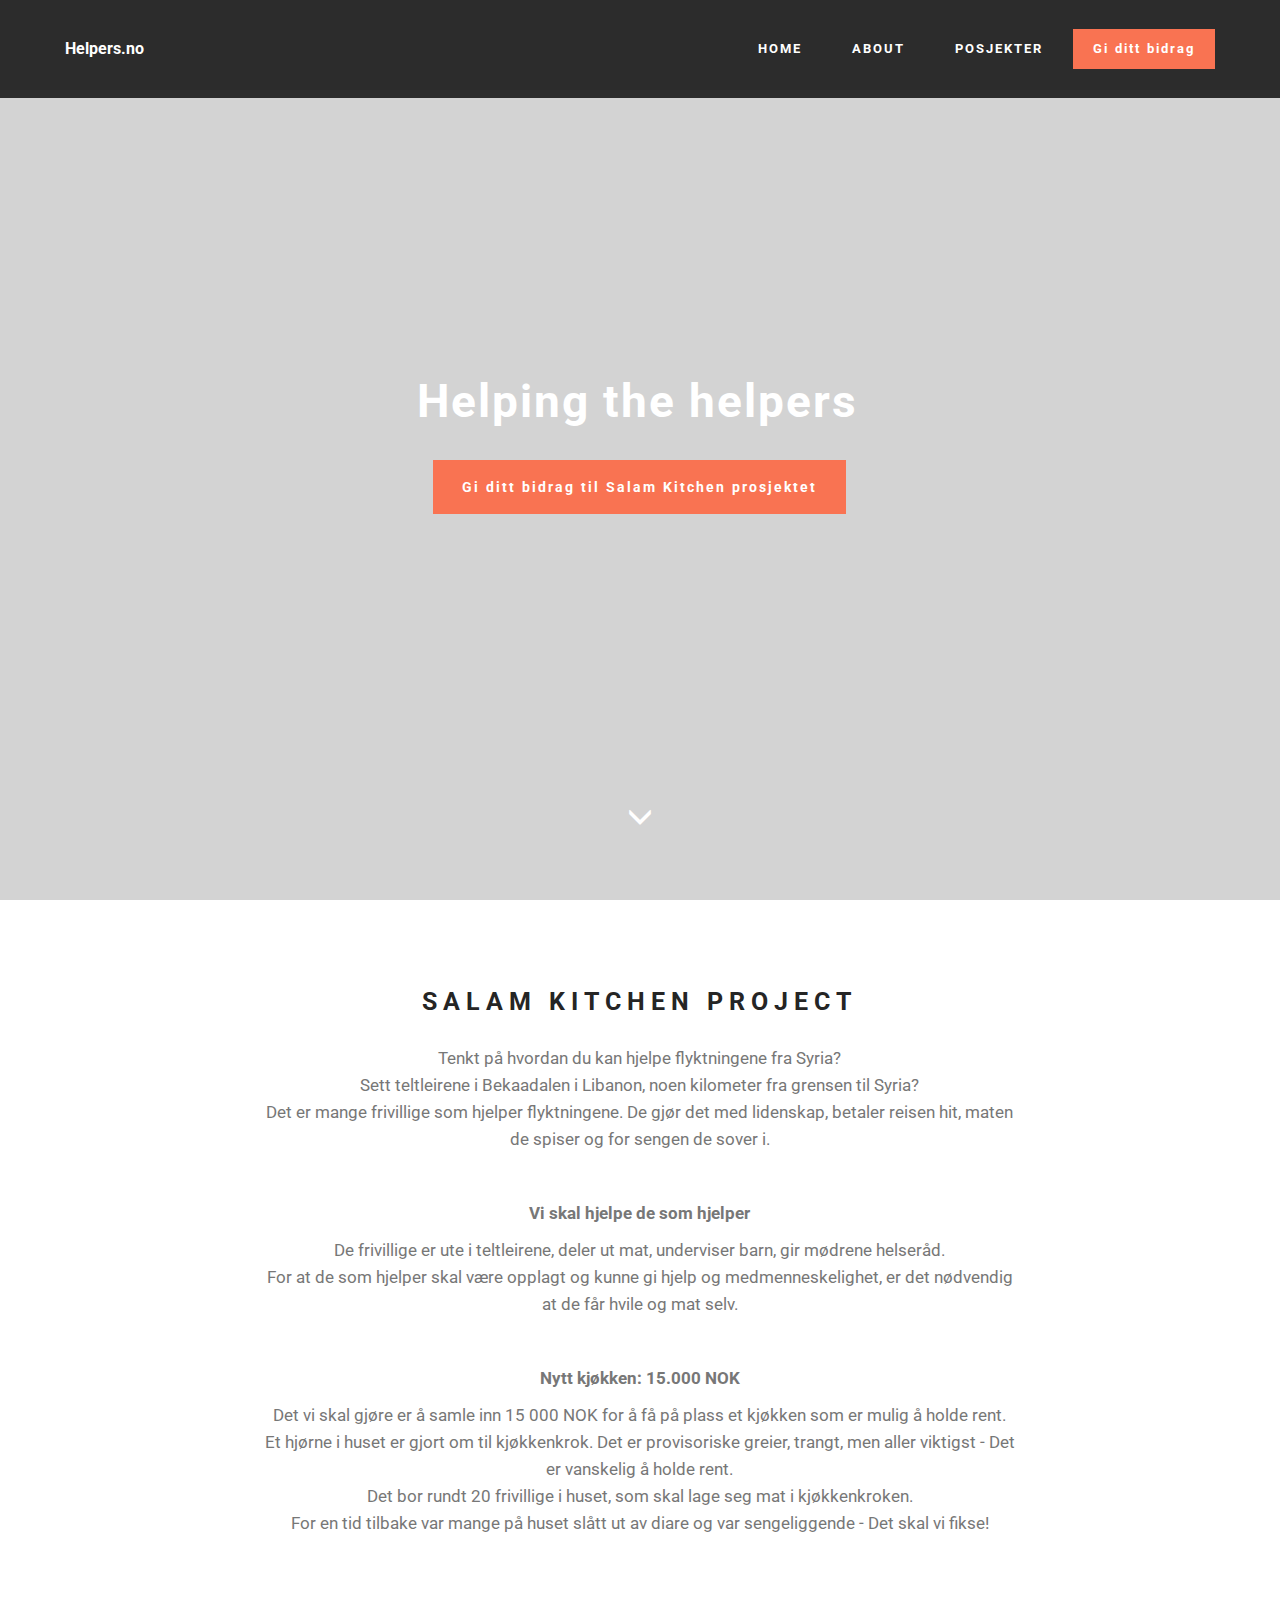
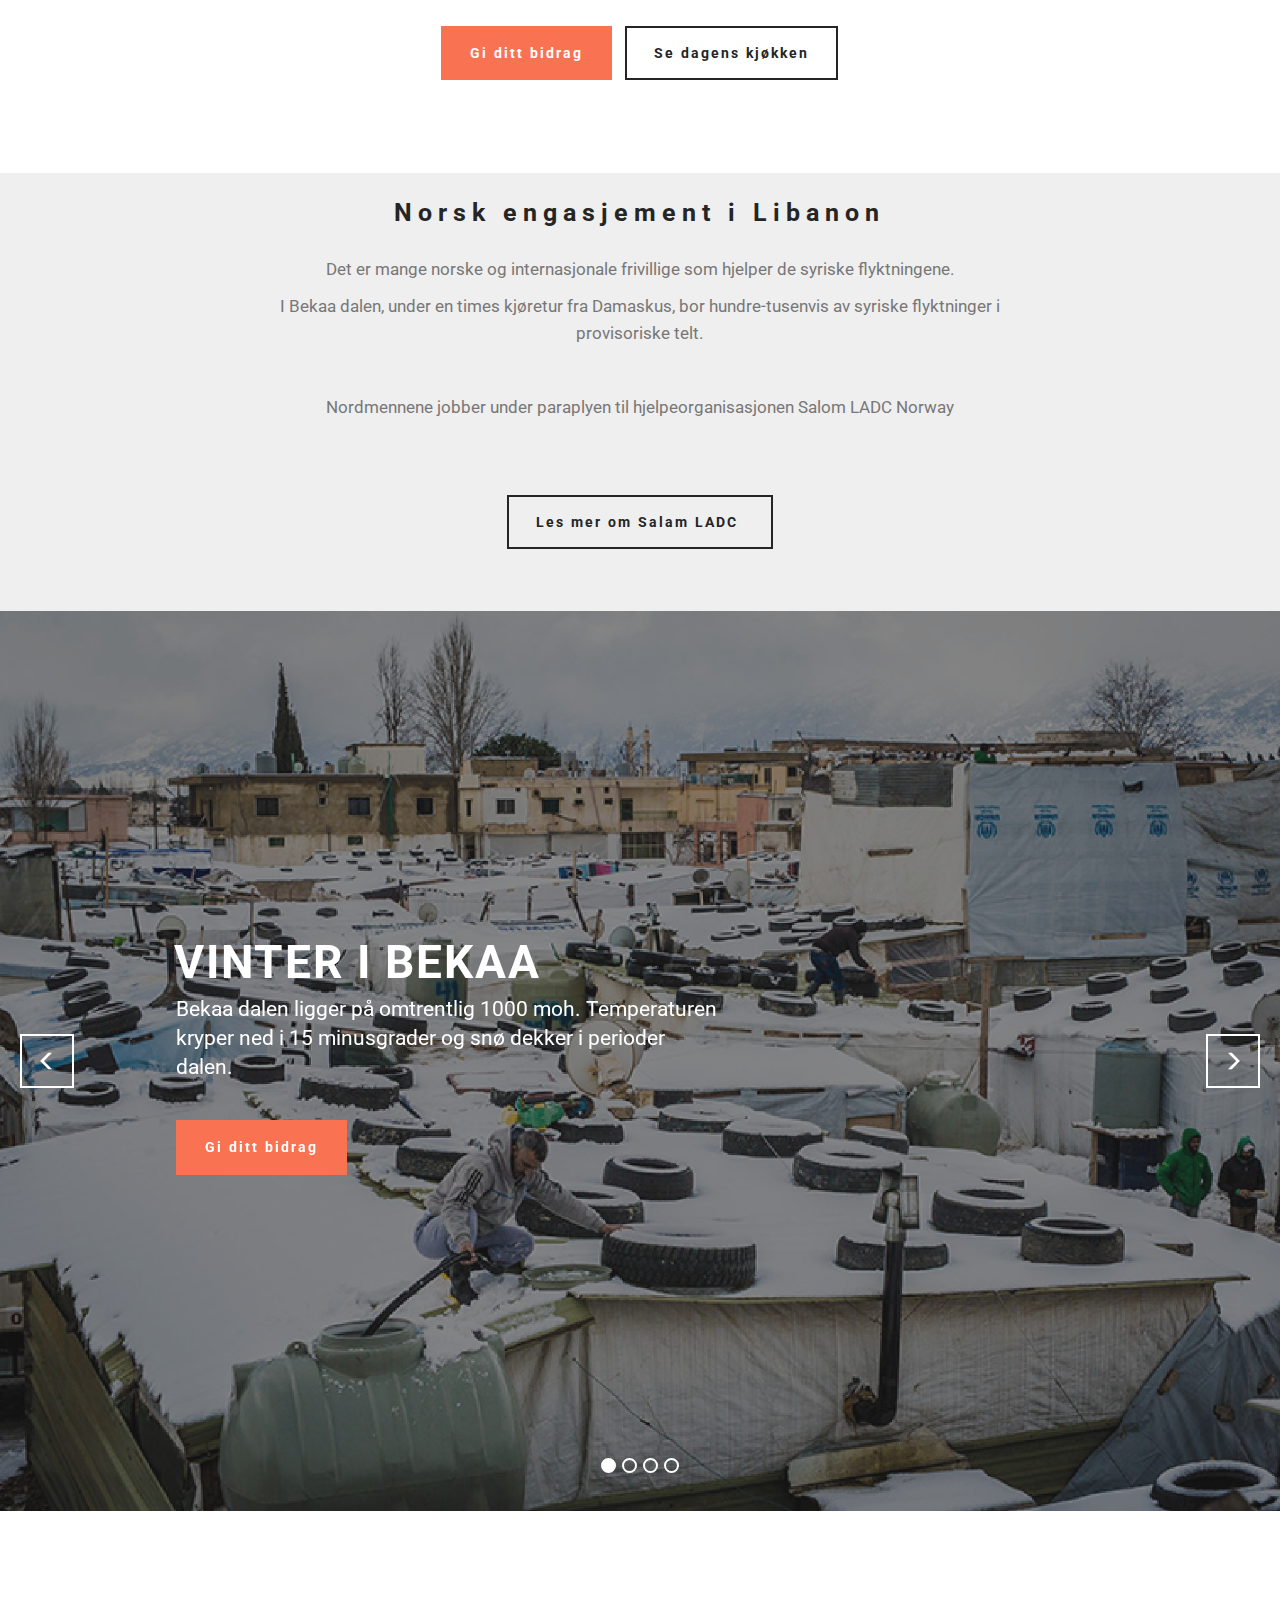
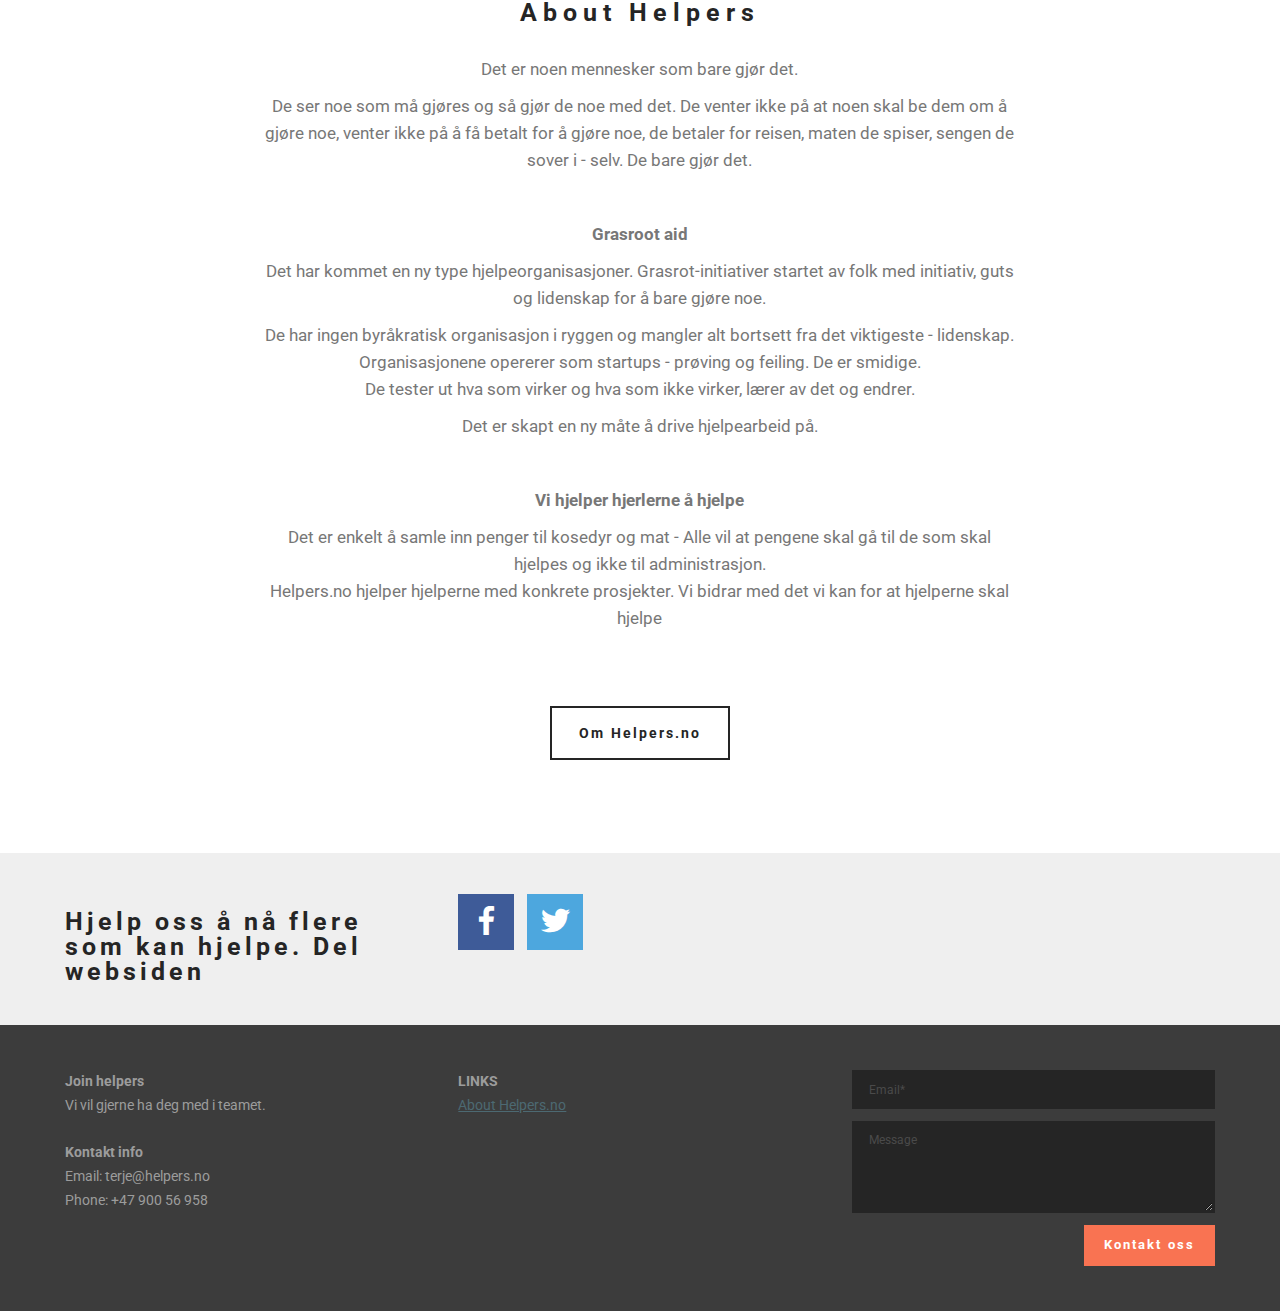
<file: index.html>
<!DOCTYPE html>
<html>
<head>
  <!-- Site made with Mobirise Website Builder v3.12.1, https://mobirise.com -->
  <meta charset="UTF-8">
  <meta http-equiv="X-UA-Compatible" content="IE=edge">
  <meta name="generator" content="Mobirise v3.12.1, mobirise.com">
  <meta name="viewport" content="width=device-width, initial-scale=1">
  <link rel="shortcut icon" href="assets/images/helpers-logo-128x128.png" type="image/x-icon">
  <meta name="description" content="">
  
  <link rel="stylesheet" href="https://fonts.googleapis.com/css?family=Roboto:700,400&amp;subset=cyrillic,latin,greek,vietnamese">
  <link rel="stylesheet" href="assets/bootstrap/css/bootstrap.min.css">
  <link rel="stylesheet" href="assets/animate.css/animate.min.css">
  <link rel="stylesheet" href="assets/socicon/css/socicon.min.css">
  <link rel="stylesheet" href="assets/mobirise/css/style.css">
  <link rel="stylesheet" href="assets/mobirise-slider/style.css">
  <link rel="stylesheet" href="assets/mobirise/css/mbr-additional.css" type="text/css">
  
  
  
</head>
<body>

<!-- Google Analytics -->
    <meta property="og:type"          content="website" />
    <meta property="og:image" content="http://helpers.no/img/helpersbamse.jpg" />
    <meta property="og:title" content="Helpers - Helping the helpers" />
    <meta property="og:url" content="http://helpers.no"/>
    <meta property="og:description" content="Tenkt på hvordan du kan hjelpe flyktningene fra Syria? De frivillige er ute i teltleirene, deler ut mat, underviser barn, gir mødrene helseråd.
For at de som hjelper skal være opplagt og kunne gi hjelp og medmenneskelighet, er det nødvendig at de får hvile og mat selv. Det skal vi fikse" />



<script>
  (function(i,s,o,g,r,a,m){i['GoogleAnalyticsObject']=r;i[r]=i[r]||function(){
  (i[r].q=i[r].q||[]).push(arguments)},i[r].l=1*new Date();a=s.createElement(o),
  m=s.getElementsByTagName(o)[0];a.async=1;a.src=g;m.parentNode.insertBefore(a,m)
  })(window,document,'script','https://www.google-analytics.com/analytics.js','ga');

  ga('create', 'UA-97449514-1', 'auto');
  ga('send', 'pageview');

</script>

    <!-- Map Script -->
    <script src="https://awesome-table.com/AwesomeTableInclude.js"></script>
<!-- /Google Analytics -->


<section class="mbr-navbar mbr-navbar--freeze mbr-navbar--absolute mbr-navbar--sticky mbr-navbar--auto-collapse" id="ext_menu-i">
    <div class="mbr-navbar__section mbr-section">
        <div class="mbr-section__container container">
            <div class="mbr-navbar__container">
                <div class="mbr-navbar__column mbr-navbar__column--s mbr-navbar__brand">
                    <span class="mbr-navbar__brand-link mbr-brand mbr-brand--inline">
                        
                        <span class="mbr-brand__name"><a class="mbr-brand__name text-white" href="https://helpers.no">Helpers.no</a></span>
                    </span>
                </div>
                <div class="mbr-navbar__hamburger mbr-hamburger"><span class="mbr-hamburger__line"></span></div>
                <div class="mbr-navbar__column mbr-navbar__menu">
                    <nav class="mbr-navbar__menu-box mbr-navbar__menu-box--inline-right">
                        <div class="mbr-navbar__column">
                            <ul class="mbr-navbar__items mbr-navbar__items--right float-left mbr-buttons mbr-buttons--freeze mbr-buttons--right btn-decorator mbr-buttons--active"><li class="mbr-navbar__item"><a class="mbr-buttons__link btn text-white" href="index.html">HOME</a></li><li class="mbr-navbar__item"><a class="mbr-buttons__link btn text-white" href="about.html">ABOUT</a></li><li class="mbr-navbar__item"><a class="mbr-buttons__link btn text-white" href="prosjekter.html">POSJEKTER</a></li></ul>                            
                            <ul class="mbr-navbar__items mbr-navbar__items--right mbr-buttons mbr-buttons--freeze mbr-buttons--right btn-inverse mbr-buttons--active"><li class="mbr-navbar__item"><a class="mbr-buttons__btn btn btn-danger" href="bidrag.html">Gi ditt bidrag</a></li></ul>
                        </div>
                    </nav>
                </div>
            </div>
        </div>
    </div>
</section>

<section class="engine"><a rel="external" href="https://mobirise.com">Web Builder</a></section><section class="mbr-box mbr-section mbr-section--relative mbr-section--fixed-size mbr-section--full-height mbr-section--bg-adapted mbr-after-navbar" id="header4-2" data-bg-video="https://www.youtube.com/embed/YBGGEVbxnx8?rel=0&amp;amp;showinfo=0&amp;autoplay=0&amp;loop=0">
    <div class="mbr-box__magnet mbr-box__magnet--sm-padding mbr-box__magnet--center-center">
        <div class="mbr-overlay" style="opacity: 0.2; background-color: rgb(34, 34, 34);"></div>
        <div class="mbr-box__container mbr-section__container container">
            <div class="mbr-box mbr-box--stretched"><div class="mbr-box__magnet mbr-box__magnet--center-center">
                <div class="row"><div class=" col-sm-8 col-sm-offset-2">
                    <div class="mbr-hero animated fadeInUp">
                        <h1 class="mbr-hero__text">Helping the helpers</h1>
                        
                    </div>
                    <div class="mbr-buttons btn-inverse mbr-buttons--center"><a class="mbr-buttons__btn btn btn-lg btn-danger animated fadeInUp delay" href="bidrag.html">Gi ditt bidrag til Salam Kitchen prosjektet</a> </div>
                </div></div>
            </div></div>
        </div>
        <div class="mbr-arrow mbr-arrow--floating text-center">
            <div class="mbr-section__container container">
                <a class="mbr-arrow__link" href="#msg-box3-h"><i class="glyphicon glyphicon-menu-down"></i></a>
            </div>
        </div>
    </div>
</section>

<section class="mbr-section mbr-section--relative mbr-section--fixed-size" id="msg-box3-h" style="background-color: rgb(255, 255, 255);">
    
    <div class="mbr-section__container container mbr-section__container--first" style="padding-top: 93px;">
        <div class="mbr-header mbr-header--wysiwyg row">
            <div class="col-sm-8 col-sm-offset-2">
                <h3 class="mbr-header__text">SALAM KITCHEN PROJECT</h3>
                
            </div>
        </div>
    </div>
    <div class="mbr-section__container container mbr-section__container--last" style="padding-bottom: 0px;">
        <div class="row">
            <div class="mbr-article mbr-article--wysiwyg col-sm-8 col-sm-offset-2"><p>Tenkt på hvordan du kan hjelpe flyktningene fra Syria? <br>Sett teltleirene i Bekaadalen i Libanon, noen kilometer fra grensen til Syria?<br>Det er mange frivillige som hjelper flyktningene. De gjør det med lidenskap, betaler reisen hit, maten de spiser og for sengen de sover i.</p><p><br></p><p><strong>Vi skal hjelpe de som hjelper</strong><br></p><p>De frivillige er ute i teltleirene, deler ut mat, underviser barn, gir mødrene helseråd.<br>For at de som hjelper skal være opplagt og kunne gi hjelp og medmenneskelighet, er det nødvendig at de får hvile og mat selv.</p><p><br></p><p><strong>Nytt kjøkken: 15.000 NOK</strong><br></p><p>Det vi skal gjøre er å samle inn 15 000 NOK for å få på plass et kjøkken som er mulig å holde rent. <br>Et hjørne i huset er gjort om til kjøkkenkrok. Det er provisoriske greier, trangt, men aller viktigst - Det er vanskelig å holde rent.<br>Det bor rundt 20 frivillige i huset, som skal lage seg mat i kjøkkenkroken.<br>For en tid tilbake var mange på huset slått ut av diare og var sengeliggende - Det skal vi fikse!</p></div>
        </div>
    </div>
    
</section>

<section class="mbr-section" id="buttons1-5">
    <div class="mbr-section__container container mbr-section__container--isolated">
        <div class="row">
            <div class="col-sm-8 col-sm-offset-2">
                <div class="mbr-buttons mbr-buttons--center"><a class="mbr-buttons__btn btn btn-lg btn-danger" href="bidrag.html">Gi ditt bidrag</a> <a class="mbr-buttons__btn btn btn-lg btn-default" href="salamkitchen.html">Se dagens kjøkken</a></div>
            </div>
        </div>
    </div>
</section>

<section class="mbr-section mbr-section--relative mbr-section--fixed-size" id="msg-box3-c" style="background-color: rgb(239, 239, 239);">
    
    <div class="mbr-section__container container mbr-section__container--first" style="padding-top: 31px;">
        <div class="mbr-header mbr-header--wysiwyg row">
            <div class="col-sm-8 col-sm-offset-2">
                <h3 class="mbr-header__text">Norsk engasjement i Libanon</h3>
                
            </div>
        </div>
    </div>
    <div class="mbr-section__container container mbr-section__container--middle">
        <div class="row">
            <div class="mbr-article mbr-article--wysiwyg col-sm-8 col-sm-offset-2"><p>Det er mange norske og internasjonale frivillige som hjelper de syriske flyktningene.</p><p>I Bekaa dalen, under en times kjøretur fra Damaskus, bor hundre-tusenvis av syriske flyktninger i provisoriske telt.</p><p><br></p><p>Nordmennene jobber under paraplyen til hjelpeorganisasjonen Salom LADC Norway</p><p><br></p></div>
        </div>
    </div>
    <div class="mbr-section__container container mbr-section__container--last" style="padding-bottom: 62px;">
        <div class="row">
            <div class="col-sm-8 col-sm-offset-2">
                <div class="mbr-buttons mbr-buttons--center"><a class="mbr-buttons__btn btn btn-lg btn-default" href="salam_ladc.html">Les mer om Salam LADC&nbsp;</a></div>
            </div>
        </div>
    </div>
</section>

<section class="mbr-slider mbr-section mbr-section--no-padding carousel slide" data-ride="carousel" data-wrap="true" data-interval="5000" id="slider-a" style="background-color: rgb(239, 239, 239);">
    <div class="mbr-section__container">
        <div>
            <ol class="carousel-indicators">
                <li data-app-prevent-settings="" data-target="#slider-a" class="active" data-slide-to="0"></li><li data-app-prevent-settings="" data-target="#slider-a" data-slide-to="1"></li><li data-app-prevent-settings="" data-target="#slider-a" data-slide-to="2"></li><li data-app-prevent-settings="" data-target="#slider-a" data-slide-to="3"></li>
            </ol>
            <div class="carousel-inner" role="listbox">
                <div class="mbr-box mbr-section mbr-section--relative mbr-section--fixed-size mbr-section--bg-adapted item dark center mbr-section--full-height active" style="background-image: url(assets/images/img1-2000x1332.jpg);">
                    <div class="mbr-box__magnet mbr-box__magnet--center-left mbr-box__magnet--sm-padding">
                    <div class="mbr-overlay"></div>                        
                        <div class=" container">
                            
                            <div class="row">
                                <div class=" col-md-6 col-md-offset-1">  

                                <div class="mbr-hero">
                                    <h1 class="mbr-hero__text">VINTER I BEKAA</h1>

                                    <p class="mbr-hero__subtext">Bekaa dalen ligger på omtrentlig 1000 moh. Temperaturen kryper ned i 15 minusgrader og snø dekker i perioder dalen.</p>
                                </div>
                                <div class="mbr-buttons btn-inverse mbr-buttons--left"><a class="mbr-buttons__btn btn btn-lg btn-danger" href="bidrag.html">Gi ditt bidrag</a> </div>
                                </div>
                            </div>
                        </div>
                    </div>
                </div><div class="mbr-box mbr-section mbr-section--relative mbr-section--fixed-size mbr-section--bg-adapted item dark center mbr-section--full-height" style="background-image: url(assets/images/img2-2000x1333.jpg);">
                    <div class="mbr-box__magnet mbr-box__magnet--center-center mbr-box__magnet--sm-padding">
                                            
                        <div class=" container">
                            
                            <div class="row">
                                <div class=" col-md-8 col-md-offset-2">  

                                <div class="mbr-hero">
                                    <h1 class="mbr-hero__text">ENKLE KÅR</h1>

                                    <p class="mbr-hero__subtext">Sel de enkleste kår kan ha en vakker og fargerik estetikk.</p>
                                </div>
                                <div class="mbr-buttons btn-inverse mbr-buttons--center"><a class="mbr-buttons__btn btn btn-lg btn-danger" href="bidrag.html">Gi ditt bidrag</a> </div>
                                </div>
                            </div>
                        </div>
                    </div>
                </div><div class="mbr-box mbr-section mbr-section--relative mbr-section--fixed-size mbr-section--bg-adapted item dark center mbr-section--full-height" style="background-image: url(assets/images/img3-2000x1333.jpg);">
                    <div class="mbr-box__magnet mbr-box__magnet--center-left mbr-box__magnet--sm-padding">
                                            
                        <div class=" container">
                            
                            <div class="row">
                                <div class=" col-md-6 col-md-offset-1">  

                                <div class="mbr-hero">
                                    <h1 class="mbr-hero__text">BILDEKK</h1>

                                    <p class="mbr-hero__subtext">Bildekk brukes for å hindre at takplasten rives bort av vind og vær.</p>
                                </div>
                                <div class="mbr-buttons btn-inverse mbr-buttons--left"><a class="mbr-buttons__btn btn btn-lg btn-danger" href="bidrag.html">Gi ditt bidrag</a> </div>
                                </div>
                            </div>
                        </div>
                    </div>
                </div><div class="mbr-box mbr-section mbr-section--relative mbr-section--fixed-size mbr-section--bg-adapted item dark center mbr-section--full-height" style="background-image: url(assets/images/img4-2000x1333.jpg);">
                    <div class="mbr-box__magnet mbr-box__magnet--center-right mbr-box__magnet--sm-padding">
                                            
                        <div class=" container">
                            
                            <div class="row">
                                <div class=" col-md-6 col-md-offset-5">  

                                <div class="mbr-hero">
                                    <h1 class="mbr-hero__text">KALDE FØTTER</h1>

                                    <p class="mbr-hero__subtext">I ekstrem fattigdom er vintersko en luksus.</p>
                                </div>
                                <div class="mbr-buttons btn-inverse mbr-buttons--left mbr-buttons--right"><a class="mbr-buttons__btn btn btn-lg btn-danger" href="bidrag.html">Gi ditt bidrag</a> </div>
                                </div>
                            </div>
                        </div>
                    </div>
                </div>
            </div>
            
            <a data-app-prevent-settings="" class="left carousel-control" role="button" data-slide="prev" href="#slider-a">
                <span class="glyphicon glyphicon-menu-left" aria-hidden="true"></span>
                <span class="sr-only">Previous</span>
            </a>
            <a data-app-prevent-settings="" class="right carousel-control" role="button" data-slide="next" href="#slider-a">
                <span class="glyphicon glyphicon-menu-right" aria-hidden="true"></span>
                <span class="sr-only">Next</span>
            </a>
        </div>
    </div>
</section>

<section class="mbr-section mbr-section--relative mbr-section--fixed-size" id="msg-box3-8" style="background-color: rgb(255, 255, 255);">
    
    <div class="mbr-section__container container mbr-section__container--first" style="padding-top: 93px;">
        <div class="mbr-header mbr-header--wysiwyg row">
            <div class="col-sm-8 col-sm-offset-2">
                <h3 class="mbr-header__text">About Helpers</h3>
                
            </div>
        </div>
    </div>
    <div class="mbr-section__container container mbr-section__container--middle">
        <div class="row">
            <div class="mbr-article mbr-article--wysiwyg col-sm-8 col-sm-offset-2"><p>Det er noen mennesker som bare gjør det.</p><p>De ser noe som må gjøres og så gjør de noe med det. De venter ikke på at noen skal be dem om å gjøre noe, venter ikke på å få betalt for å gjøre noe, de betaler for reisen, maten de spiser, sengen de sover i - selv. De bare gjør det.</p><p><br></p><p><strong>Grasroot aid</strong></p><p>Det har kommet en ny type hjelpeorganisasjoner. Grasrot-initiativer startet av folk med initiativ, guts og lidenskap for å bare gjøre noe.</p><p>De har ingen byråkratisk organisasjon i ryggen og mangler alt bortsett fra det viktigeste - lidenskap.<br>Organisasjonene opererer som startups - prøving og feiling. De er smidige.<br>De tester ut hva som virker og hva som ikke virker, lærer av det og endrer.</p><p>Det er skapt en ny måte å drive hjelpearbeid på.</p><p><br></p><p><strong>Vi hjelper hjerlerne å hjelpe</strong></p><p>Det er enkelt å samle inn penger til kosedyr og mat - Alle vil at pengene skal gå til de som skal hjelpes og ikke til administrasjon.<br>Helpers.no hjelper hjelperne med konkrete prosjekter. Vi bidrar med det vi kan for at hjelperne skal hjelpe</p><p><br></p></div>
        </div>
    </div>
    <div class="mbr-section__container container mbr-section__container--last" style="padding-bottom: 93px;">
        <div class="row">
            <div class="col-sm-8 col-sm-offset-2">
                <div class="mbr-buttons mbr-buttons--center"><a class="mbr-buttons__btn btn btn-lg btn-default" href="about.html">Om Helpers.no</a></div>
            </div>
        </div>
    </div>
</section>

<section class="mbr-section mbr-section--relative mbr-section--fixed-size" id="social-buttons1-1b" style="background-color: rgb(239, 239, 239);">
    

    <div class="mbr-section__container container">
        <div class="mbr-header mbr-header--inline row" style="padding-top: 40.8px; padding-bottom: 40.8px;">
            <div class="col-sm-4">
                <h3 class="mbr-header__text">Hjelp oss å nå flere som kan hjelpe. Del websiden</h3>
            </div>
            <div class="mbr-social-icons col-sm-8">
                <div class="mbr-social-likes social-likes_style-1" data-counters="true">
                    <div class="mbr-social-icons__icon social-likes__icon facebook socicon-bg-facebook" title="Share link on Facebook">
                        <i class="socicon socicon-facebook"></i>
                        
                    </div>
                    
                    <div class="mbr-social-icons__icon social-likes__icon twitter socicon-bg-twitter" title="Share link on Twitter">
                        <i class="socicon socicon-twitter"></i>
                    </div>
                </div>
            </div>
        </div>
    </div>
</section>

<section class="mbr-section mbr-section--relative mbr-section--fixed-size" id="contacts3-6" style="background-color: rgb(60, 60, 60);">
    
    <div class="mbr-section__container container">
        <div class="mbr-contacts mbr-contacts--wysiwyg row" style="padding-top: 45px; padding-bottom: 45px;">
            <div class="col-sm-8">
                <div class="row">
                    <div class="col-sm-6">
                        <p class="mbr-contacts__text"><strong>Join helpers</strong><br>
Vi vil gjerne ha deg med i teamet.<br><br>
<strong>Kontakt info</strong><br>
Email: terje@helpers.no<br>
Phone: +47 900 56 958<br><br></p>
                    </div>
                    <div class="col-sm-6"><p class="mbr-contacts__text"><strong>LINKS</strong></p><ul class="mbr-contacts__list"><li><a href="about.html">About Helpers.no</a><a class="mbr-contacts__link text-gray" href="https://mobirise.com/"></a></li><li><br></li><li><br></li></ul></div>
                </div>
            </div>
            <div class="mbr-contacts__column col-sm-4" data-form-type="formoid">
                <div data-form-alert="true">
                    <div class="hide" data-form-alert-success="true">Thanks for filling out form!</div>
                </div>
                <form action="https://mobirise.com/" method="post" data-form-title="MESSAGE">
                    <input type="hidden" value="tZxdFG/bIAiWJmp9BmSUF6hOMHhjKPQMOmTqQCLSRnTlIGFZJ6sAB3sTDeXngcfMcPUVYZ9CGsznSrTSkdatNPUjzdFJrdIo6u1+jApAk0iJ5C+VWeU7ELy8xWZ/0TPk" data-form-email="true">
                    
                    <div class="form-group">
                        <input type="email" class="form-control input-sm input-inverse" name="email" required="" placeholder="Email*" data-form-field="Email">
                    </div>
                    
                    <div class="form-group">
                        <textarea class="form-control input-sm input-inverse" name="message" rows="4" placeholder="Message" data-form-field="Message"></textarea>
                    </div>
                    <div class="mbr-buttons mbr-buttons--right btn-inverse"><button type="submit" class="mbr-buttons__btn btn btn-danger">Kontakt oss</button></div>
                </form>
            </div>
        </div>
    </div>
</section>


  <script src="assets/web/assets/jquery/jquery.min.js"></script>
  <script src="assets/bootstrap/js/bootstrap.min.js"></script>
  <script src="assets/smooth-scroll/smooth-scroll.js"></script>
  <script src="assets/jquery-mb-ytplayer/jquery.mb.ytplayer.min.js"></script>
  <script src="assets/bootstrap-carousel-swipe/bootstrap-carousel-swipe.js"></script>
  <script src="assets/social-likes/social-likes.js"></script>
  <!--[if lte IE 9]>
    <script src="assets/jquery-placeholder/jquery.placeholder.min.js"></script>
  <![endif]-->
  <script src="assets/mobirise/js/script.js"></script>
  <script src="assets/formoid/formoid.min.js"></script>
  
  
</body>
</html>
</file>
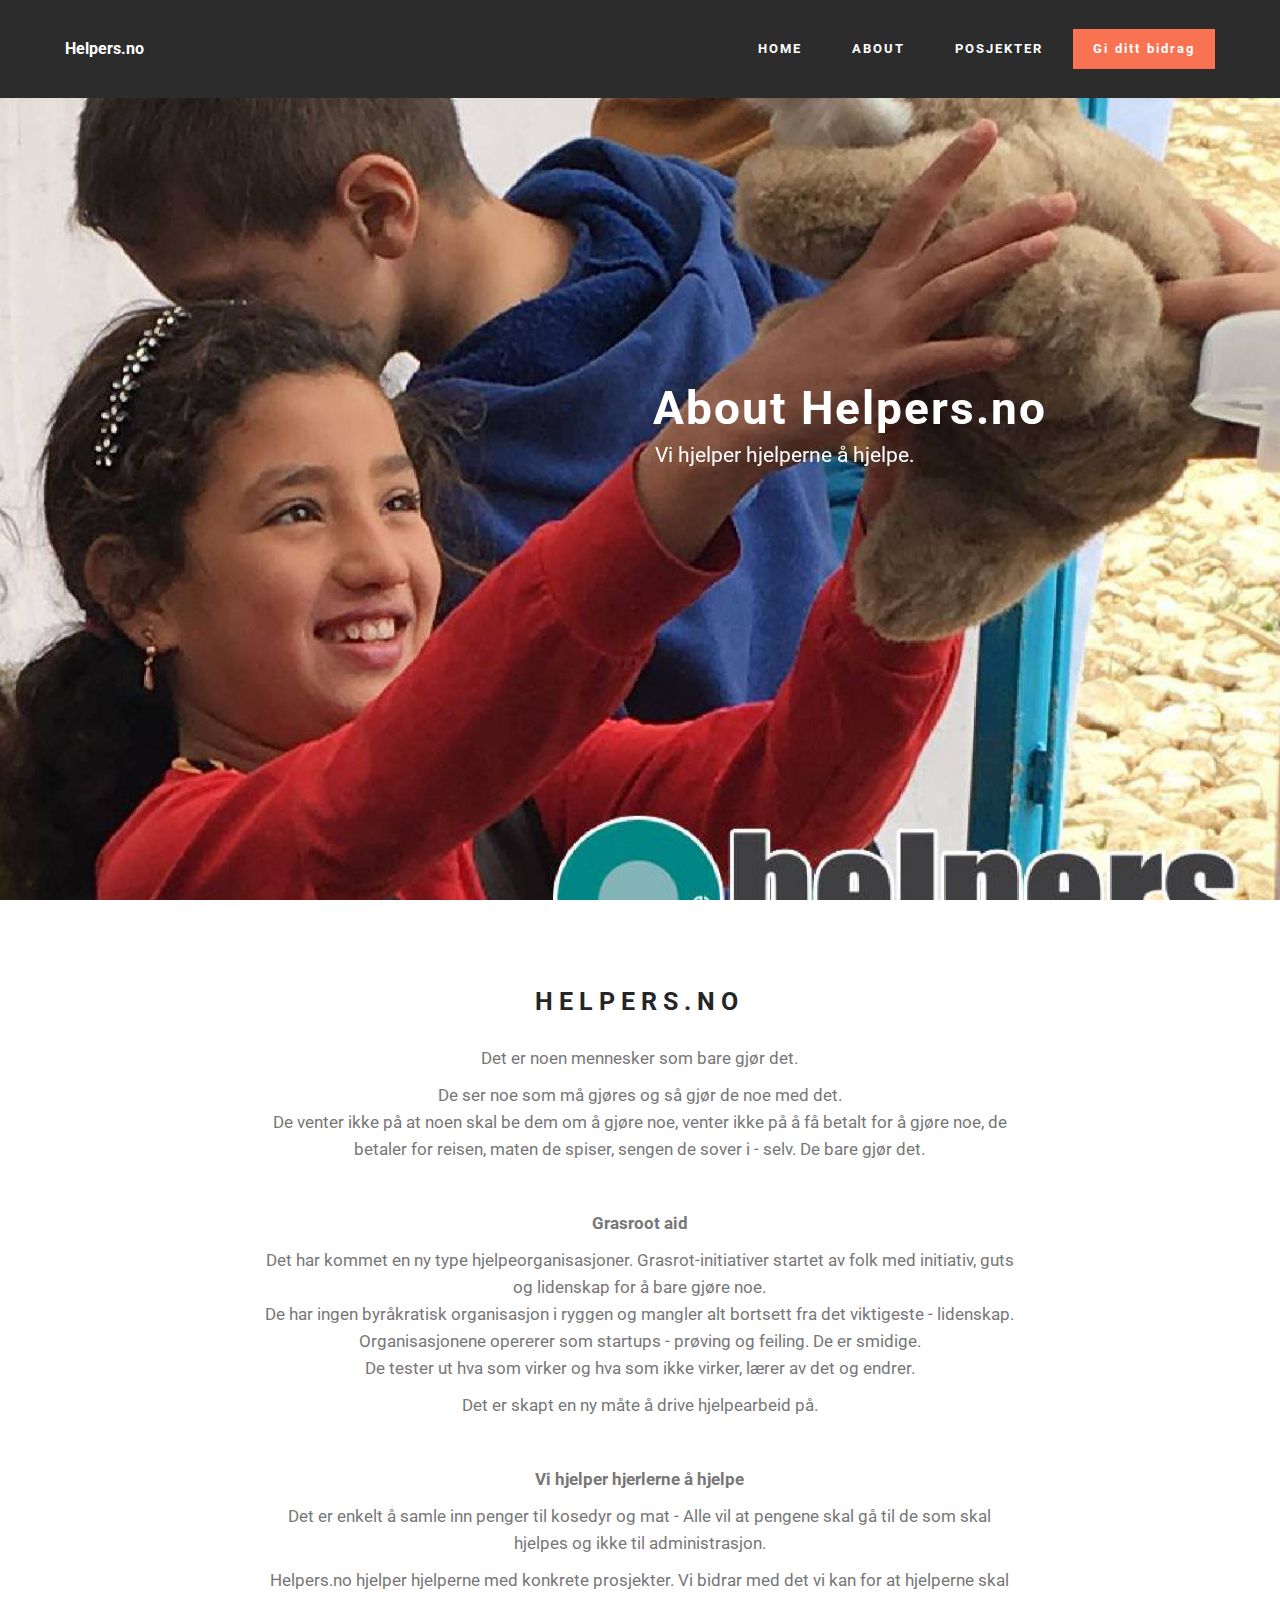
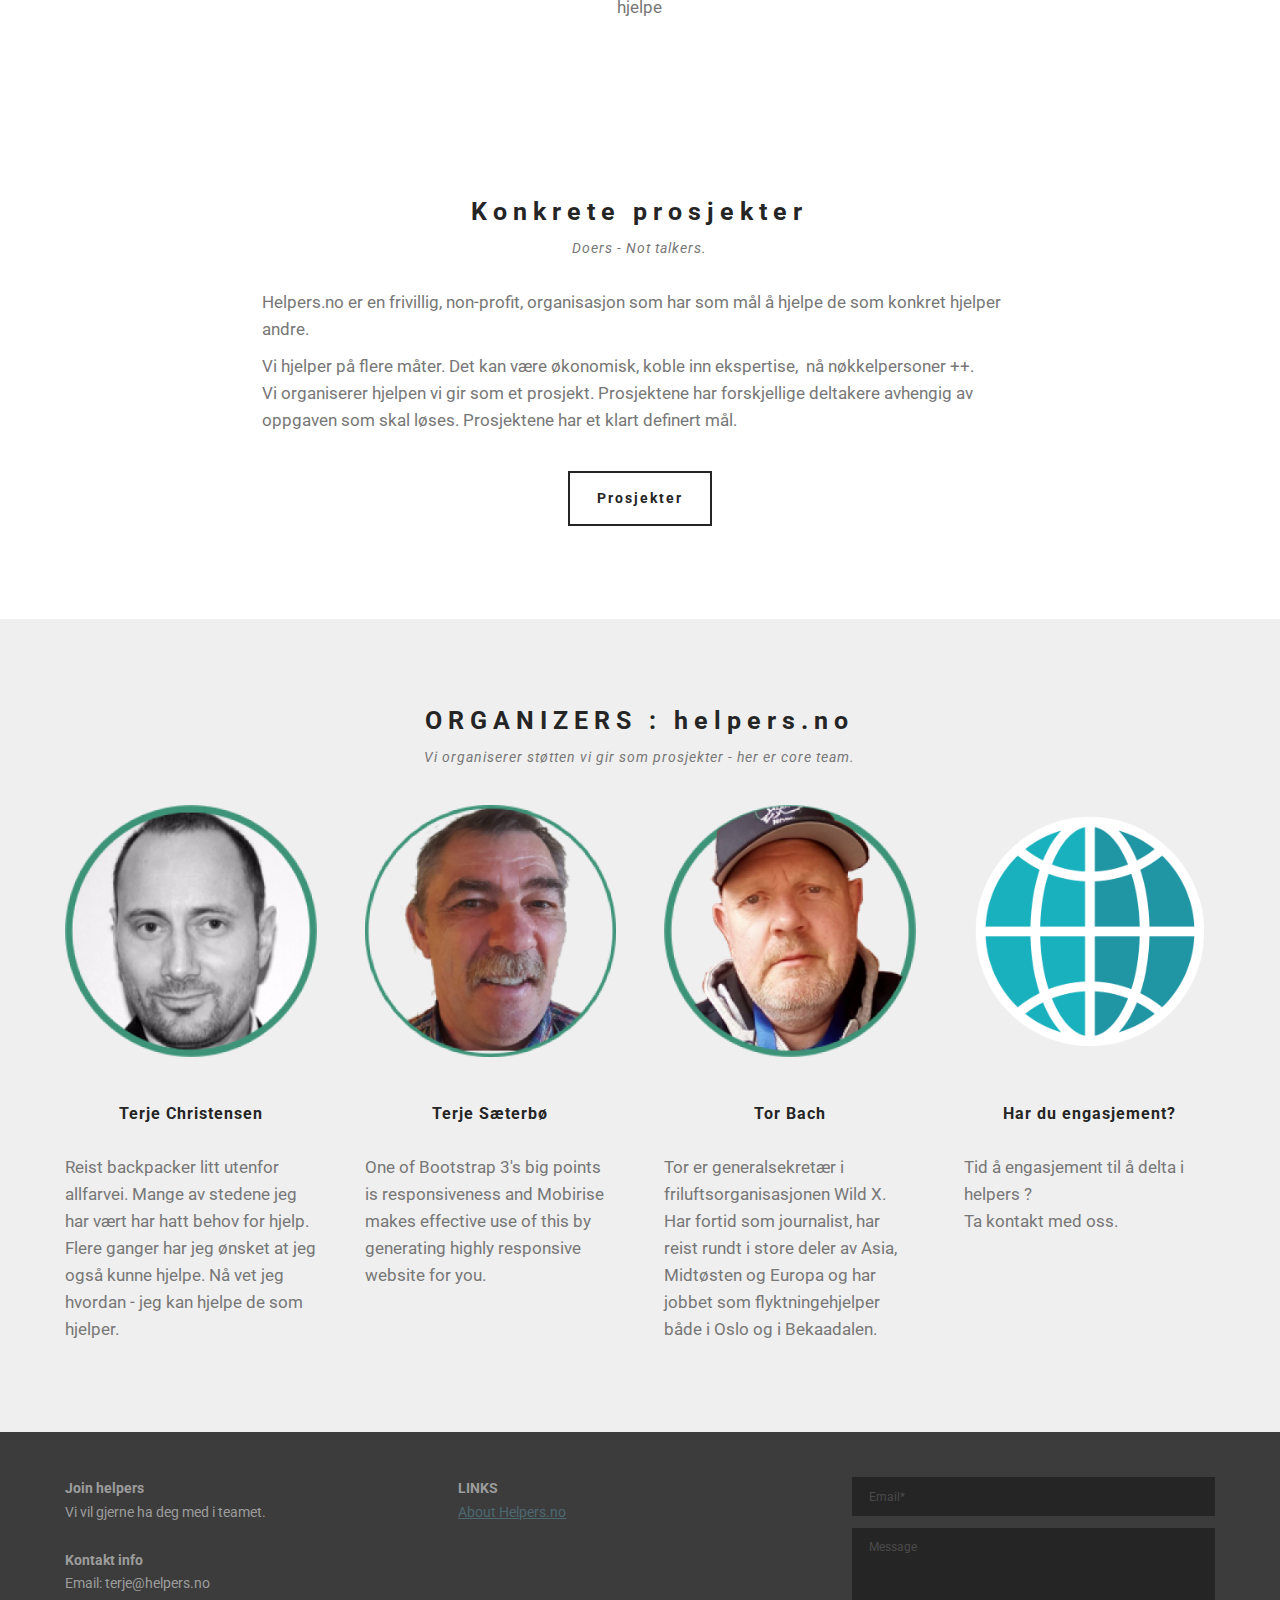
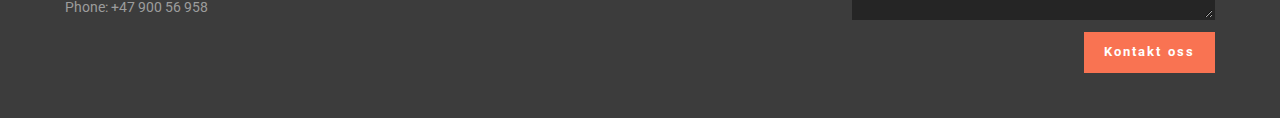
<file: about.html>
<!DOCTYPE html>
<html>
<head>
  <!-- Site made with Mobirise Website Builder v3.12.1, https://mobirise.com -->
  <meta charset="UTF-8">
  <meta http-equiv="X-UA-Compatible" content="IE=edge">
  <meta name="generator" content="Mobirise v3.12.1, mobirise.com">
  <meta name="viewport" content="width=device-width, initial-scale=1">
  <link rel="shortcut icon" href="assets/images/helpers-logo-128x128.png" type="image/x-icon">
  <meta name="description" content="Helpers.no organizer team">
  <title>About Helpers </title>
  <link rel="stylesheet" href="https://fonts.googleapis.com/css?family=Roboto:700,400&amp;subset=cyrillic,latin,greek,vietnamese">
  <link rel="stylesheet" href="assets/bootstrap/css/bootstrap.min.css">
  <link rel="stylesheet" href="assets/animate.css/animate.min.css">
  <link rel="stylesheet" href="assets/mobirise/css/style.css">
  <link rel="stylesheet" href="assets/mobirise/css/mbr-additional.css" type="text/css">
  
  
  
</head>
<body>

<!-- Google Analytics -->
    <meta property="og:type"          content="website" />
    <meta property="og:image" content="http://helpers.no/img/helpersbamse.jpg" />
    <meta property="og:title" content="Helpers - Helping the helpers" />
    <meta property="og:url" content="http://helpers.no"/>
    <meta property="og:description" content="Tenkt på hvordan du kan hjelpe flyktningene fra Syria? De frivillige er ute i teltleirene, deler ut mat, underviser barn, gir mødrene helseråd.
For at de som hjelper skal være opplagt og kunne gi hjelp og medmenneskelighet, er det nødvendig at de får hvile og mat selv. Det skal vi fikse" />



<script>
  (function(i,s,o,g,r,a,m){i['GoogleAnalyticsObject']=r;i[r]=i[r]||function(){
  (i[r].q=i[r].q||[]).push(arguments)},i[r].l=1*new Date();a=s.createElement(o),
  m=s.getElementsByTagName(o)[0];a.async=1;a.src=g;m.parentNode.insertBefore(a,m)
  })(window,document,'script','https://www.google-analytics.com/analytics.js','ga');

  ga('create', 'UA-97449514-1', 'auto');
  ga('send', 'pageview');

</script>

    <!-- Map Script -->
    <script src="https://awesome-table.com/AwesomeTableInclude.js"></script>
<!-- /Google Analytics -->


<section class="mbr-navbar mbr-navbar--freeze mbr-navbar--absolute mbr-navbar--sticky mbr-navbar--auto-collapse" id="ext_menu-i">
    <div class="mbr-navbar__section mbr-section">
        <div class="mbr-section__container container">
            <div class="mbr-navbar__container">
                <div class="mbr-navbar__column mbr-navbar__column--s mbr-navbar__brand">
                    <span class="mbr-navbar__brand-link mbr-brand mbr-brand--inline">
                        
                        <span class="mbr-brand__name"><a class="mbr-brand__name text-white" href="https://helpers.no">Helpers.no</a></span>
                    </span>
                </div>
                <div class="mbr-navbar__hamburger mbr-hamburger"><span class="mbr-hamburger__line"></span></div>
                <div class="mbr-navbar__column mbr-navbar__menu">
                    <nav class="mbr-navbar__menu-box mbr-navbar__menu-box--inline-right">
                        <div class="mbr-navbar__column">
                            <ul class="mbr-navbar__items mbr-navbar__items--right float-left mbr-buttons mbr-buttons--freeze mbr-buttons--right btn-decorator mbr-buttons--active"><li class="mbr-navbar__item"><a class="mbr-buttons__link btn text-white" href="index.html">HOME</a></li><li class="mbr-navbar__item"><a class="mbr-buttons__link btn text-white" href="about.html">ABOUT</a></li><li class="mbr-navbar__item"><a class="mbr-buttons__link btn text-white" href="prosjekter.html">POSJEKTER</a></li></ul>                            
                            <ul class="mbr-navbar__items mbr-navbar__items--right mbr-buttons mbr-buttons--freeze mbr-buttons--right btn-inverse mbr-buttons--active"><li class="mbr-navbar__item"><a class="mbr-buttons__btn btn btn-danger" href="bidrag.html">Gi ditt bidrag</a></li></ul>
                        </div>
                    </nav>
                </div>
            </div>
        </div>
    </div>
</section>

<section class="engine"><a rel="external" href="https://mobirise.com">https://mobirise.com/</a></section><section class="mbr-box mbr-section mbr-section--relative mbr-section--fixed-size mbr-section--full-height mbr-section--bg-adapted mbr-parallax-background mbr-after-navbar" id="header2-f" style="background-image: url(assets/images/helpersbamse-2000x1767.jpg);">
    <div class="mbr-box__magnet mbr-box__magnet--sm-padding mbr-box__magnet--center-left">
        
        <div class="mbr-box__container mbr-section__container container">
            <div class="mbr-box mbr-box--stretched"><div class="mbr-box__magnet mbr-box__magnet--center-left">
                <div class="row"><div class=" col-sm-6 col-sm-offset-6">
                    <div class="mbr-hero animated fadeInUp">
                        <h1 class="mbr-hero__text">About Helpers.no</h1>
                        <p class="mbr-hero__subtext">Vi hjelper hjelperne å hjelpe.</p>
                    </div>
                    
                </div></div>
            </div></div>
        </div>
        
    </div>
</section>

<section class="mbr-section mbr-section--relative mbr-section--fixed-size" id="msg-box3-j" style="background-color: rgb(255, 255, 255);">
    
    <div class="mbr-section__container container mbr-section__container--first" style="padding-top: 93px;">
        <div class="mbr-header mbr-header--wysiwyg row">
            <div class="col-sm-8 col-sm-offset-2">
                <h3 class="mbr-header__text">HELPERS.NO</h3>
                
            </div>
        </div>
    </div>
    <div class="mbr-section__container container mbr-section__container--last" style="padding-bottom: 93px;">
        <div class="row">
            <div class="mbr-article mbr-article--wysiwyg col-sm-8 col-sm-offset-2"><p>Det er noen mennesker som bare gjør det.</p><p>De ser noe som må gjøres og så gjør de noe med det. <br>De venter ikke på at noen skal be dem om å gjøre noe, venter ikke på å få betalt for å gjøre noe, de betaler for reisen, maten de spiser, sengen de sover i - selv. De bare gjør det.</p><p><br></p><p><strong>Grasroot aid</strong></p><p>Det har kommet en ny type hjelpeorganisasjoner. Grasrot-initiativer startet av folk med initiativ, guts og lidenskap for å bare gjøre noe.<br>De har ingen byråkratisk organisasjon i ryggen og mangler alt bortsett fra det viktigeste - lidenskap.<br>Organisasjonene opererer som startups - prøving og feiling. De er smidige.<br>De tester ut hva som virker og hva som ikke virker, lærer av det og endrer.</p><p>Det er skapt en ny måte å drive hjelpearbeid på.</p><p><br></p><p><strong>Vi hjelper hjerlerne å hjelpe</strong></p><p>Det er enkelt å samle inn penger til kosedyr og mat - Alle vil at pengene skal gå til de som skal hjelpes og ikke til administrasjon.</p><p>Helpers.no hjelper hjelperne med konkrete prosjekter. Vi bidrar med det vi kan for at hjelperne skal hjelpe</p></div>
        </div>
    </div>
    
</section>

<section class="mbr-section mbr-section--relative mbr-section--fixed-size" id="msg-box3-k" style="background-color: rgb(255, 255, 255);">
    
    <div class="mbr-section__container container mbr-section__container--first" style="padding-top: 93px;">
        <div class="mbr-header mbr-header--wysiwyg row">
            <div class="col-sm-8 col-sm-offset-2">
                <h3 class="mbr-header__text">Konkrete prosjekter</h3>
                <p class="mbr-header__subtext">Doers - Not talkers.</p>
            </div>
        </div>
    </div>
    <div class="mbr-section__container container mbr-section__container--middle">
        <div class="row">
            <div class="mbr-article mbr-article--wysiwyg col-sm-8 col-sm-offset-2"><p>Helpers.no er en frivillig, non-profit, organisasjon som har som mål å hjelpe de som konkret hjelper andre.&nbsp;</p><p>Vi hjelper på flere måter. Det kan være økonomisk, koble inn ekspertise, &nbsp;nå nøkkelpersoner ++. <br>Vi organiserer hjelpen vi gir som et prosjekt. Prosjektene har forskjellige deltakere avhengig av oppgaven som skal løses. Prosjektene har et klart definert mål.&nbsp;</p></div>
        </div>
    </div>
    <div class="mbr-section__container container mbr-section__container--last" style="padding-bottom: 93px;">
        <div class="row">
            <div class="col-sm-8 col-sm-offset-2">
                <div class="mbr-buttons mbr-buttons--center"><a class="mbr-buttons__btn btn btn-lg btn-default" href="prosjekter.html">Prosjekter</a></div>
            </div>
        </div>
    </div>
</section>

<section class="mbr-section mbr-section--relative mbr-section--fixed-size" id="features1-e" style="background-color: rgb(239, 239, 239);">
    
    <div class="mbr-section__container mbr-section__container--std-top-padding mbr-section__container--sm-bot-padding mbr-section-title container" style="padding-top: 93px;">
        <div class="mbr-header mbr-header--center mbr-header--wysiwyg row">
            <div class="col-sm-8 col-sm-offset-2">
                <h3 class="mbr-header__text">ORGANIZERS : helpers.no</h3>
                <p class="mbr-header__subtext">Vi organiserer støtten vi gir som prosjekter - her er core team.</p>
            </div>
        </div>
    </div>
    <div class="mbr-section__container container">
        <div class="mbr-section__row row">
            <div class="mbr-section__col col-xs-12 col-md-3 col-sm-6">
                <div class="mbr-section__container mbr-section__container--center mbr-section__container--middle">
                    <figure class="mbr-figure"><img src="assets/images/terjechristensen-600x600.png" class="mbr-figure__img"></figure>
                </div>
                <div class="mbr-section__container mbr-section__container--middle">
                    <div class="mbr-header mbr-header--reduce mbr-header--center mbr-header--wysiwyg">
                        <h3 class="mbr-header__text">Terje Christensen</h3>
                    </div>
                </div>
                <div class="mbr-section__container mbr-section__container--last" style="padding-bottom: 93px;">
                    <div class="mbr-article mbr-article--wysiwyg">
                        <p>Reist backpacker litt utenfor allfarvei. Mange av stedene jeg har vært har hatt behov for hjelp. Flere ganger har jeg ønsket at jeg også kunne hjelpe. Nå vet jeg hvordan - jeg kan hjelpe de som hjelper.<br></p>
                    </div>
                </div>
                
            </div>
            <div class="mbr-section__col col-xs-12 col-md-3 col-sm-6">
                <div class="mbr-section__container mbr-section__container--center mbr-section__container--middle">
                    <figure class="mbr-figure"><img src="assets/images/terjesaeterbo-600x600.png" class="mbr-figure__img"></figure>
                </div>
                <div class="mbr-section__container mbr-section__container--middle">
                    <div class="mbr-header mbr-header--reduce mbr-header--center mbr-header--wysiwyg">
                        <h3 class="mbr-header__text">Terje Sæterbø</h3>
                    </div>
                </div>
                <div class="mbr-section__container mbr-section__container--last" style="padding-bottom: 93px;">
                    <div class="mbr-article mbr-article--wysiwyg">
                        <p>One of Bootstrap 3's big points is responsiveness and Mobirise makes effective use of this by generating highly responsive website for you.</p>
                    </div>
                </div>
                
            </div>
            <div class="clearfix visible-sm-block"></div>
            <div class="mbr-section__col col-xs-12 col-md-3 col-sm-6">
                <div class="mbr-section__container mbr-section__container--center mbr-section__container--middle">
                    <figure class="mbr-figure"><img src="assets/images/torhode-600x600.png" class="mbr-figure__img"></figure>
                </div>
                <div class="mbr-section__container mbr-section__container--middle">
                    <div class="mbr-header mbr-header--reduce mbr-header--center mbr-header--wysiwyg">
                        <h3 class="mbr-header__text">Tor Bach</h3>
                    </div>
                </div>
                <div class="mbr-section__container mbr-section__container--last" style="padding-bottom: 93px;">
                    <div class="mbr-article mbr-article--wysiwyg">
                        <p>Tor er generalsekretær i friluftsorganisasjonen Wild X. Har fortid som journalist, har reist rundt i store deler av Asia, Midtøsten og Europa og har jobbet som flyktningehjelper både i Oslo og i Bekaadalen.</p>
                    </div>
                </div>
                
            </div>
            
            <div class="mbr-section__col col-xs-12 col-md-3 col-sm-6">
                <div class="mbr-section__container mbr-section__container--center mbr-section__container--middle">
                    <figure class="mbr-figure"><img src="assets/images/unlimited-websites.png" class="mbr-figure__img"></figure>
                </div>
                <div class="mbr-section__container mbr-section__container--middle">
                    <div class="mbr-header mbr-header--reduce mbr-header--center mbr-header--wysiwyg">
                        <h3 class="mbr-header__text">Har du engasjement?</h3>
                    </div>
                </div>
                <div class="mbr-section__container mbr-section__container--last" style="padding-bottom: 93px;">
                    <div class="mbr-article mbr-article--wysiwyg">
                        <p>Tid å engasjement til å delta i helpers ?<br>Ta kontakt med oss.</p>
                    </div>
                </div>
                
            </div>
            
            
            
        </div>
    </div>
</section>

<section class="mbr-section mbr-section--relative mbr-section--fixed-size" id="contacts3-d" style="background-color: rgb(60, 60, 60);">
    
    <div class="mbr-section__container container">
        <div class="mbr-contacts mbr-contacts--wysiwyg row" style="padding-top: 45px; padding-bottom: 45px;">
            <div class="col-sm-8">
                <div class="row">
                    <div class="col-sm-6">
                        <p class="mbr-contacts__text"><strong>Join helpers</strong><br>
Vi vil gjerne ha deg med i teamet.<br><br>
<strong>Kontakt info</strong><br>
Email: terje@helpers.no<br>
Phone: +47 900 56 958<br><br></p>
                    </div>
                    <div class="col-sm-6"><p class="mbr-contacts__text"><strong>LINKS</strong></p><ul class="mbr-contacts__list"><li><a href="about.html">About Helpers.no</a><a class="mbr-contacts__link text-gray" href="https://mobirise.com/"></a></li><li><br></li><li><br></li></ul></div>
                </div>
            </div>
            <div class="mbr-contacts__column col-sm-4" data-form-type="formoid">
                <div data-form-alert="true">
                    <div class="hide" data-form-alert-success="true">Thanks for filling out form!</div>
                </div>
                <form action="https://mobirise.com/" method="post" data-form-title="MESSAGE">
                    <input type="hidden" value="RZ+f9myVOgUxFFD1JSKGycSJf2/cXPxYohBQAIKRaRkKEzYj94drHK8gmzZcx6f1kADj/cENltSW55dzZW8sCOIgHvWSvztgXQmOkfv5/dx3EbEMFE1gJqGlkBOI/Ixe" data-form-email="true">
                    
                    <div class="form-group">
                        <input type="email" class="form-control input-sm input-inverse" name="email" required="" placeholder="Email*" data-form-field="Email">
                    </div>
                    
                    <div class="form-group">
                        <textarea class="form-control input-sm input-inverse" name="message" rows="4" placeholder="Message" data-form-field="Message"></textarea>
                    </div>
                    <div class="mbr-buttons mbr-buttons--right btn-inverse"><button type="submit" class="mbr-buttons__btn btn btn-danger">Kontakt oss</button></div>
                </form>
            </div>
        </div>
    </div>
</section>


  <script src="assets/web/assets/jquery/jquery.min.js"></script>
  <script src="assets/bootstrap/js/bootstrap.min.js"></script>
  <script src="assets/smooth-scroll/smooth-scroll.js"></script>
  <script src="assets/jarallax/jarallax.js"></script>
  <!--[if lte IE 9]>
    <script src="assets/jquery-placeholder/jquery.placeholder.min.js"></script>
  <![endif]-->
  <script src="assets/mobirise/js/script.js"></script>
  <script src="assets/formoid/formoid.min.js"></script>
  
  
</body>
</html>
</file>
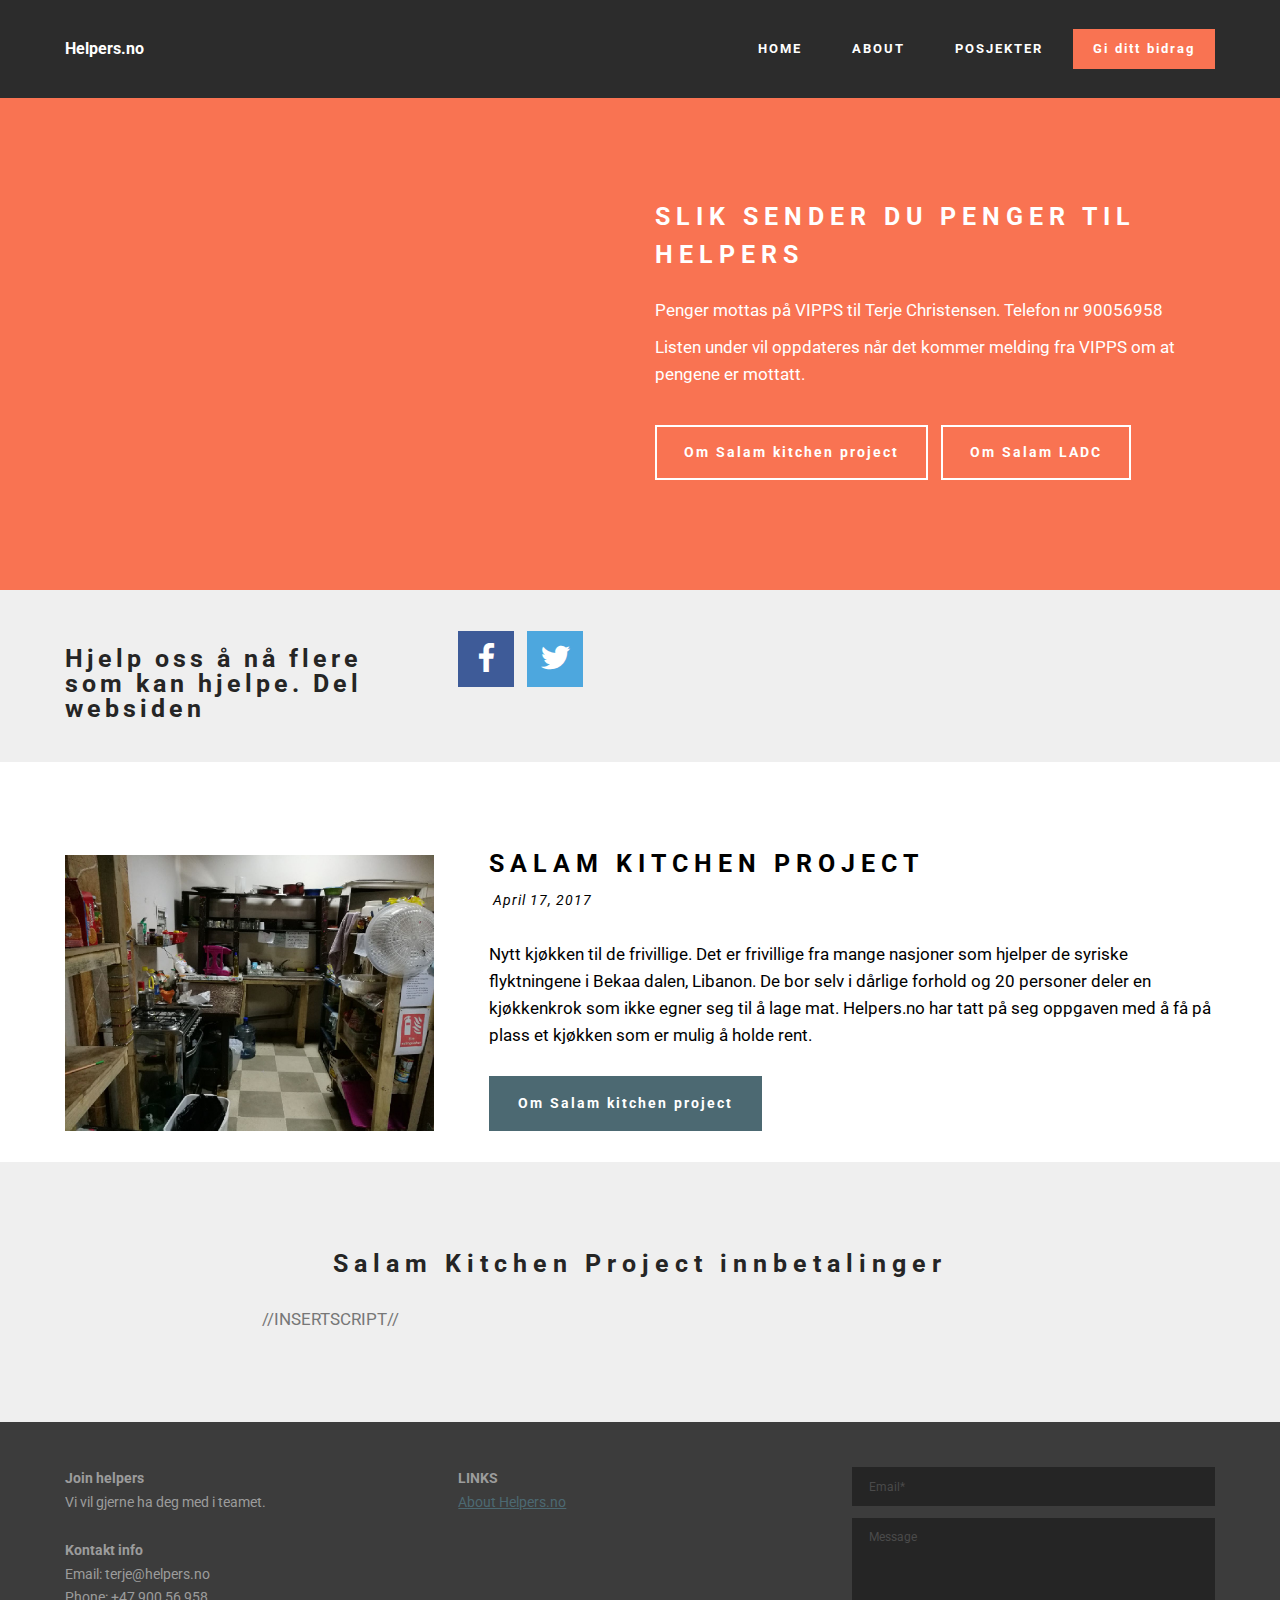
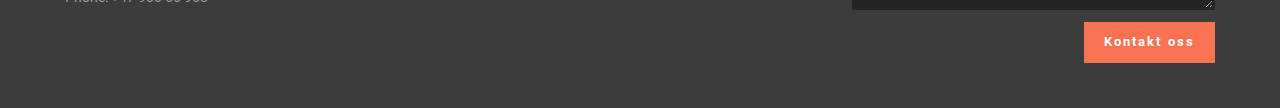
<file: bidrag.html>
<!DOCTYPE html>
<html>
<head>
  <!-- Site made with Mobirise Website Builder v3.12.1, https://mobirise.com -->
  <meta charset="UTF-8">
  <meta http-equiv="X-UA-Compatible" content="IE=edge">
  <meta name="generator" content="Mobirise v3.12.1, mobirise.com">
  <meta name="viewport" content="width=device-width, initial-scale=1">
  <link rel="shortcut icon" href="assets/images/helpers-logo-128x128.png" type="image/x-icon">
  <meta name="description" content="Helpers.no hjelper hjerlerne - Hjelp oss å hjelpe hjelperne">
  <title>Bidrag til Helpers.no</title>
  <link rel="stylesheet" href="https://fonts.googleapis.com/css?family=Roboto:700,400&amp;subset=cyrillic,latin,greek,vietnamese">
  <link rel="stylesheet" href="assets/bootstrap/css/bootstrap.min.css">
  <link rel="stylesheet" href="assets/socicon/css/socicon.min.css">
  <link rel="stylesheet" href="assets/mobirise/css/style.css">
  <link rel="stylesheet" href="assets/mobirise/css/mbr-additional.css" type="text/css">
  
  
  
</head>
<body>

<!-- Google Analytics -->
    <meta property="og:type"          content="website" />
    <meta property="og:image" content="http://helpers.no/img/helpersbamse.jpg" />
    <meta property="og:title" content="Helpers - Helping the helpers" />
    <meta property="og:url" content="http://helpers.no"/>
    <meta property="og:description" content="Tenkt på hvordan du kan hjelpe flyktningene fra Syria? De frivillige er ute i teltleirene, deler ut mat, underviser barn, gir mødrene helseråd.
For at de som hjelper skal være opplagt og kunne gi hjelp og medmenneskelighet, er det nødvendig at de får hvile og mat selv. Det skal vi fikse" />



<script>
  (function(i,s,o,g,r,a,m){i['GoogleAnalyticsObject']=r;i[r]=i[r]||function(){
  (i[r].q=i[r].q||[]).push(arguments)},i[r].l=1*new Date();a=s.createElement(o),
  m=s.getElementsByTagName(o)[0];a.async=1;a.src=g;m.parentNode.insertBefore(a,m)
  })(window,document,'script','https://www.google-analytics.com/analytics.js','ga');

  ga('create', 'UA-97449514-1', 'auto');
  ga('send', 'pageview');

</script>

    <!-- Map Script -->
    <script src="https://awesome-table.com/AwesomeTableInclude.js"></script>
<!-- /Google Analytics -->


<section class="mbr-navbar mbr-navbar--freeze mbr-navbar--absolute mbr-navbar--sticky mbr-navbar--auto-collapse" id="ext_menu-10">
    <div class="mbr-navbar__section mbr-section">
        <div class="mbr-section__container container">
            <div class="mbr-navbar__container">
                <div class="mbr-navbar__column mbr-navbar__column--s mbr-navbar__brand">
                    <span class="mbr-navbar__brand-link mbr-brand mbr-brand--inline">
                        
                        <span class="mbr-brand__name"><a class="mbr-brand__name text-white" href="https://helpers.no">Helpers.no</a></span>
                    </span>
                </div>
                <div class="mbr-navbar__hamburger mbr-hamburger"><span class="mbr-hamburger__line"></span></div>
                <div class="mbr-navbar__column mbr-navbar__menu">
                    <nav class="mbr-navbar__menu-box mbr-navbar__menu-box--inline-right">
                        <div class="mbr-navbar__column">
                            <ul class="mbr-navbar__items mbr-navbar__items--right float-left mbr-buttons mbr-buttons--freeze mbr-buttons--right btn-decorator mbr-buttons--active"><li class="mbr-navbar__item"><a class="mbr-buttons__link btn text-white" href="index.html">HOME</a></li><li class="mbr-navbar__item"><a class="mbr-buttons__link btn text-white" href="about.html">ABOUT</a></li><li class="mbr-navbar__item"><a class="mbr-buttons__link btn text-white" href="prosjekter.html">POSJEKTER</a></li></ul>                            
                            <ul class="mbr-navbar__items mbr-navbar__items--right mbr-buttons mbr-buttons--freeze mbr-buttons--right btn-inverse mbr-buttons--active"><li class="mbr-navbar__item"><a class="mbr-buttons__btn btn btn-danger" href="bidrag.html">Gi ditt bidrag</a></li></ul>
                        </div>
                    </nav>
                </div>
            </div>
        </div>
    </div>
</section>

<section class="engine"><a rel="external" href="https://mobirise.com">Web Page Builder</a></section><section class="mbr-section mbr-section--relative mbr-after-navbar" id="msg-box4-14" style="background-color: rgb(249, 115, 82);">
    
    <div class="mbr-section__container mbr-section__container--isolated container" style="padding-top: 93px; padding-bottom: 93px;">
        <div class="row">
            <div class="mbr-box mbr-box--fixed mbr-box--adapted">
                <div class="mbr-box__magnet mbr-box__magnet--top-right mbr-section__left col-sm-6 image-size" style="width: 50%;">
                    <figure class="mbr-figure mbr-figure--adapted mbr-figure--caption-inside-bottom mbr-figure--full-width"><iframe class="mbr-embedded-video" src="https://www.youtube.com/embed/YBGGEVbxnx8?rel=0&amp;amp;showinfo=0&amp;autoplay=1&amp;loop=1&amp;playlist=YBGGEVbxnx8" width="1280" height="720" frameborder="0" allowfullscreen></iframe></figure>
                </div>
                <div class="mbr-box__magnet mbr-class-mbr-box__magnet--center-left col-sm-6 content-size mbr-section__right">
                    <div class="mbr-section__container mbr-section__container--middle">
                        <div class="mbr-header mbr-header--auto-align mbr-header--wysiwyg">
                            <h3 class="mbr-header__text">SLIK SENDER DU PENGER TIL HELPERS</h3>
                            
                        </div>
                    </div>
                    <div class="mbr-section__container mbr-section__container--middle">
                        <div class="mbr-article mbr-article--auto-align mbr-article--wysiwyg"><p>Penger mottas på VIPPS til Terje Christensen. Telefon nr 90056958</p><p>Listen under vil oppdateres når det kommer melding fra VIPPS om at pengene er mottatt.<br></p></div>
                    </div>
                    <div class="mbr-section__container">
                        <div class="mbr-buttons mbr-buttons--auto-align btn-inverse"><a class="mbr-buttons__btn btn btn-lg btn-default" href="salamkitchen.html">Om Salam kitchen project</a> <a class="mbr-buttons__btn btn btn-lg btn-default" href="salam_ladc.html">Om Salam LADC</a></div>
                    </div>
                </div>
                
            </div>
        </div>
    </div>
</section>

<section class="mbr-section mbr-section--relative mbr-section--fixed-size" id="social-buttons1-1c" style="background-color: rgb(239, 239, 239);">
    

    <div class="mbr-section__container container">
        <div class="mbr-header mbr-header--inline row" style="padding-top: 40.8px; padding-bottom: 40.8px;">
            <div class="col-sm-4">
                <h3 class="mbr-header__text">Hjelp oss å nå flere som kan hjelpe. Del websiden</h3>
            </div>
            <div class="mbr-social-icons col-sm-8">
                <div class="mbr-social-likes social-likes_style-1" data-counters="true">
                    <div class="mbr-social-icons__icon social-likes__icon facebook socicon-bg-facebook" title="Share link on Facebook">
                        <i class="socicon socicon-facebook"></i>
                        
                    </div>
                    
                    <div class="mbr-social-icons__icon social-likes__icon twitter socicon-bg-twitter" title="Share link on Twitter">
                        <i class="socicon socicon-twitter"></i>
                    </div>
                </div>
            </div>
        </div>
    </div>
</section>

<section class="mbr-section mbr-section--relative" id="msg-box5-19" style="background-color: rgb(255, 255, 255);">
    
    <div class="mbr-section__container mbr-section__container--isolated container" style="padding-top: 93px; padding-bottom: 31px;">
        <div class="row">
            <div class="mbr-box mbr-box--fixed mbr-box--adapted">
                <div class="mbr-box__magnet mbr-box__magnet--top-right mbr-section__left col-sm-6 image-size" style="width: 28%;">
                    <figure class="mbr-figure mbr-figure--adapted mbr-figure--caption-inside-bottom mbr-figure--full-width"><img src="assets/images/kitchen2-1400x1050-1.jpg" class="mbr-figure__img"></figure>
                </div>
                <div class="mbr-box__magnet mbr-class-mbr-box__magnet--center-left col-sm-6 content-size mbr-section__right">
                    <div class="mbr-section__container mbr-section__container--middle">
                        <div class="mbr-header mbr-header--auto-align mbr-header--wysiwyg">
                            <h3 class="mbr-header__text">SALAM KITCHEN PROJECT</h3>
                            <p class="mbr-header__subtext">&nbsp;April 17, 2017</p>
                        </div>
                    </div>
                    <div class="mbr-section__container mbr-section__container--middle">
                        <div class="mbr-article mbr-article--auto-align mbr-article--wysiwyg">Nytt kjøkken til de frivillige. Det er frivillige fra mange nasjoner som hjelper de syriske flyktningene i Bekaa dalen, Libanon. De bor selv i dårlige forhold og 20 personer deler en kjøkkenkrok som ikke egner seg til å lage mat. Helpers.no har tatt på seg oppgaven med å få på plass et kjøkken som er mulig å holde rent.&nbsp;</div>
                    </div>
                    <div class="mbr-section__container">
                        <div class="mbr-buttons mbr-buttons--auto-align btn-inverse"><a class="mbr-buttons__btn btn btn-lg btn-primary" href="salamkitchen.html">Om Salam kitchen project</a>  </div>
                    </div>
                </div>
                
            </div>
        </div>
    </div>
</section>

<section class="mbr-section mbr-section--relative mbr-section--fixed-size" id="msg-box3-13" style="background-color: rgb(239, 239, 239);">
    
    <div class="mbr-section__container container mbr-section__container--first" style="padding-top: 93px;">
        <div class="mbr-header mbr-header--wysiwyg row">
            <div class="col-sm-8 col-sm-offset-2">
                <h3 class="mbr-header__text">Salam Kitchen Project innbetalinger</h3>
                
            </div>
        </div>
    </div>
    <div class="mbr-section__container container mbr-section__container--last" style="padding-bottom: 93px;">
        <div class="row">
            <div class="mbr-article mbr-article--wysiwyg col-sm-8 col-sm-offset-2"><p>//INSERTSCRIPT//<br></p></div>
        </div>
    </div>
    
</section>

<section class="mbr-section mbr-section--relative mbr-section--fixed-size" id="contacts3-z" style="background-color: rgb(60, 60, 60);">
    
    <div class="mbr-section__container container">
        <div class="mbr-contacts mbr-contacts--wysiwyg row" style="padding-top: 45px; padding-bottom: 45px;">
            <div class="col-sm-8">
                <div class="row">
                    <div class="col-sm-6">
                        <p class="mbr-contacts__text"><strong>Join helpers</strong><br>
Vi vil gjerne ha deg med i teamet.<br><br>
<strong>Kontakt info</strong><br>
Email: terje@helpers.no<br>
Phone: +47 900 56 958<br><br></p>
                    </div>
                    <div class="col-sm-6"><p class="mbr-contacts__text"><strong>LINKS</strong></p><ul class="mbr-contacts__list"><li><a href="about.html">About Helpers.no</a><a class="mbr-contacts__link text-gray" href="https://mobirise.com/"></a></li><li><br></li><li><br></li></ul></div>
                </div>
            </div>
            <div class="mbr-contacts__column col-sm-4" data-form-type="formoid">
                <div data-form-alert="true">
                    <div class="hide" data-form-alert-success="true">Thanks for filling out form!</div>
                </div>
                <form action="https://mobirise.com/" method="post" data-form-title="MESSAGE">
                    <input type="hidden" value="i4XsTP5SRy/WAVcWYDulSvijVs/1ZX7dR8hpUBqWJ6nVJGNLL6NWVOaf/k+4q21monqaXwFTNGVCbJBB+onu7UhKPxp9OvuV2dGCLWwbIgpk081xfyIkgQEMQsj321V4" data-form-email="true">
                    
                    <div class="form-group">
                        <input type="email" class="form-control input-sm input-inverse" name="email" required="" placeholder="Email*" data-form-field="Email">
                    </div>
                    
                    <div class="form-group">
                        <textarea class="form-control input-sm input-inverse" name="message" rows="4" placeholder="Message" data-form-field="Message"></textarea>
                    </div>
                    <div class="mbr-buttons mbr-buttons--right btn-inverse"><button type="submit" class="mbr-buttons__btn btn btn-danger">Kontakt oss</button></div>
                </form>
            </div>
        </div>
    </div>
</section>


  <script src="assets/web/assets/jquery/jquery.min.js"></script>
  <script src="assets/bootstrap/js/bootstrap.min.js"></script>
  <script src="assets/smooth-scroll/smooth-scroll.js"></script>
  <script src="assets/social-likes/social-likes.js"></script>
  <!--[if lte IE 9]>
    <script src="assets/jquery-placeholder/jquery.placeholder.min.js"></script>
  <![endif]-->
  <script src="assets/mobirise/js/script.js"></script>
  <script src="assets/formoid/formoid.min.js"></script>
  
  
</body>
</html>
</file>
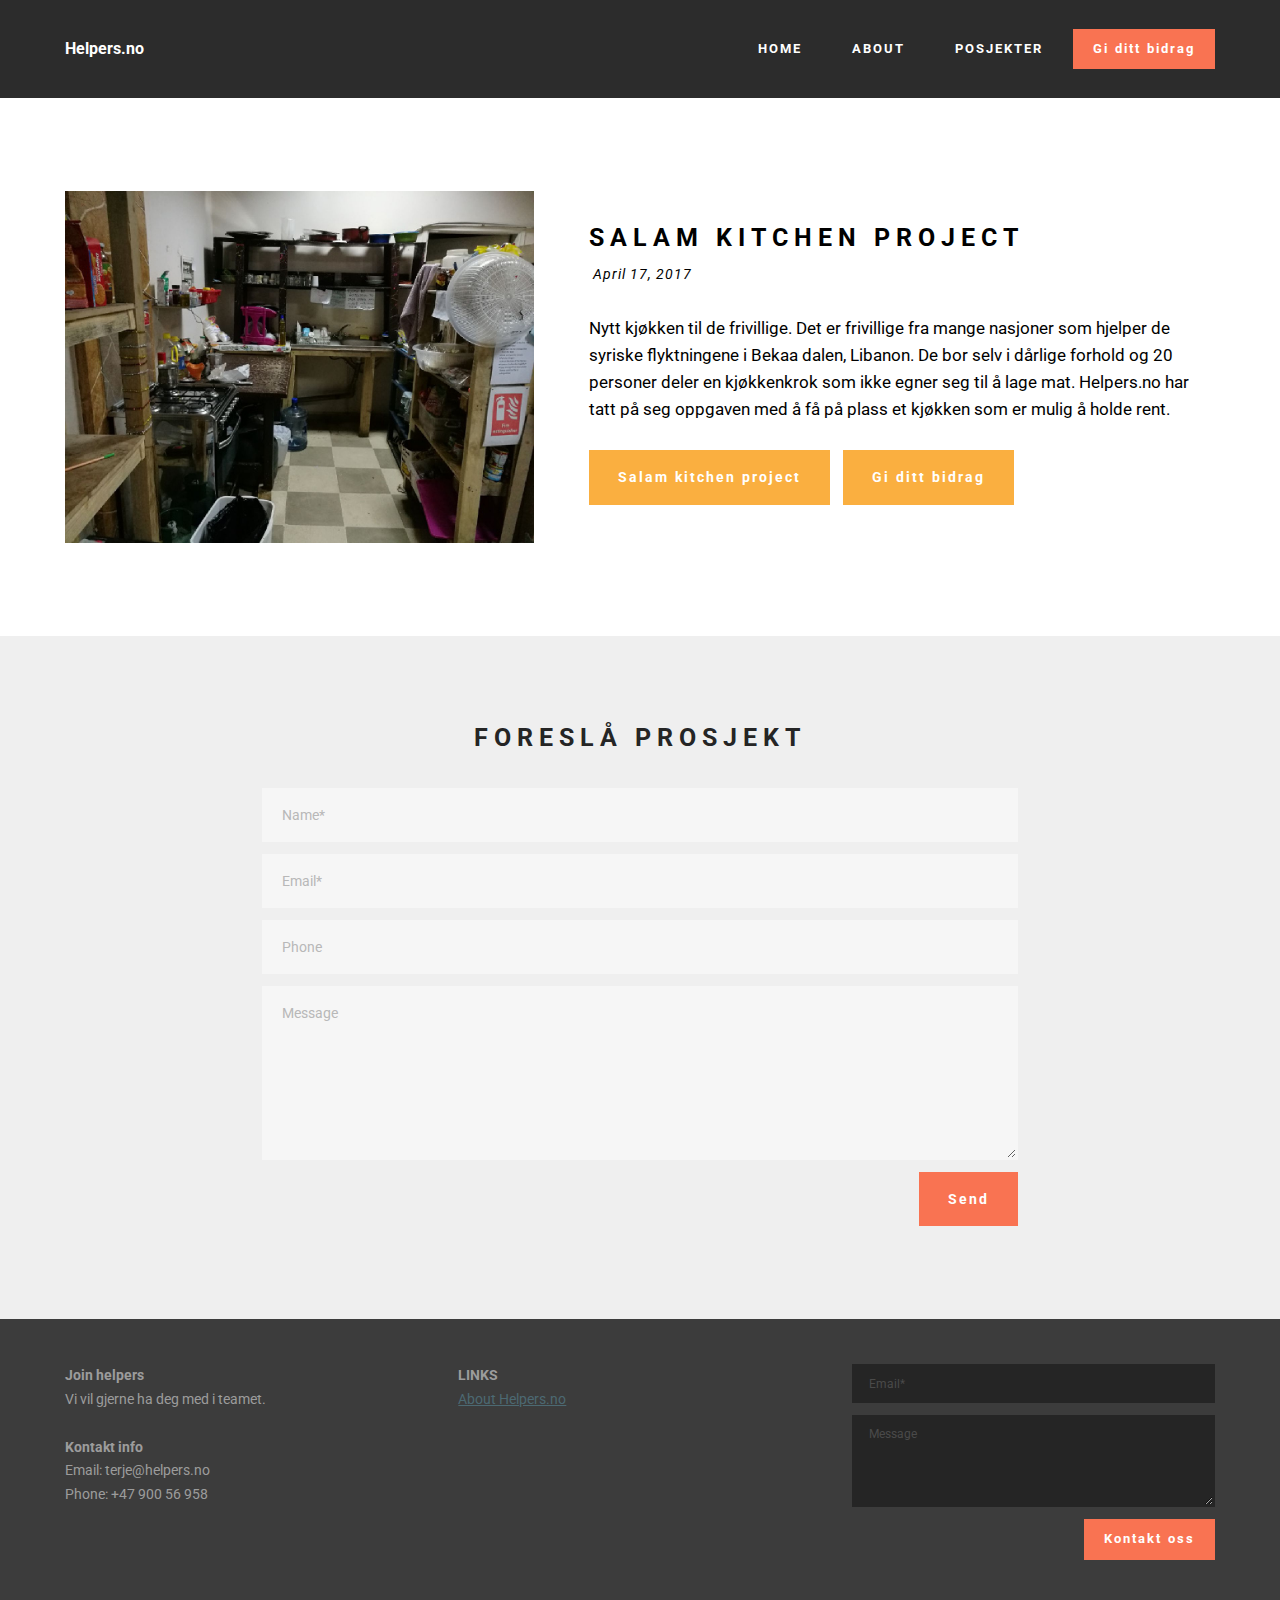
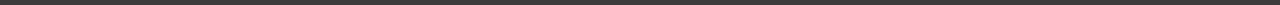
<file: prosjekter.html>
<!DOCTYPE html>
<html>
<head>
  <!-- Site made with Mobirise Website Builder v3.12.1, https://mobirise.com -->
  <meta charset="UTF-8">
  <meta http-equiv="X-UA-Compatible" content="IE=edge">
  <meta name="generator" content="Mobirise v3.12.1, mobirise.com">
  <meta name="viewport" content="width=device-width, initial-scale=1">
  <link rel="shortcut icon" href="assets/images/helpers-logo-128x128.png" type="image/x-icon">
  <meta name="description" content="Prosjekter som Helpers.no jobber med og har jobbet med.">
  <title>Helpers Prosjekter</title>
  <link rel="stylesheet" href="https://fonts.googleapis.com/css?family=Roboto:700,400&amp;subset=cyrillic,latin,greek,vietnamese">
  <link rel="stylesheet" href="assets/bootstrap/css/bootstrap.min.css">
  <link rel="stylesheet" href="assets/mobirise/css/style.css">
  <link rel="stylesheet" href="assets/mobirise/css/mbr-additional.css" type="text/css">
  
  
  
</head>
<body>

<!-- Google Analytics -->
    <meta property="og:type"          content="website" />
    <meta property="og:image" content="http://helpers.no/img/helpersbamse.jpg" />
    <meta property="og:title" content="Helpers - Helping the helpers" />
    <meta property="og:url" content="http://helpers.no"/>
    <meta property="og:description" content="Tenkt på hvordan du kan hjelpe flyktningene fra Syria? De frivillige er ute i teltleirene, deler ut mat, underviser barn, gir mødrene helseråd.
For at de som hjelper skal være opplagt og kunne gi hjelp og medmenneskelighet, er det nødvendig at de får hvile og mat selv. Det skal vi fikse" />



<script>
  (function(i,s,o,g,r,a,m){i['GoogleAnalyticsObject']=r;i[r]=i[r]||function(){
  (i[r].q=i[r].q||[]).push(arguments)},i[r].l=1*new Date();a=s.createElement(o),
  m=s.getElementsByTagName(o)[0];a.async=1;a.src=g;m.parentNode.insertBefore(a,m)
  })(window,document,'script','https://www.google-analytics.com/analytics.js','ga');

  ga('create', 'UA-97449514-1', 'auto');
  ga('send', 'pageview');

</script>

    <!-- Map Script -->
    <script src="https://awesome-table.com/AwesomeTableInclude.js"></script>
<!-- /Google Analytics -->


<section class="mbr-navbar mbr-navbar--freeze mbr-navbar--absolute mbr-navbar--sticky mbr-navbar--auto-collapse" id="ext_menu-m">
    <div class="mbr-navbar__section mbr-section">
        <div class="mbr-section__container container">
            <div class="mbr-navbar__container">
                <div class="mbr-navbar__column mbr-navbar__column--s mbr-navbar__brand">
                    <span class="mbr-navbar__brand-link mbr-brand mbr-brand--inline">
                        
                        <span class="mbr-brand__name"><a class="mbr-brand__name text-white" href="https://helpers.no">Helpers.no</a></span>
                    </span>
                </div>
                <div class="mbr-navbar__hamburger mbr-hamburger"><span class="mbr-hamburger__line"></span></div>
                <div class="mbr-navbar__column mbr-navbar__menu">
                    <nav class="mbr-navbar__menu-box mbr-navbar__menu-box--inline-right">
                        <div class="mbr-navbar__column">
                            <ul class="mbr-navbar__items mbr-navbar__items--right float-left mbr-buttons mbr-buttons--freeze mbr-buttons--right btn-decorator mbr-buttons--active"><li class="mbr-navbar__item"><a class="mbr-buttons__link btn text-white" href="index.html">HOME</a></li><li class="mbr-navbar__item"><a class="mbr-buttons__link btn text-white" href="about.html">ABOUT</a></li><li class="mbr-navbar__item"><a class="mbr-buttons__link btn text-white" href="prosjekter.html">POSJEKTER</a></li></ul>                            
                            <ul class="mbr-navbar__items mbr-navbar__items--right mbr-buttons mbr-buttons--freeze mbr-buttons--right btn-inverse mbr-buttons--active"><li class="mbr-navbar__item"><a class="mbr-buttons__btn btn btn-danger" href="bidrag.html">Gi ditt bidrag</a></li></ul>
                        </div>
                    </nav>
                </div>
            </div>
        </div>
    </div>
</section>

<section class="engine"><a rel="external" href="https://mobirise.com">https://mobirise.com/</a></section><section class="mbr-section mbr-section--relative mbr-after-navbar" id="msg-box5-n" style="background-color: rgb(255, 255, 255);">
    
    <div class="mbr-section__container mbr-section__container--isolated container" style="padding-top: 93px; padding-bottom: 93px;">
        <div class="row">
            <div class="mbr-box mbr-box--fixed mbr-box--adapted">
                <div class="mbr-box__magnet mbr-box__magnet--top-right mbr-section__left col-sm-6 image-size" style="width: 40%;">
                    <figure class="mbr-figure mbr-figure--adapted mbr-figure--caption-inside-bottom mbr-figure--full-width"><img src="assets/images/kitchen2-1400x1050.jpg" class="mbr-figure__img"></figure>
                </div>
                <div class="mbr-box__magnet mbr-class-mbr-box__magnet--center-left col-sm-6 content-size mbr-section__right">
                    <div class="mbr-section__container mbr-section__container--middle">
                        <div class="mbr-header mbr-header--auto-align mbr-header--wysiwyg">
                            <h3 class="mbr-header__text">SALAM KITCHEN PROJECT</h3>
                            <p class="mbr-header__subtext">&nbsp;April 17, 2017</p>
                        </div>
                    </div>
                    <div class="mbr-section__container mbr-section__container--middle">
                        <div class="mbr-article mbr-article--auto-align mbr-article--wysiwyg">Nytt kjøkken til de frivillige. Det er frivillige fra mange nasjoner som hjelper de syriske flyktningene i Bekaa dalen, Libanon. De bor selv i dårlige forhold og 20 personer deler en kjøkkenkrok som ikke egner seg til å lage mat. Helpers.no har tatt på seg oppgaven med å få på plass et kjøkken som er mulig å holde rent.&nbsp;</div>
                    </div>
                    <div class="mbr-section__container">
                        <div class="mbr-buttons mbr-buttons--auto-align btn-inverse"><a class="mbr-buttons__btn btn btn-lg btn-warning" href="salamkitchen.html">Salam kitchen project</a> <a class="mbr-buttons__btn btn btn-lg btn-warning" href="bidrag.html">Gi ditt bidrag</a> </div>
                    </div>
                </div>
                
            </div>
        </div>
    </div>
</section>

<section class="mbr-section mbr-section--relative mbr-section--fixed-size" id="form1-o" style="background-color: rgb(239, 239, 239);">
    
    <div class="mbr-section__container mbr-section__container--std-padding container" style="padding-top: 93px; padding-bottom: 93px;">
        <div class="row">
            <div class="col-sm-12">
                <div class="row">
                    <div class="col-sm-8 col-sm-offset-2" data-form-type="formoid">
                        <div class="mbr-header mbr-header--center mbr-header--std-padding">
                            <h2 class="mbr-header__text">FORESLÅ PROSJEKT</h2>
                        </div>
                        <div data-form-alert="true">
                            <div class="hide" data-form-alert-success="true">Thanks for filling out form!</div>
                        </div>
                        <form action="https://mobirise.com/" method="post" data-form-title="FORESLÅ PROSJEKT">
                            <input type="hidden" value="AzErrIR8EI7ffzBtGx90TGnYfjozQk2du09CFFrrzzmc3Rw9RbbmquXFjuBXL+SdVuxy/Q6Iy4pBR5il60XWIChVY8vMQyhu6nDJfMYsOnhr2Ag0BwF7gAU9SZiCyU+H" data-form-email="true">
                            <div class="form-group">
                                <input type="text" class="form-control" name="name" required="" placeholder="Name*" data-form-field="Name">
                            </div>
                            <div class="form-group">
                                <input type="email" class="form-control" name="email" required="" placeholder="Email*" data-form-field="Email">
                            </div>
                            <div class="form-group">
                                <input type="tel" class="form-control" name="phone" placeholder="Phone" data-form-field="Phone">
                            </div>
                            <div class="form-group">
                                <textarea class="form-control" name="message" rows="7" placeholder="Message" data-form-field="Message"></textarea>
                            </div>
                            <div class="mbr-buttons mbr-buttons--right"><button type="submit" class="mbr-buttons__btn btn btn-lg btn-danger">Send</button></div>
                        </form>
                    </div>
                </div>
            </div>
        </div>
    </div>
</section>

<section class="mbr-section mbr-section--relative mbr-section--fixed-size" id="contacts3-l" style="background-color: rgb(60, 60, 60);">
    
    <div class="mbr-section__container container">
        <div class="mbr-contacts mbr-contacts--wysiwyg row" style="padding-top: 45px; padding-bottom: 45px;">
            <div class="col-sm-8">
                <div class="row">
                    <div class="col-sm-6">
                        <p class="mbr-contacts__text"><strong>Join helpers</strong><br>
Vi vil gjerne ha deg med i teamet.<br><br>
<strong>Kontakt info</strong><br>
Email: terje@helpers.no<br>
Phone: +47 900 56 958<br><br></p>
                    </div>
                    <div class="col-sm-6"><p class="mbr-contacts__text"><strong>LINKS</strong></p><ul class="mbr-contacts__list"><li><a href="about.html">About Helpers.no</a><a class="mbr-contacts__link text-gray" href="https://mobirise.com/"></a></li><li><br></li><li><br></li></ul></div>
                </div>
            </div>
            <div class="mbr-contacts__column col-sm-4" data-form-type="formoid">
                <div data-form-alert="true">
                    <div class="hide" data-form-alert-success="true">Thanks for filling out form!</div>
                </div>
                <form action="https://mobirise.com/" method="post" data-form-title="MESSAGE">
                    <input type="hidden" value="kHsXLxSMfK8XbqPCZmjrXhQVCkBMLJVCnszu4VZ+Wg8hvlrEZx0B/NY1NG5z4/HPeSPa8q/R4TJVHLA4w3ql4LWZ8qjSckbujbl5QjndhrUuBCywRKt7scQfNmGrT/jV" data-form-email="true">
                    
                    <div class="form-group">
                        <input type="email" class="form-control input-sm input-inverse" name="email" required="" placeholder="Email*" data-form-field="Email">
                    </div>
                    
                    <div class="form-group">
                        <textarea class="form-control input-sm input-inverse" name="message" rows="4" placeholder="Message" data-form-field="Message"></textarea>
                    </div>
                    <div class="mbr-buttons mbr-buttons--right btn-inverse"><button type="submit" class="mbr-buttons__btn btn btn-danger">Kontakt oss</button></div>
                </form>
            </div>
        </div>
    </div>
</section>


  <script src="assets/web/assets/jquery/jquery.min.js"></script>
  <script src="assets/bootstrap/js/bootstrap.min.js"></script>
  <script src="assets/smooth-scroll/smooth-scroll.js"></script>
  <!--[if lte IE 9]>
    <script src="assets/jquery-placeholder/jquery.placeholder.min.js"></script>
  <![endif]-->
  <script src="assets/mobirise/js/script.js"></script>
  <script src="assets/formoid/formoid.min.js"></script>
  
  
</body>
</html>
</file>
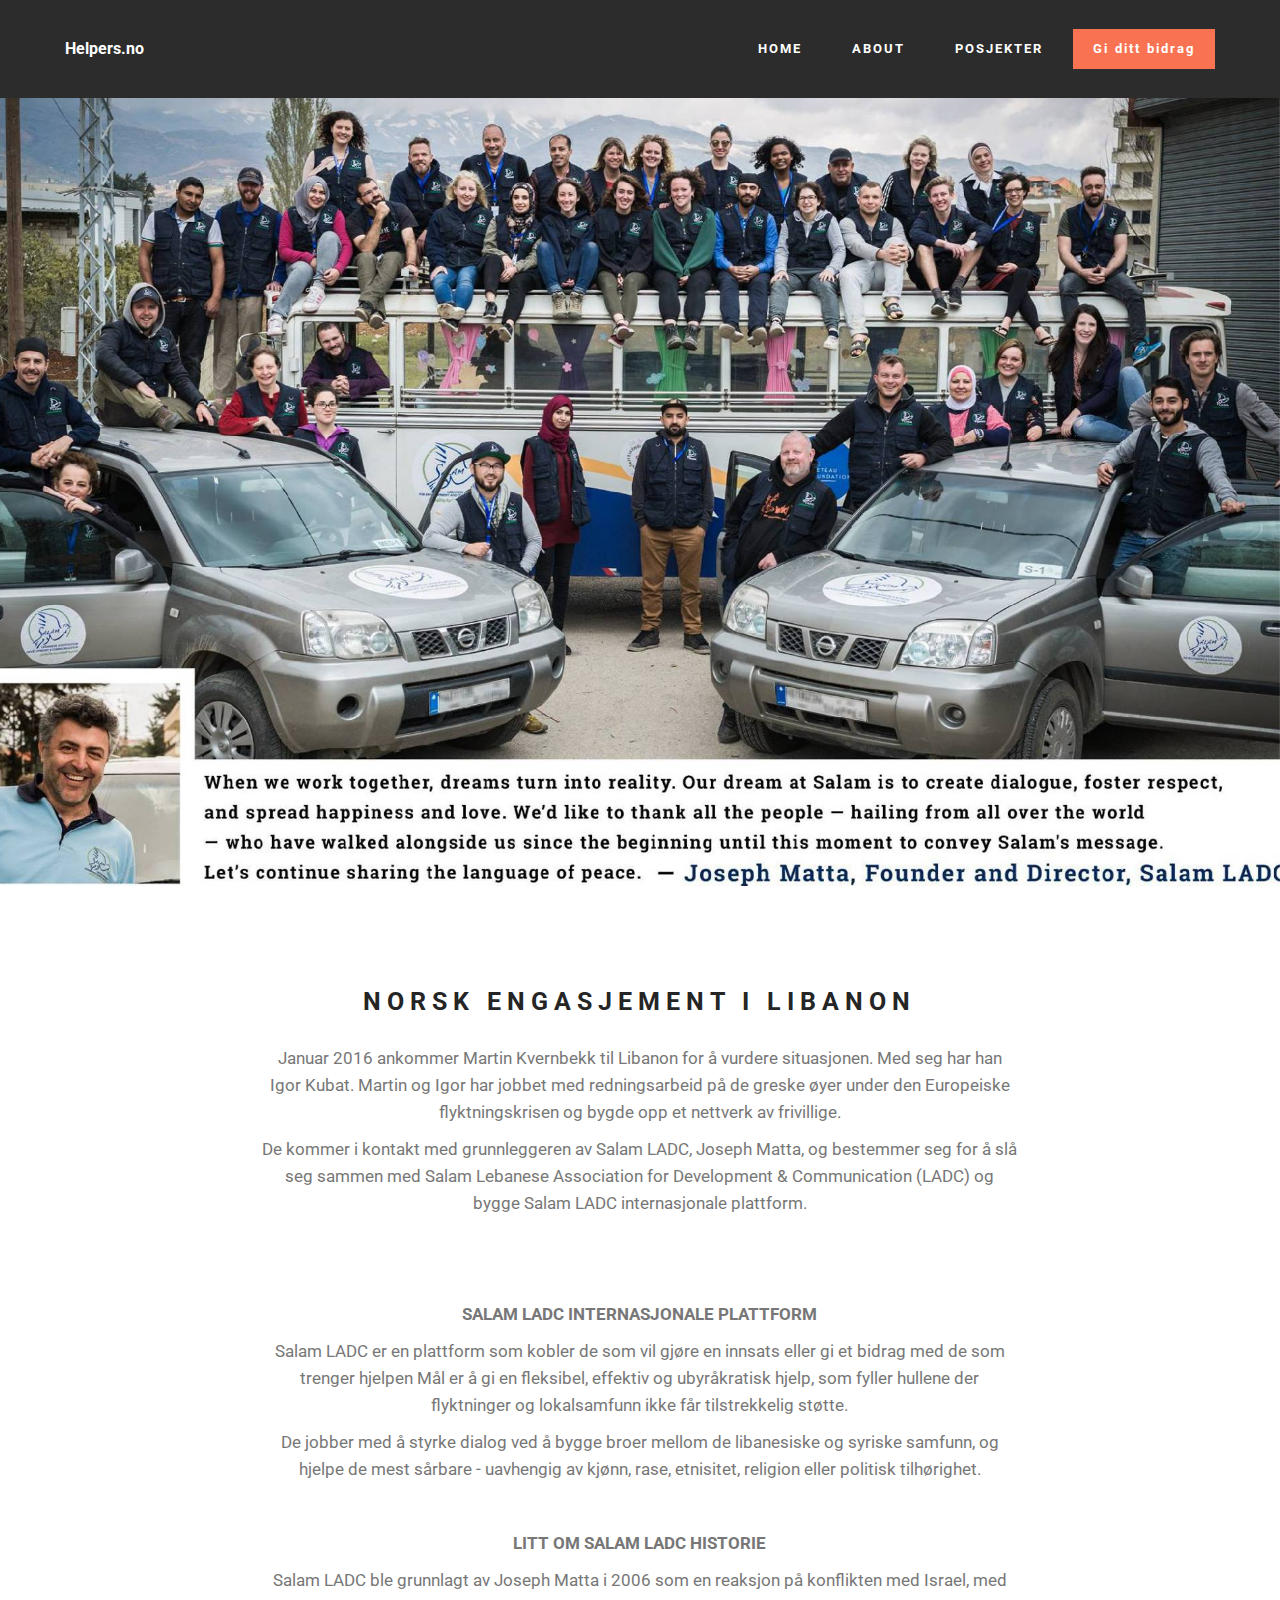
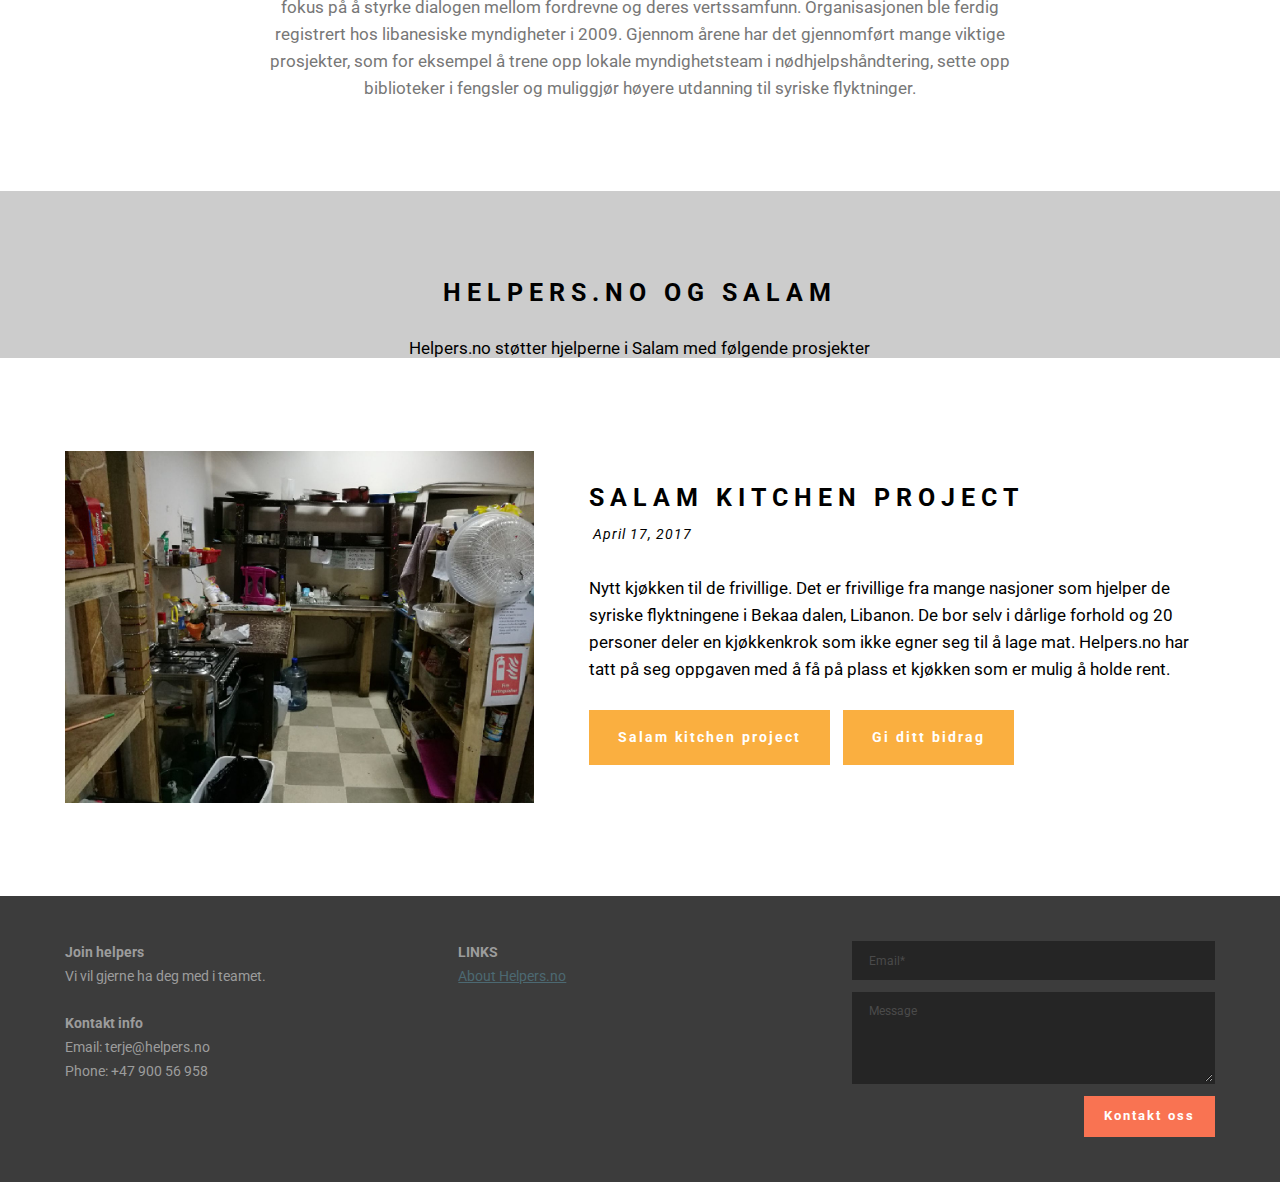
<file: salam_ladc.html>
<!DOCTYPE html>
<html>
<head>
  <!-- Site made with Mobirise Website Builder v3.12.1, https://mobirise.com -->
  <meta charset="UTF-8">
  <meta http-equiv="X-UA-Compatible" content="IE=edge">
  <meta name="generator" content="Mobirise v3.12.1, mobirise.com">
  <meta name="viewport" content="width=device-width, initial-scale=1">
  <link rel="shortcut icon" href="assets/images/helpers-logo-128x128.png" type="image/x-icon">
  <meta name="description" content="Salam organiserer hjelpearbeid for syriske flyktninger i Bekaa dalen, Libanon. Organisasjonen ble opprettet i 2006, da med fokus på å hjelpe flyktninger fra krigen mellom Libanon og Israel. ">
  <title>Salam LADC - Helpers.no</title>
  <link rel="stylesheet" href="https://fonts.googleapis.com/css?family=Roboto:700,400&amp;subset=cyrillic,latin,greek,vietnamese">
  <link rel="stylesheet" href="assets/bootstrap/css/bootstrap.min.css">
  <link rel="stylesheet" href="assets/animate.css/animate.min.css">
  <link rel="stylesheet" href="assets/mobirise/css/style.css">
  <link rel="stylesheet" href="assets/mobirise/css/mbr-additional.css" type="text/css">
  
  
  
</head>
<body>

<!-- Google Analytics -->
    <meta property="og:type"          content="website" />
    <meta property="og:image" content="http://helpers.no/img/helpersbamse.jpg" />
    <meta property="og:title" content="Helpers - Helping the helpers" />
    <meta property="og:url" content="http://helpers.no"/>
    <meta property="og:description" content="Tenkt på hvordan du kan hjelpe flyktningene fra Syria? De frivillige er ute i teltleirene, deler ut mat, underviser barn, gir mødrene helseråd.
For at de som hjelper skal være opplagt og kunne gi hjelp og medmenneskelighet, er det nødvendig at de får hvile og mat selv. Det skal vi fikse" />



<script>
  (function(i,s,o,g,r,a,m){i['GoogleAnalyticsObject']=r;i[r]=i[r]||function(){
  (i[r].q=i[r].q||[]).push(arguments)},i[r].l=1*new Date();a=s.createElement(o),
  m=s.getElementsByTagName(o)[0];a.async=1;a.src=g;m.parentNode.insertBefore(a,m)
  })(window,document,'script','https://www.google-analytics.com/analytics.js','ga');

  ga('create', 'UA-97449514-1', 'auto');
  ga('send', 'pageview');

</script>

    <!-- Map Script -->
    <script src="https://awesome-table.com/AwesomeTableInclude.js"></script>
<!-- /Google Analytics -->


<section class="mbr-navbar mbr-navbar--freeze mbr-navbar--absolute mbr-navbar--sticky mbr-navbar--auto-collapse" id="ext_menu-s">
    <div class="mbr-navbar__section mbr-section">
        <div class="mbr-section__container container">
            <div class="mbr-navbar__container">
                <div class="mbr-navbar__column mbr-navbar__column--s mbr-navbar__brand">
                    <span class="mbr-navbar__brand-link mbr-brand mbr-brand--inline">
                        
                        <span class="mbr-brand__name"><a class="mbr-brand__name text-white" href="https://helpers.no">Helpers.no</a></span>
                    </span>
                </div>
                <div class="mbr-navbar__hamburger mbr-hamburger"><span class="mbr-hamburger__line"></span></div>
                <div class="mbr-navbar__column mbr-navbar__menu">
                    <nav class="mbr-navbar__menu-box mbr-navbar__menu-box--inline-right">
                        <div class="mbr-navbar__column">
                            <ul class="mbr-navbar__items mbr-navbar__items--right float-left mbr-buttons mbr-buttons--freeze mbr-buttons--right btn-decorator mbr-buttons--active"><li class="mbr-navbar__item"><a class="mbr-buttons__link btn text-white" href="index.html">HOME</a></li><li class="mbr-navbar__item"><a class="mbr-buttons__link btn text-white" href="about.html">ABOUT</a></li><li class="mbr-navbar__item"><a class="mbr-buttons__link btn text-white" href="prosjekter.html">POSJEKTER</a></li></ul>                            
                            <ul class="mbr-navbar__items mbr-navbar__items--right mbr-buttons mbr-buttons--freeze mbr-buttons--right btn-inverse mbr-buttons--active"><li class="mbr-navbar__item"><a class="mbr-buttons__btn btn btn-danger" href="bidrag.html">Gi ditt bidrag</a></li></ul>
                        </div>
                    </nav>
                </div>
            </div>
        </div>
    </div>
</section>

<section class="engine"><a rel="external" href="https://mobirise.com">Site Maker</a></section><section class="mbr-box mbr-section mbr-section--relative mbr-section--fixed-size mbr-section--full-height mbr-section--bg-adapted mbr-parallax-background mbr-after-navbar" id="header4-t" style="background-image: url(assets/images/salam-ladc-2000x1333.jpg);">
    <div class="mbr-box__magnet mbr-box__magnet--sm-padding mbr-box__magnet--center-center">
        
        <div class="mbr-box__container mbr-section__container container">
            <div class="mbr-box mbr-box--stretched"><div class="mbr-box__magnet mbr-box__magnet--center-center">
                <div class="row"><div class=" col-sm-8 col-sm-offset-2">
                    <div class="mbr-hero animated fadeInUp">
                        
                        
                    </div>
                    
                </div></div>
            </div></div>
        </div>
        
    </div>
</section>

<section class="mbr-section mbr-section--relative mbr-section--fixed-size" id="msg-box3-u" style="background-color: rgb(255, 255, 255);">
    
    <div class="mbr-section__container container mbr-section__container--first" style="padding-top: 93px;">
        <div class="mbr-header mbr-header--wysiwyg row">
            <div class="col-sm-8 col-sm-offset-2">
                <h3 class="mbr-header__text">NORSK ENGASJEMENT I LIBANON</h3>
                
            </div>
        </div>
    </div>
    <div class="mbr-section__container container mbr-section__container--last" style="padding-bottom: 93px;">
        <div class="row">
            <div class="mbr-article mbr-article--wysiwyg col-sm-8 col-sm-offset-2"><p>Januar 2016 ankommer Martin Kvernbekk til Libanon for å vurdere situasjonen. Med seg har han Igor Kubat. Martin og Igor har jobbet med redningsarbeid på de greske øyer under den Europeiske flyktningskrisen og bygde opp et nettverk av frivillige.</p><p>De kommer i kontakt med grunnleggeren av Salam LADC, Joseph Matta, og bestemmer seg for å slå seg sammen med Salam Lebanese Association for Development &amp; Communication (LADC) og bygge Salam LADC internasjonale plattform.<br></p><p><br></p><p><br></p><p><strong>SALAM LADC INTERNASJONALE PLATTFORM</strong></p><p>Salam LADC er en plattform som kobler de som vil gjøre en innsats eller gi et bidrag med de som trenger hjelpen Mål er å gi en fleksibel, effektiv og ubyråkratisk hjelp, som fyller hullene der flyktninger og lokalsamfunn ikke får tilstrekkelig støtte.</p><p>De jobber med å styrke dialog ved å bygge broer mellom de libanesiske og syriske samfunn, og hjelpe de mest sårbare - uavhengig av kjønn, rase, etnisitet, religion eller politisk tilhørighet.<br></p><p><br></p><p><strong>LITT OM SALAM LADC HISTORIE</strong></p><p>Salam LADC ble grunnlagt av Joseph Matta i 2006 som en reaksjon på konflikten med Israel, med fokus på å styrke dialogen mellom fordrevne og deres vertssamfunn. Organisasjonen ble ferdig registrert hos libanesiske myndigheter i 2009. Gjennom årene har det gjennomført mange viktige prosjekter, som for eksempel å trene opp lokale myndighetsteam i nødhjelpshåndtering, sette opp biblioteker i fengsler og muliggjør høyere utdanning til syriske flyktninger.<br></p></div>
        </div>
    </div>
    
</section>

<section class="mbr-section mbr-section--relative mbr-section--fixed-size" id="msg-box3-w" style="background-color: rgb(204, 204, 204);">
    
    <div class="mbr-section__container container mbr-section__container--first" style="padding-top: 93px;">
        <div class="mbr-header mbr-header--wysiwyg row">
            <div class="col-sm-8 col-sm-offset-2">
                <h3 class="mbr-header__text">HELPERS.NO OG SALAM</h3>
                
            </div>
        </div>
    </div>
    <div class="mbr-section__container container mbr-section__container--last" style="padding-bottom: 0px;">
        <div class="row">
            <div class="mbr-article mbr-article--wysiwyg col-sm-8 col-sm-offset-2"><p>Helpers.no støtter hjelperne i Salam med følgende prosjekter</p></div>
        </div>
    </div>
    
</section>

<section class="mbr-section mbr-section--relative" id="msg-box5-16" style="background-color: rgb(255, 255, 255);">
    
    <div class="mbr-section__container mbr-section__container--isolated container" style="padding-top: 93px; padding-bottom: 93px;">
        <div class="row">
            <div class="mbr-box mbr-box--fixed mbr-box--adapted">
                <div class="mbr-box__magnet mbr-box__magnet--top-right mbr-section__left col-sm-6 image-size" style="width: 40%;">
                    <figure class="mbr-figure mbr-figure--adapted mbr-figure--caption-inside-bottom mbr-figure--full-width"><img src="assets/images/kitchen2-1400x1050-1.jpg" class="mbr-figure__img"></figure>
                </div>
                <div class="mbr-box__magnet mbr-class-mbr-box__magnet--center-left col-sm-6 content-size mbr-section__right">
                    <div class="mbr-section__container mbr-section__container--middle">
                        <div class="mbr-header mbr-header--auto-align mbr-header--wysiwyg">
                            <h3 class="mbr-header__text">SALAM KITCHEN PROJECT</h3>
                            <p class="mbr-header__subtext">&nbsp;April 17, 2017</p>
                        </div>
                    </div>
                    <div class="mbr-section__container mbr-section__container--middle">
                        <div class="mbr-article mbr-article--auto-align mbr-article--wysiwyg">Nytt kjøkken til de frivillige. Det er frivillige fra mange nasjoner som hjelper de syriske flyktningene i Bekaa dalen, Libanon. De bor selv i dårlige forhold og 20 personer deler en kjøkkenkrok som ikke egner seg til å lage mat. Helpers.no har tatt på seg oppgaven med å få på plass et kjøkken som er mulig å holde rent.&nbsp;</div>
                    </div>
                    <div class="mbr-section__container">
                        <div class="mbr-buttons mbr-buttons--auto-align btn-inverse"><a class="mbr-buttons__btn btn btn-lg btn-warning" href="salamkitchen.html">Salam kitchen project</a> <a class="mbr-buttons__btn btn btn-lg btn-warning" href="bidrag.html">Gi ditt bidrag</a> </div>
                    </div>
                </div>
                
            </div>
        </div>
    </div>
</section>

<section class="mbr-section mbr-section--relative mbr-section--fixed-size" id="contacts3-r" style="background-color: rgb(60, 60, 60);">
    
    <div class="mbr-section__container container">
        <div class="mbr-contacts mbr-contacts--wysiwyg row" style="padding-top: 45px; padding-bottom: 45px;">
            <div class="col-sm-8">
                <div class="row">
                    <div class="col-sm-6">
                        <p class="mbr-contacts__text"><strong>Join helpers</strong><br>
Vi vil gjerne ha deg med i teamet.<br><br>
<strong>Kontakt info</strong><br>
Email: terje@helpers.no<br>
Phone: +47 900 56 958<br><br></p>
                    </div>
                    <div class="col-sm-6"><p class="mbr-contacts__text"><strong>LINKS</strong></p><ul class="mbr-contacts__list"><li><a href="about.html">About Helpers.no</a><a class="mbr-contacts__link text-gray" href="https://mobirise.com/"></a></li><li><br></li><li><br></li></ul></div>
                </div>
            </div>
            <div class="mbr-contacts__column col-sm-4" data-form-type="formoid">
                <div data-form-alert="true">
                    <div class="hide" data-form-alert-success="true">Thanks for filling out form!</div>
                </div>
                <form action="https://mobirise.com/" method="post" data-form-title="MESSAGE">
                    <input type="hidden" value="0fe0mdgobsUF+ev+RCIXDMOE/h+C1LeWgmOlEcw5IQj5Pk7QtdWjsu1D9xmthulkOjmWT/vrcpStr2NWrKo5kkKJWa/NNg2yeTDNzT0Y8cwHtXFTQdI/7jpJVcPTgN2h" data-form-email="true">
                    
                    <div class="form-group">
                        <input type="email" class="form-control input-sm input-inverse" name="email" required="" placeholder="Email*" data-form-field="Email">
                    </div>
                    
                    <div class="form-group">
                        <textarea class="form-control input-sm input-inverse" name="message" rows="4" placeholder="Message" data-form-field="Message"></textarea>
                    </div>
                    <div class="mbr-buttons mbr-buttons--right btn-inverse"><button type="submit" class="mbr-buttons__btn btn btn-danger">Kontakt oss</button></div>
                </form>
            </div>
        </div>
    </div>
</section>


  <script src="assets/web/assets/jquery/jquery.min.js"></script>
  <script src="assets/bootstrap/js/bootstrap.min.js"></script>
  <script src="assets/smooth-scroll/smooth-scroll.js"></script>
  <script src="assets/jarallax/jarallax.js"></script>
  <!--[if lte IE 9]>
    <script src="assets/jquery-placeholder/jquery.placeholder.min.js"></script>
  <![endif]-->
  <script src="assets/mobirise/js/script.js"></script>
  <script src="assets/formoid/formoid.min.js"></script>
  
  
</body>
</html>
</file>
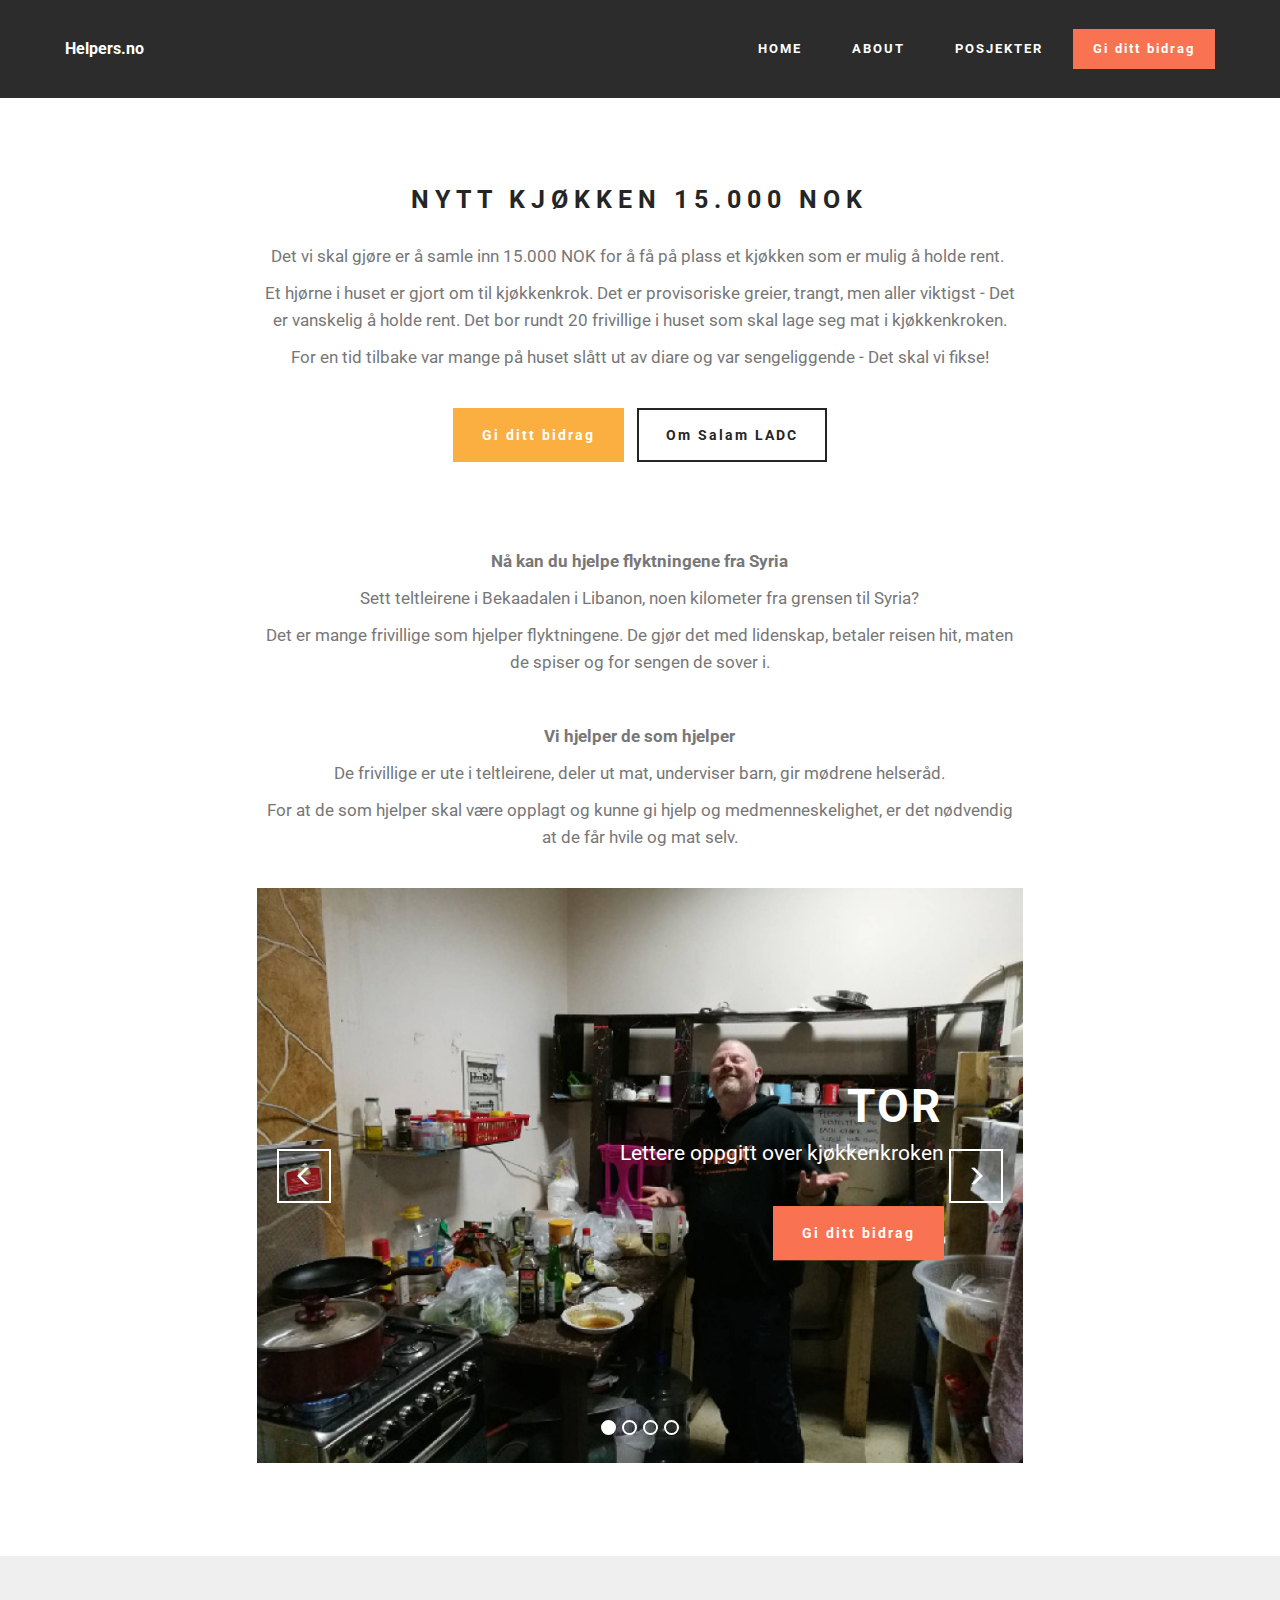
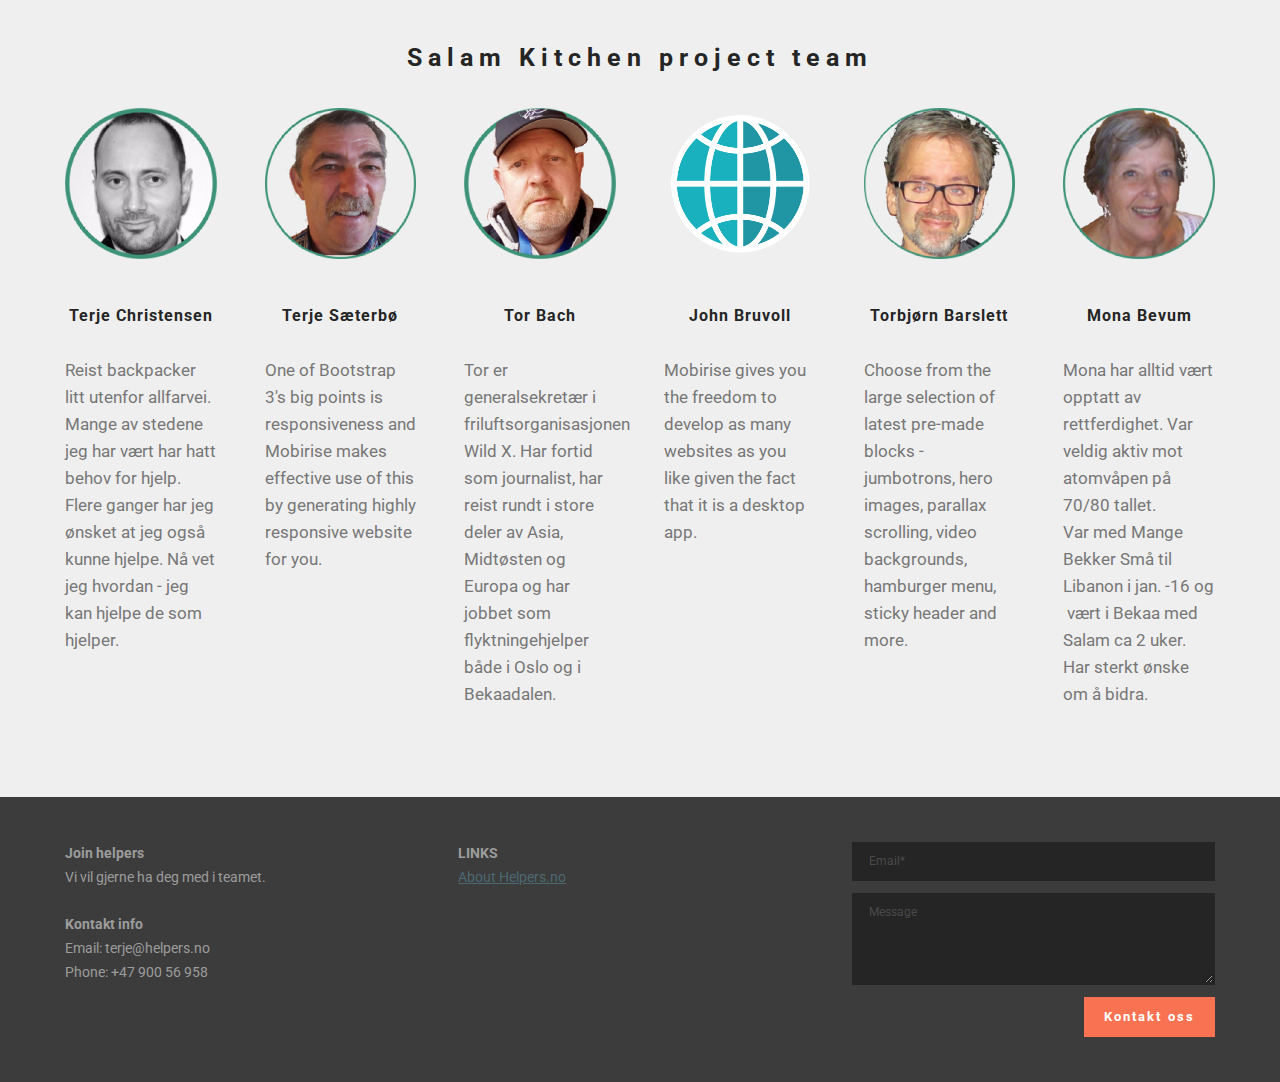
<file: salamkitchen.html>
<!DOCTYPE html>
<html>
<head>
  <!-- Site made with Mobirise Website Builder v3.12.1, https://mobirise.com -->
  <meta charset="UTF-8">
  <meta http-equiv="X-UA-Compatible" content="IE=edge">
  <meta name="generator" content="Mobirise v3.12.1, mobirise.com">
  <meta name="viewport" content="width=device-width, initial-scale=1">
  <link rel="shortcut icon" href="assets/images/helpers-logo-128x128.png" type="image/x-icon">
  <meta name="description" content="Helpers.no lager kjøkken til de frivillige helperne  i Bekaa dalen, Libanon. ">
  <title>Salam Kitchen Project - Helpers.no</title>
  <link rel="stylesheet" href="https://fonts.googleapis.com/css?family=Roboto:700,400&amp;subset=cyrillic,latin,greek,vietnamese">
  <link rel="stylesheet" href="assets/bootstrap/css/bootstrap.min.css">
  <link rel="stylesheet" href="assets/mobirise/css/style.css">
  <link rel="stylesheet" href="assets/mobirise-slider/style.css">
  <link rel="stylesheet" href="assets/mobirise/css/mbr-additional.css" type="text/css">
  
  
  
</head>
<body>

<!-- Google Analytics -->
    <meta property="og:type"          content="website" />
    <meta property="og:image" content="http://helpers.no/img/helpersbamse.jpg" />
    <meta property="og:title" content="Helpers - Helping the helpers" />
    <meta property="og:url" content="http://helpers.no"/>
    <meta property="og:description" content="Tenkt på hvordan du kan hjelpe flyktningene fra Syria? De frivillige er ute i teltleirene, deler ut mat, underviser barn, gir mødrene helseråd.
For at de som hjelper skal være opplagt og kunne gi hjelp og medmenneskelighet, er det nødvendig at de får hvile og mat selv. Det skal vi fikse" />



<script>
  (function(i,s,o,g,r,a,m){i['GoogleAnalyticsObject']=r;i[r]=i[r]||function(){
  (i[r].q=i[r].q||[]).push(arguments)},i[r].l=1*new Date();a=s.createElement(o),
  m=s.getElementsByTagName(o)[0];a.async=1;a.src=g;m.parentNode.insertBefore(a,m)
  })(window,document,'script','https://www.google-analytics.com/analytics.js','ga');

  ga('create', 'UA-97449514-1', 'auto');
  ga('send', 'pageview');

</script>

    <!-- Map Script -->
    <script src="https://awesome-table.com/AwesomeTableInclude.js"></script>
<!-- /Google Analytics -->


<section class="mbr-navbar mbr-navbar--freeze mbr-navbar--absolute mbr-navbar--sticky mbr-navbar--auto-collapse" id="ext_menu-q">
    <div class="mbr-navbar__section mbr-section">
        <div class="mbr-section__container container">
            <div class="mbr-navbar__container">
                <div class="mbr-navbar__column mbr-navbar__column--s mbr-navbar__brand">
                    <span class="mbr-navbar__brand-link mbr-brand mbr-brand--inline">
                        
                        <span class="mbr-brand__name"><a class="mbr-brand__name text-white" href="https://helpers.no">Helpers.no</a></span>
                    </span>
                </div>
                <div class="mbr-navbar__hamburger mbr-hamburger"><span class="mbr-hamburger__line"></span></div>
                <div class="mbr-navbar__column mbr-navbar__menu">
                    <nav class="mbr-navbar__menu-box mbr-navbar__menu-box--inline-right">
                        <div class="mbr-navbar__column">
                            <ul class="mbr-navbar__items mbr-navbar__items--right float-left mbr-buttons mbr-buttons--freeze mbr-buttons--right btn-decorator mbr-buttons--active"><li class="mbr-navbar__item"><a class="mbr-buttons__link btn text-white" href="index.html">HOME</a></li><li class="mbr-navbar__item"><a class="mbr-buttons__link btn text-white" href="about.html">ABOUT</a></li><li class="mbr-navbar__item"><a class="mbr-buttons__link btn text-white" href="prosjekter.html">POSJEKTER</a></li></ul>                            
                            <ul class="mbr-navbar__items mbr-navbar__items--right mbr-buttons mbr-buttons--freeze mbr-buttons--right btn-inverse mbr-buttons--active"><li class="mbr-navbar__item"><a class="mbr-buttons__btn btn btn-danger" href="bidrag.html">Gi ditt bidrag</a></li></ul>
                        </div>
                    </nav>
                </div>
            </div>
        </div>
    </div>
</section>

<section class="engine"><a rel="external" href="https://mobirise.com">Web Page Builder</a></section><section class="mbr-section mbr-section--relative mbr-section--fixed-size mbr-after-navbar" id="msg-box3-15" style="background-color: rgb(255, 255, 255);">
    
    <div class="mbr-section__container container mbr-section__container--first" style="padding-top: 93px;">
        <div class="mbr-header mbr-header--wysiwyg row">
            <div class="col-sm-8 col-sm-offset-2">
                <h3 class="mbr-header__text">NYTT KJØKKEN 15.000 NOK</h3>
                
            </div>
        </div>
    </div>
    <div class="mbr-section__container container mbr-section__container--middle">
        <div class="row">
            <div class="mbr-article mbr-article--wysiwyg col-sm-8 col-sm-offset-2"><p>Det vi skal gjøre er å samle inn 15.000 NOK for å få på plass et kjøkken som er mulig å holde rent.&nbsp;</p><p>Et hjørne i huset er gjort om til kjøkkenkrok. Det er provisoriske greier, trangt, men aller viktigst - Det er vanskelig å holde rent. Det bor rundt 20 frivillige i huset som skal lage seg mat i kjøkkenkroken.</p><p>For en tid tilbake var mange på huset slått ut av diare og var sengeliggende - Det skal vi fikse!</p></div>
        </div>
    </div>
    <div class="mbr-section__container container mbr-section__container--last" style="padding-bottom: 0px;">
        <div class="row">
            <div class="col-sm-8 col-sm-offset-2">
                <div class="mbr-buttons mbr-buttons--center"><a class="mbr-buttons__btn btn btn-lg btn-warning" href="bidrag.html">Gi ditt bidrag</a> <a class="mbr-buttons__btn btn btn-lg btn-default" href="salam_ladc.html">Om Salam LADC</a></div>
            </div>
        </div>
    </div>
</section>

<section class="mbr-section" id="content1-18">
    <div class="mbr-section__container container mbr-section__container--first">
        <div class="row">
            <div class="mbr-article mbr-article--wysiwyg col-sm-8 col-sm-offset-2"><p><strong>Nå kan du hjelpe flyktningene fra Syria</strong></p><p>Sett teltleirene i Bekaadalen i Libanon, noen kilometer fra grensen til Syria?</p><p>Det er mange frivillige som hjelper flyktningene. De gjør det med lidenskap, betaler reisen hit, maten de spiser og for sengen de sover i.</p><p><br></p><p><strong>Vi hjelper de som hjelper</strong></p><p>De frivillige er ute i teltleirene, deler ut mat, underviser barn, gir mødrene helseråd.</p><p>For at de som hjelper skal være opplagt og kunne gi hjelp og medmenneskelighet, er det nødvendig at de får hvile og mat selv.</p></div>
        </div>
    </div>
</section>

<section class="mbr-slider mbr-section mbr-section--no-padding carousel slide" data-ride="carousel" data-wrap="true" data-interval="5000" id="slider2-y">
    <div class="mbr-section__container container article-slider mbr-section__container--last">
        <div class=" col-sm-8 col-sm-offset-2">
            <ol class="carousel-indicators">
                <li data-app-prevent-settings="" data-target="#slider2-y" data-slide-to="0" class="active"></li><li data-app-prevent-settings="" data-target="#slider2-y" data-slide-to="1"></li><li data-app-prevent-settings="" data-target="#slider2-y" class="" data-slide-to="2"></li><li data-app-prevent-settings="" data-target="#slider2-y" data-slide-to="3"></li>
            </ol>
            <div class="carousel-inner" role="listbox">
                <div class="mbr-box mbr-section mbr-section--relative mbr-section--fixed-size mbr-section--bg-adapted item dark center active">
                    <div class="mbr-box__magnet mbr-box__magnet--center-right">
                                            
                        <div>
                            <img src="assets/images/kitchen1-2000x1500.jpg">
                            <div class="row">
                                <div class=" col-md-6 col-md-offset-5">  

                                <div class="mbr-hero">
                                    <h1 class="mbr-hero__text">TOR</h1>

                                    <p class="mbr-hero__subtext">Lettere oppgitt over kjøkkenkroken</p>
                                </div>
                                <div class="mbr-buttons btn-inverse mbr-buttons--left mbr-buttons--right"><a class="mbr-buttons__btn btn btn-lg btn-danger" href="bidrag.html">Gi ditt bidrag</a> </div>
                                </div>
                            </div>
                        </div>
                    </div>
                </div><div class="mbr-box mbr-section mbr-section--relative mbr-section--fixed-size mbr-section--bg-adapted item dark center">
                    <div class="mbr-box__magnet mbr-box__magnet--center-left">
                                            
                        <div>
                            <img src="assets/images/kitchen2-2000x1500.jpg">
                            <div class="row">
                                <div class=" col-md-6 col-md-offset-1">  

                                <div class="mbr-hero">
                                    <h1 class="mbr-hero__text">Kjøkkenkroken</h1>

                                    <p class="mbr-hero__subtext">Her skal 20 personer lage mat og vaske opp.</p>
                                </div>
                                <div class="mbr-buttons btn-inverse mbr-buttons--left"><a class="mbr-buttons__btn btn btn-lg btn-danger" href="bidrag.html">Gi ditt bidrag</a> </div>
                                </div>
                            </div>
                        </div>
                    </div>
                </div><div class="mbr-box mbr-section mbr-section--relative mbr-section--fixed-size mbr-section--bg-adapted item dark center">
                    <div class="mbr-box__magnet mbr-box__magnet--center-right">
                                            
                        <div>
                            <img src="assets/images/kitchen3-2000x1500.jpg">
                            <div class="row">
                                <div class=" col-md-6 col-md-offset-5">  

                                <div class="mbr-hero">
                                    <h1 class="mbr-hero__text">FULLT MED 3</h1>

                                    <p class="mbr-hero__subtext">Blir fort fullt i kjøkkenkroken</p>
                                </div>
                                <div class="mbr-buttons btn-inverse mbr-buttons--left mbr-buttons--right"><a class="mbr-buttons__btn btn btn-lg btn-danger" href="bidrag.html">Gi ditt bidrag</a> </div>
                                </div>
                            </div>
                        </div>
                    </div>
                </div><div class="mbr-box mbr-section mbr-section--relative mbr-section--fixed-size mbr-section--bg-adapted item dark center">
                    <div class="mbr-box__magnet mbr-box__magnet--center-right">
                                            
                        <div>
                            <img src="assets/images/kitchen4-2000x1500.jpg">
                            <div class="row">
                                <div class=" col-md-6 col-md-offset-5">  

                                <div class="mbr-hero">
                                    <h1 class="mbr-hero__text">KOKING</h1>

                                    <p class="mbr-hero__subtext">Gassovnen har 4 plater</p>
                                </div>
                                <div class="mbr-buttons btn-inverse mbr-buttons--left mbr-buttons--right"><a class="mbr-buttons__btn btn btn-lg btn-danger" href="bidrag.html">Gi ditt bidrag</a> </div>
                                </div>
                            </div>
                        </div>
                    </div>
                </div>
            </div>
            
            <a data-app-prevent-settings="" class="left carousel-control" role="button" data-slide="prev" href="#slider2-y">
                <span class="glyphicon glyphicon-menu-left" aria-hidden="true"></span>
                <span class="sr-only">Previous</span>
            </a>
            <a data-app-prevent-settings="" class="right carousel-control" role="button" data-slide="next" href="#slider2-y">
                <span class="glyphicon glyphicon-menu-right" aria-hidden="true"></span>
                <span class="sr-only">Next</span>
            </a>
        </div>
    </div>
</section>

<section class="mbr-section mbr-section--relative mbr-section--fixed-size" id="features1-1a" style="background-color: rgb(239, 239, 239);">
    
    <div class="mbr-section__container mbr-section__container--std-top-padding mbr-section__container--sm-bot-padding mbr-section-title container" style="padding-top: 93px;">
        <div class="mbr-header mbr-header--center mbr-header--wysiwyg row">
            <div class="col-sm-8 col-sm-offset-2">
                <h3 class="mbr-header__text">Salam Kitchen project team</h3>
                
            </div>
        </div>
    </div>
    <div class="mbr-section__container container">
        <div class="mbr-section__row row">
            <div class="mbr-section__col col-xs-12 col-lg-2 col-md-4 col-sm-6">
                <div class="mbr-section__container mbr-section__container--center mbr-section__container--middle">
                    <figure class="mbr-figure"><img src="assets/images/terjechristensen-600x600.png" class="mbr-figure__img"></figure>
                </div>
                <div class="mbr-section__container mbr-section__container--middle">
                    <div class="mbr-header mbr-header--reduce mbr-header--center mbr-header--wysiwyg">
                        <h3 class="mbr-header__text">Terje Christensen</h3>
                    </div>
                </div>
                <div class="mbr-section__container mbr-section__container--last" style="padding-bottom: 93px;">
                    <div class="mbr-article mbr-article--wysiwyg">
                        <p>Reist backpacker litt utenfor allfarvei. Mange av stedene jeg har vært har hatt behov for hjelp. Flere ganger har jeg ønsket at jeg også kunne hjelpe. Nå vet jeg hvordan - jeg kan hjelpe de som hjelper.<br><br></p>
                    </div>
                </div>
                
            </div>
            <div class="mbr-section__col col-xs-12 col-lg-2 col-md-4 col-sm-6">
                <div class="mbr-section__container mbr-section__container--center mbr-section__container--middle">
                    <figure class="mbr-figure"><img src="assets/images/terjesaeterbo-600x600.png" class="mbr-figure__img"></figure>
                </div>
                <div class="mbr-section__container mbr-section__container--middle">
                    <div class="mbr-header mbr-header--reduce mbr-header--center mbr-header--wysiwyg">
                        <h3 class="mbr-header__text">Terje Sæterbø</h3>
                    </div>
                </div>
                <div class="mbr-section__container mbr-section__container--last" style="padding-bottom: 93px;">
                    <div class="mbr-article mbr-article--wysiwyg">
                        <p>One of Bootstrap 3's big points is responsiveness and Mobirise makes effective use of this by generating highly responsive website for you.</p>
                    </div>
                </div>
                
            </div>
            <div class="clearfix visible-sm-block"></div>
            <div class="mbr-section__col col-xs-12 col-lg-2 col-md-4 col-sm-6">
                <div class="mbr-section__container mbr-section__container--center mbr-section__container--middle">
                    <figure class="mbr-figure"><img src="assets/images/torhode-600x600.png" class="mbr-figure__img"></figure>
                </div>
                <div class="mbr-section__container mbr-section__container--middle">
                    <div class="mbr-header mbr-header--reduce mbr-header--center mbr-header--wysiwyg">
                        <h3 class="mbr-header__text">Tor Bach</h3>
                    </div>
                </div>
                <div class="mbr-section__container mbr-section__container--last" style="padding-bottom: 93px;">
                    <div class="mbr-article mbr-article--wysiwyg">
                        <p>Tor er generalsekretær i friluftsorganisasjonen Wild X. Har fortid som journalist, har reist rundt i store deler av Asia, Midtøsten og Europa og har jobbet som flyktningehjelper både i Oslo og i Bekaadalen.</p>
                    </div>
                </div>
                
            </div>
            <div class="clearfix visible-md-block"></div>
            <div class="mbr-section__col col-xs-12 col-lg-2 col-md-4 col-sm-6">
                <div class="mbr-section__container mbr-section__container--center mbr-section__container--middle">
                    <figure class="mbr-figure"><img src="assets/images/unlimited-websites.png" class="mbr-figure__img"></figure>
                </div>
                <div class="mbr-section__container mbr-section__container--middle">
                    <div class="mbr-header mbr-header--reduce mbr-header--center mbr-header--wysiwyg">
                        <h3 class="mbr-header__text">John Bruvoll</h3>
                    </div>
                </div>
                <div class="mbr-section__container mbr-section__container--last" style="padding-bottom: 93px;">
                    <div class="mbr-article mbr-article--wysiwyg">
                        <p>Mobirise gives you the freedom to develop as many websites as you like given the fact that it is a desktop app.</p>
                    </div>
                </div>
                
            </div>
            <div class="clearfix visible-sm-block"></div>
            <div class="mbr-section__col col-xs-12 col-lg-2 col-md-4 col-sm-6">
                <div class="mbr-section__container mbr-section__container--center mbr-section__container--middle">
                    <figure class="mbr-figure"><img src="assets/images/torbjorn-600x600.png" class="mbr-figure__img"></figure>
                </div>
                <div class="mbr-section__container mbr-section__container--middle">
                    <div class="mbr-header mbr-header--reduce mbr-header--center mbr-header--wysiwyg">
                        <h3 class="mbr-header__text">Torbjørn Barslett</h3>
                    </div>
                </div>
                <div class="mbr-section__container mbr-section__container--last" style="padding-bottom: 93px;">
                    <div class="mbr-article mbr-article--wysiwyg">
                        <p>Choose from the large selection of latest pre-made blocks - jumbotrons, hero images, parallax scrolling, video backgrounds, hamburger menu, sticky header and more.</p>
                    </div>
                </div>
                
            </div>
            <div class="mbr-section__col col-xs-12 col-lg-2 col-md-4 col-sm-6">
                <div class="mbr-section__container mbr-section__container--center mbr-section__container--middle">
                    <figure class="mbr-figure"><img src="assets/images/mona-600x600.png" class="mbr-figure__img"></figure>
                </div>
                <div class="mbr-section__container mbr-section__container--middle">
                    <div class="mbr-header mbr-header--reduce mbr-header--center mbr-header--wysiwyg">
                        <h3 class="mbr-header__text">Mona Bevum</h3>
                    </div>
                </div>
                <div class="mbr-section__container mbr-section__container--last" style="padding-bottom: 93px;">
                    <div class="mbr-article mbr-article--wysiwyg">
                        <p>Mona har alltid vært opptatt av rettferdighet. Var veldig aktiv mot atomvåpen  på 70/80 tallet.&nbsp;<br>Var med Mange Bekker Små til Libanon i jan. -16 og &nbsp;vært i Bekaa med Salam ca 2 uker. Har sterkt ønske om å bidra.</p>
                    </div>
                </div>
                
            </div>
        </div>
    </div>
</section>

<section class="mbr-section mbr-section--relative mbr-section--fixed-size" id="contacts3-p" style="background-color: rgb(60, 60, 60);">
    
    <div class="mbr-section__container container">
        <div class="mbr-contacts mbr-contacts--wysiwyg row" style="padding-top: 45px; padding-bottom: 45px;">
            <div class="col-sm-8">
                <div class="row">
                    <div class="col-sm-6">
                        <p class="mbr-contacts__text"><strong>Join helpers</strong><br>
Vi vil gjerne ha deg med i teamet.<br><br>
<strong>Kontakt info</strong><br>
Email: terje@helpers.no<br>
Phone: +47 900 56 958<br><br></p>
                    </div>
                    <div class="col-sm-6"><p class="mbr-contacts__text"><strong>LINKS</strong></p><ul class="mbr-contacts__list"><li><a href="about.html">About Helpers.no</a><a class="mbr-contacts__link text-gray" href="https://mobirise.com/"></a></li><li><br></li><li><br></li></ul></div>
                </div>
            </div>
            <div class="mbr-contacts__column col-sm-4" data-form-type="formoid">
                <div data-form-alert="true">
                    <div class="hide" data-form-alert-success="true">Thanks for filling out form!</div>
                </div>
                <form action="https://mobirise.com/" method="post" data-form-title="MESSAGE">
                    <input type="hidden" value="rEEJwKU7vNCezWY8mRL7YxEijdt2xBFoAPJ0HWOtpOn77gc7c6GZc16jBARjV6DlKP/LhtrlPaexUal8JRaCMf7+xBwTI33TewLktpOi1w9UbtbYs40FuYNVDucQk/D1" data-form-email="true">
                    
                    <div class="form-group">
                        <input type="email" class="form-control input-sm input-inverse" name="email" required="" placeholder="Email*" data-form-field="Email">
                    </div>
                    
                    <div class="form-group">
                        <textarea class="form-control input-sm input-inverse" name="message" rows="4" placeholder="Message" data-form-field="Message"></textarea>
                    </div>
                    <div class="mbr-buttons mbr-buttons--right btn-inverse"><button type="submit" class="mbr-buttons__btn btn btn-danger">Kontakt oss</button></div>
                </form>
            </div>
        </div>
    </div>
</section>


  <script src="assets/web/assets/jquery/jquery.min.js"></script>
  <script src="assets/bootstrap/js/bootstrap.min.js"></script>
  <script src="assets/smooth-scroll/smooth-scroll.js"></script>
  <script src="assets/bootstrap-carousel-swipe/bootstrap-carousel-swipe.js"></script>
  <!--[if lte IE 9]>
    <script src="assets/jquery-placeholder/jquery.placeholder.min.js"></script>
  <![endif]-->
  <script src="assets/mobirise/js/script.js"></script>
  <script src="assets/formoid/formoid.min.js"></script>
  
  
</body>
</html>
</file>
<file: assets/mobirise-slider/style.css>
/*-------

   Slider

-------*/
.mbr-slider .carousel-inner > .active,
.mbr-slider .carousel-inner > .next,
.mbr-slider .carousel-inner > .prev {
	display: table;
}
.mbr-slider .carousel-control {
    background-image: none;
    width: 54px;
    height: 54px;
    top: 50%;
    margin-top: -27px;
    line-height: 54px;
    border: 2px solid #fff;
    opacity: 1;
    text-shadow: none;
    z-index: 5;
    -webkit-transition: all 0.2s ease-in-out 0s;
    -o-transition: all 0.2s ease-in-out 0s;
    transition: all 0.2s ease-in-out 0s;
}
.mbr-slider .carousel-control.left {
	margin-left: 20px;
}
.mbr-slider .carousel-control.right {
	margin-right: 20px;
}
.mbr-slider .carousel-control:hover {
	background: #fff;
	color: #000;
}
.mbr-slider .carousel-indicators {
    bottom: 20px;
}
.mbr-slider .carousel-indicators li,
.mbr-slider .carousel-indicators .active {
    width: 15px;
    height: 15px;
    margin: 3px;
    border: 2px solid #ffffff;
}

@media (max-width: 767px) {
    .mbr-slider .carousel-control {
        top: auto;
        bottom: 20px;
    }
}
.mbr-slider .mbr-overlay {
    z-index: 0;
    opacity:0.5;
}
/* boxed model */
.mbr-slider > .boxed-slider {
    position: relative;
    padding: 93px 0;
}
.mbr-slider > .boxed-slider > div{
    position: relative;

}
.mbr-slider > .container .carousel-indicators {
    margin-bottom: 3px;
}
@media (max-width: 767px) {
    .mbr-slider > .container .carousel-control {
        margin-bottom: 0px;
    }
}
.mbr-slider > .container img {
    width: 100%;
}
.mbr-slider > .container img + .row {
    position: absolute;
    top: 50%;
    left: 0;
    right: 0;
    margin-left: 0;
    margin-right: 0;
    -webkit-transform: translateY(-50%);
    -moz-transform: translateY(-50%);
    transform: translateY(-50%);
}
.mbr-slider .mbr-section {
    padding-left: 0;
    padding-right: 0;
}

/* article layout */
.mbr-slider .article-slider > div {
    padding-left: 0;
    padding-right: 0;
}
.mbr-slider > .container.article-slider .carousel-indicators {
    margin-bottom: 0;
}
</file>
<file: assets/mobirise/css/mbr-additional.css>
#ext_menu-i .mbr-brand__name {
  font-size: 16px;
}
#ext_menu-i.mbr-navbar--stuck .mbr-navbar__section {
  background: #2c2c2c;
}
#ext_menu-i .mbr-navbar__section {
  background: #2c2c2c;
}
#ext_menu-i .mbr-navbar__hamburger {
  color: #ffffff;
}
#msg-box3-h .mbr-header .mbr-header__text {
  text-align: center;
}
#msg-box3-h .mbr-header .mbr-header__subtext {
  text-align: center;
}
#msg-box3-h .mbr-article P {
  text-align: center;
}
#msg-box3-c .mbr-header .mbr-header__text {
  text-align: center;
}
#msg-box3-c .mbr-header .mbr-header__subtext {
  text-align: center;
}
#msg-box3-c .mbr-article P {
  text-align: center;
}
#msg-box3-8 .mbr-header .mbr-header__text {
  text-align: center;
}
#msg-box3-8 .mbr-header .mbr-header__subtext {
  text-align: center;
}
#msg-box3-8 .mbr-article P {
  text-align: center;
}
#msg-box3-j .mbr-header .mbr-header__text {
  text-align: center;
}
#msg-box3-j .mbr-header .mbr-header__subtext {
  text-align: center;
}
#msg-box3-j .mbr-article P {
  text-align: center;
}
#msg-box3-k .mbr-header .mbr-header__text {
  text-align: center;
}
#msg-box3-k .mbr-header .mbr-header__subtext {
  text-align: center;
}
#ext_menu-i .mbr-brand__name {
  font-size: 16px;
}
#ext_menu-i.mbr-navbar--stuck .mbr-navbar__section {
  background: #2c2c2c;
}
#ext_menu-i .mbr-navbar__section {
  background: #2c2c2c;
}
#ext_menu-i .mbr-navbar__hamburger {
  color: #ffffff;
}
#msg-box5-n .mbr-header__text {
  color: #000000;
}
#msg-box5-n .mbr-header__subtext {
  color: #000000;
}
#msg-box5-n .mbr-article {
  color: #000000;
}
#msg-box5-n .mbr-article P {
  color: #000000;
}
#ext_menu-m .mbr-brand__name {
  font-size: 16px;
}
#ext_menu-m.mbr-navbar--stuck .mbr-navbar__section {
  background: #2c2c2c;
}
#ext_menu-m .mbr-navbar__section {
  background: #2c2c2c;
}
#ext_menu-m .mbr-navbar__hamburger {
  color: #ffffff;
}
#msg-box3-15 .mbr-header .mbr-header__text {
  text-align: center;
}
#msg-box3-15 .mbr-header .mbr-header__subtext {
  text-align: center;
}
#msg-box3-15 .mbr-article P {
  text-align: center;
}
#content1-18 P {
  text-align: center;
}
#ext_menu-q .mbr-brand__name {
  font-size: 16px;
}
#ext_menu-q.mbr-navbar--stuck .mbr-navbar__section {
  background: #2c2c2c;
}
#ext_menu-q .mbr-navbar__section {
  background: #2c2c2c;
}
#ext_menu-q .mbr-navbar__hamburger {
  color: #ffffff;
}
#ext_menu-s .mbr-brand__name {
  font-size: 16px;
}
#ext_menu-s.mbr-navbar--stuck .mbr-navbar__section {
  background: #2c2c2c;
}
#ext_menu-s .mbr-navbar__section {
  background: #2c2c2c;
}
#ext_menu-s .mbr-navbar__hamburger {
  color: #ffffff;
}
#msg-box3-u .mbr-header .mbr-header__text {
  text-align: center;
}
#msg-box3-u .mbr-header .mbr-header__subtext {
  text-align: center;
}
#msg-box3-u .mbr-article P {
  text-align: center;
}
#msg-box3-w .mbr-header .mbr-header__text {
  text-align: center;
  color: #000000;
}
#msg-box3-w .mbr-header .mbr-header__subtext {
  text-align: center;
}
#msg-box3-w .mbr-article P {
  color: #000000;
  text-align: center;
}
#msg-box5-16 .mbr-header__text {
  color: #000000;
}
#msg-box5-16 .mbr-header__subtext {
  color: #000000;
}
#msg-box5-16 .mbr-article {
  color: #000000;
}
#msg-box5-16 .mbr-article P {
  color: #000000;
}
#msg-box4-14 .mbr-header__text {
  color: #ffffff;
}
#msg-box4-14 .mbr-header__subtext {
  color: #ffffff;
}
#msg-box4-14 .mbr-article {
  color: #ffffff;
}
#msg-box5-19 .mbr-header__text {
  color: #000000;
}
#msg-box5-19 .mbr-header__subtext {
  color: #000000;
}
#msg-box5-19 .mbr-article {
  color: #000000;
}
#msg-box5-19 .mbr-article P {
  color: #000000;
}
#msg-box3-13 .mbr-header .mbr-header__text {
  text-align: center;
}
#msg-box3-13 .mbr-header .mbr-header__subtext {
  text-align: center;
}
#ext_menu-10 .mbr-brand__name {
  font-size: 16px;
}
#ext_menu-10.mbr-navbar--stuck .mbr-navbar__section {
  background: #2c2c2c;
}
#ext_menu-10 .mbr-navbar__section {
  background: #2c2c2c;
}
#ext_menu-10 .mbr-navbar__hamburger {
  color: #ffffff;
}
#ext_menu-1d .mbr-brand__name {
  font-size: 16px;
}
#ext_menu-1d.mbr-navbar--stuck .mbr-navbar__section {
  background: #2c2c2c;
}
#ext_menu-1d .mbr-navbar__section {
  background: #2c2c2c;
}
#ext_menu-1d .mbr-navbar__hamburger {
  color: #ffffff;
}
#content5-1m .mbr-header .mbr-header__text {
  text-align: center;
  color: #fff;
  font-size: 30px;
}
#content5-1m .mbr-header .mbr-header__subtext {
  text-align: center;
  color: #fff;
}
#content5-1m .mbr-article {
  color: #fff;
}
#content1-1h P {
  text-align: left;
}
</file>
<file: assets/socicon/css/socicon.min.css>
@charset "UTF-8";@font-face{font-family:"socicon";src:url("../fonts/socicon.eot");src:url("../fonts/socicon.eot?#iefix") format("embedded-opentype"),url("../fonts/socicon.woff") format("woff"),url("../fonts/socicon.ttf") format("truetype"),url("../fonts/socicon.svg#sociconregular") format("svg");font-weight:normal;font-style:normal}.socicon:before{position:relative;top:1px;display:inline-block;font-family:"socicon";font-style:normal;font-weight:normal;line-height:1;text-transform:none !important;-webkit-font-smoothing:antialiased;-moz-osx-font-smoothing:grayscale}.socicon-twitter:before{content:"\e040"}.socicon-facebook:before{content:"\e041"}.socicon-googleplus:before{content:"\e042"}.socicon-pinterest:before{content:"\e043"}.socicon-foursquare:before{content:"\e044"}.socicon-yahoo:before{content:"\e045"}.socicon-skype:before{content:"\e046"}.socicon-yelp:before{content:"\e047"}.socicon-feedburner:before{content:"\e048"}.socicon-linkedin:before{content:"\e049"}.socicon-viadeo:before{content:"\e04a"}.socicon-xing:before{content:"\e04b"}.socicon-myspace:before{content:"\e04c"}.socicon-soundcloud:before{content:"\e04d"}.socicon-spotify:before{content:"\e04e"}.socicon-grooveshark:before{content:"\e04f"}.socicon-mixcloud:before{content:"\e001"}.socicon-lastfm:before{content:"\e050"}.socicon-youtube:before{content:"\e051"}.socicon-vimeo:before{content:"\e052"}.socicon-dailymotion:before{content:"\e053"}.socicon-vine:before{content:"\e054"}.socicon-flickr:before{content:"\e055"}.socicon-500px:before{content:"\e056"}.socicon-instagram:before{content:"\e057"}.socicon-wordpress:before{content:"\e058"}.socicon-tumblr:before{content:"\e059"}.socicon-blogger:before{content:"\e020"}.socicon-technorati:before{content:"\e021"}.socicon-reddit:before{content:"\e022"}.socicon-dribbble:before{content:"\e023"}.socicon-stumbleupon:before{content:"\e024"}.socicon-digg:before{content:"\e025"}.socicon-envato:before{content:"\e026"}.socicon-behance:before{content:"\e027"}.socicon-delicious:before{content:"\e028"}.socicon-deviantart:before{content:"\e029"}.socicon-forrst:before{content:"\e02a"}.socicon-play:before{content:"\e02b"}.socicon-zerply:before{content:"\e02c"}.socicon-wikipedia:before{content:"\e02d"}.socicon-apple:before{content:"\e02e"}.socicon-flattr:before{content:"\e02f"}.socicon-github:before{content:"\e030"}.socicon-friendfeed:before{content:"\e032"}.socicon-newsvine:before{content:"\e033"}.socicon-identica:before{content:"\e034"}.socicon-bebo:before{content:"\e035"}.socicon-zynga:before{content:"\e036"}.socicon-steam:before{content:"\e037"}.socicon-xbox:before{content:"\e038"}.socicon-windows:before{content:"\e039"}.socicon-outlook:before{content:"\e010"}.socicon-coderwall:before{content:"\e011"}.socicon-tripadvisor:before{content:"\e012"}.socicon-appnet:before{content:"\e013"}.socicon-goodreads:before{content:"\e014"}.socicon-tripit:before{content:"\e015"}.socicon-lanyrd:before{content:"\e016"}.socicon-slideshare:before{content:"\e017"}.socicon-buffer:before{content:"\e018"}.socicon-rss:before{content:"\e00b"}.socicon-vkontakte:before{content:"\e01a"}.socicon-disqus:before{content:"\e019"}.socicon-houzz:before{content:"\e00a"}.socicon-mail:before{content:"\e01f"}.socicon-patreon:before{content:"\e01c"}.socicon-paypal:before{content:"\e00c"}.socicon-playstation:before{content:"\e03d"}.socicon-smugmug:before{content:"\e05e"}.socicon-swarm:before{content:"\e003"}.socicon-triplej:before{content:"\e009"}.socicon-yammer:before{content:"\e005"}.socicon-stackoverflow:before{content:"\e007"}.socicon-drupal:before{content:"\e002"}.socicon-odnoklassniki:before{content:"\e00d"}.socicon-android:before{content:"\e03e"}.socicon-meetup:before{content:"\e03c"}.socicon-persona:before{content:"\e008"}.socicon-amazon:before{content:"\e05c"}.socicon-ello:before{content:"\e006"}.socicon-8tracks:before{content:"\e05b"}.socicon-twitch:before{content:"\e05a"}.socicon-airbnb:before{content:"\e00e"}.socicon-pocket:before{content:"\e01e"}.socicon-whatsapp:before{content:"\e01b"}.socicon-storehouse:before{content:"\e01d"}.socicon-icq:before{content:"\e05d"}.socicon-modelmayhem:before{content:"\e000"}.socicon-istock:before{content:"\e004"}.socicon-angellist:before{content:"\e062"}.socicon-periscope:before{content:"\e00f"}.socicon-ravelry:before{content:"\e05f"}.socicon-snapchat:before{content:"\e03f"}.socicon-weibo:before{content:"\e060"}.socicon-douban:before{content:"\e03b"}.socicon-baidu:before{content:"\e061"}.socicon-qq:before{content:"\e03a"}.socicon-renren:before{content:"\e031"}.socicon-ebay:before{content:"\e063"}.socicon-imdb:before{content:"\e064"}.socicon-stayfriends:before{content:"\e065"}.socicon-residentadvisor:before{content:"\e066"}.socicon-google:before{content:"\e067"}.socicon-yandex:before{content:"\e068"}.socicon-sharethis:before{content:"\e069"}.socicon-bandcamp:before{content:"\e06a"}.socicon-itunes:before{content:"\e06b"}.socicon-deezer:before{content:"\e06c"}.socicon-medium:before{content:"\e06d"}.socicon-telegram:before{content:"\e06e"}.socicon-openid:before{content:"\e06f"}.socicon-amplement:before{content:"\e070"}.socicon-bg-twitter{background:#4da7de}.socicon-bg-twitter:hover{background:#4da7de !important}.socicon-bg-facebook{background:#3e5b98}.socicon-bg-facebook:hover{background:#3e5b98 !important}.socicon-bg-googleplus{background:#dd4b39}.socicon-bg-googleplus:hover{background:#dd4b39 !important}.socicon-bg-pinterest{background:#c92619}.socicon-bg-pinterest:hover{background:#c92619 !important}.socicon-bg-foursquare{background:#f94877}.socicon-bg-foursquare:hover{background:#f94877 !important}.socicon-bg-yahoo{background:#6e2a85}.socicon-bg-yahoo:hover{background:#6e2a85 !important}.socicon-bg-skype{background:#28abe3}.socicon-bg-skype:hover{background:#28abe3 !important}.socicon-bg-yelp{background:#c83218}.socicon-bg-yelp:hover{background:#c83218 !important}.socicon-bg-feedburner{background:#fc0}.socicon-bg-feedburner:hover{background:#fc0 !important}.socicon-bg-linkedin{background:#3371b7}.socicon-bg-linkedin:hover{background:#3371b7 !important}.socicon-bg-viadeo{background:#e4a000}.socicon-bg-viadeo:hover{background:#e4a000 !important}.socicon-bg-xing{background:#005a60}.socicon-bg-xing:hover{background:#005a60 !important}.socicon-bg-myspace{background:#323232}.socicon-bg-myspace:hover{background:#323232 !important}.socicon-bg-soundcloud{background:#fe3801}.socicon-bg-soundcloud:hover{background:#fe3801 !important}.socicon-bg-spotify{background:#7bb342}.socicon-bg-spotify:hover{background:#7bb342 !important}.socicon-bg-grooveshark{background:#000}.socicon-bg-grooveshark:hover{background:#000 !important}.socicon-bg-mixcloud{background:#000}.socicon-bg-mixcloud:hover{background:#000 !important}.socicon-bg-lastfm{background:#d41316}.socicon-bg-lastfm:hover{background:#d41316 !important}.socicon-bg-youtube{background:#e02a20}.socicon-bg-youtube:hover{background:#e02a20 !important}.socicon-bg-vimeo{background:#51b5e7}.socicon-bg-vimeo:hover{background:#51b5e7 !important}.socicon-bg-dailymotion{background:#004e72}.socicon-bg-dailymotion:hover{background:#004e72 !important}.socicon-bg-vine{background:#00b389}.socicon-bg-vine:hover{background:#00b389 !important}.socicon-bg-flickr{background:#1e1e1b}.socicon-bg-flickr:hover{background:#1e1e1b !important}.socicon-bg-500px{background:#58a9de}.socicon-bg-500px:hover{background:#58a9de !important}.socicon-bg-instagram{background:#9c7c6e}.socicon-bg-instagram:hover{background:#9c7c6e !important}.socicon-bg-wordpress{background:#464646}.socicon-bg-wordpress:hover{background:#464646 !important}.socicon-bg-tumblr{background:#45556c}.socicon-bg-tumblr:hover{background:#45556c !important}.socicon-bg-blogger{background:#ec661c}.socicon-bg-blogger:hover{background:#ec661c !important}.socicon-bg-technorati{background:#5cb030}.socicon-bg-technorati:hover{background:#5cb030 !important}.socicon-bg-reddit{background:#e74a1e}.socicon-bg-reddit:hover{background:#e74a1e !important}.socicon-bg-dribbble{background:#e84d88}.socicon-bg-dribbble:hover{background:#e84d88 !important}.socicon-bg-stumbleupon{background:#e64011}.socicon-bg-stumbleupon:hover{background:#e64011 !important}.socicon-bg-digg{background:#1d1d1b}.socicon-bg-digg:hover{background:#1d1d1b !important}.socicon-bg-envato{background:#597c3a}.socicon-bg-envato:hover{background:#597c3a !important}.socicon-bg-behance{background:#000}.socicon-bg-behance:hover{background:#000 !important}.socicon-bg-delicious{background:#020202}.socicon-bg-delicious:hover{background:#020202 !important}.socicon-bg-deviantart{background:#c5d200}.socicon-bg-deviantart:hover{background:#c5d200 !important}.socicon-bg-forrst{background:#5b9a68}.socicon-bg-forrst:hover{background:#5b9a68 !important}.socicon-bg-play{background:#000}.socicon-bg-play:hover{background:#000 !important}.socicon-bg-zerply{background:#9dbc7a}.socicon-bg-zerply:hover{background:#9dbc7a !important}.socicon-bg-wikipedia{background:#000}.socicon-bg-wikipedia:hover{background:#000 !important}.socicon-bg-apple{background:#b9bfc1}.socicon-bg-apple:hover{background:#b9bfc1 !important}.socicon-bg-flattr{background:#f67c1a}.socicon-bg-flattr:hover{background:#f67c1a !important}.socicon-bg-github{background:#221e1b}.socicon-bg-github:hover{background:#221e1b !important}.socicon-bg-friendfeed{background:#2f72c4}.socicon-bg-friendfeed:hover{background:#2f72c4 !important}.socicon-bg-newsvine{background:#075b2f}.socicon-bg-newsvine:hover{background:#075b2f !important}.socicon-bg-identica{background:#000}.socicon-bg-identica:hover{background:#000 !important}.socicon-bg-bebo{background:#ef1011}.socicon-bg-bebo:hover{background:#ef1011 !important}.socicon-bg-zynga{background:#dc0606}.socicon-bg-zynga:hover{background:#dc0606 !important}.socicon-bg-steam{background:#171a21}.socicon-bg-steam:hover{background:#171a21 !important}.socicon-bg-xbox{background:#92c83e}.socicon-bg-xbox:hover{background:#92c83e !important}.socicon-bg-windows{background:#00bdf6}.socicon-bg-windows:hover{background:#00bdf6 !important}.socicon-bg-outlook{background:#0072c6}.socicon-bg-outlook:hover{background:#0072c6 !important}.socicon-bg-coderwall{background:#3e8dcc}.socicon-bg-coderwall:hover{background:#3e8dcc !important}.socicon-bg-tripadvisor{background:#4b7e37}.socicon-bg-tripadvisor:hover{background:#4b7e37 !important}.socicon-bg-appnet{background:#494949}.socicon-bg-appnet:hover{background:#494949 !important}.socicon-bg-goodreads{background:#463020}.socicon-bg-goodreads:hover{background:#463020 !important}.socicon-bg-tripit{background:#1982c3}.socicon-bg-tripit:hover{background:#1982c3 !important}.socicon-bg-lanyrd{background:#3c80c9}.socicon-bg-lanyrd:hover{background:#3c80c9 !important}.socicon-bg-slideshare{background:#4ba3a6}.socicon-bg-slideshare:hover{background:#4ba3a6 !important}.socicon-bg-buffer{background:#000}.socicon-bg-buffer:hover{background:#000 !important}.socicon-bg-rss{background:#f26109}.socicon-bg-rss:hover{background:#f26109 !important}.socicon-bg-vkontakte{background:#5a7fa6}.socicon-bg-vkontakte:hover{background:#5a7fa6 !important}.socicon-bg-disqus{background:#2e9fff}.socicon-bg-disqus:hover{background:#2e9fff !important}.socicon-bg-houzz{background:#7cc04b}.socicon-bg-houzz:hover{background:#7cc04b !important}.socicon-bg-mail{background:#000}.socicon-bg-mail:hover{background:#000 !important}.socicon-bg-patreon{background:#e44727}.socicon-bg-patreon:hover{background:#e44727 !important}.socicon-bg-paypal{background:#009cde}.socicon-bg-paypal:hover{background:#009cde !important}.socicon-bg-playstation{background:#000}.socicon-bg-playstation:hover{background:#000 !important}.socicon-bg-smugmug{background:#acfd32}.socicon-bg-smugmug:hover{background:#acfd32 !important}.socicon-bg-swarm{background:#fc9d3c}.socicon-bg-swarm:hover{background:#fc9d3c !important}.socicon-bg-triplej{background:#e53531}.socicon-bg-triplej:hover{background:#e53531 !important}.socicon-bg-yammer{background:#1175c4}.socicon-bg-yammer:hover{background:#1175c4 !important}.socicon-bg-stackoverflow{background:#fd9827}.socicon-bg-stackoverflow:hover{background:#fd9827 !important}.socicon-bg-drupal{background:#00598e}.socicon-bg-drupal:hover{background:#00598e !important}.socicon-bg-odnoklassniki{background:#f48420}.socicon-bg-odnoklassniki:hover{background:#f48420 !important}.socicon-bg-android{background:#8ec047}.socicon-bg-android:hover{background:#8ec047 !important}.socicon-bg-meetup{background:#e2373c}.socicon-bg-meetup:hover{background:#e2373c !important}.socicon-bg-persona{background:#e6753d}.socicon-bg-persona:hover{background:#e6753d !important}.socicon-bg-amazon{background:#f90}.socicon-bg-amazon:hover{background:#f90 !important}.socicon-bg-ello{background:#000}.socicon-bg-ello:hover{background:#000 !important}.socicon-bg-8tracks{background:#122c4b}.socicon-bg-8tracks:hover{background:#122c4b !important}.socicon-bg-twitch{background:#6441a5}.socicon-bg-twitch:hover{background:#6441a5 !important}.socicon-bg-airbnb{background:#ff5a5f}.socicon-bg-airbnb:hover{background:#ff5a5f !important}.socicon-bg-pocket{background:#ed4055}.socicon-bg-pocket:hover{background:#ed4055 !important}.socicon-bg-whatsapp{background:#20b038}.socicon-bg-whatsapp:hover{background:#20b038 !important}.socicon-bg-storehouse{background:#25b0e6}.socicon-bg-storehouse:hover{background:#25b0e6 !important}.socicon-bg-icq{background:#7ebd00}.socicon-bg-icq:hover{background:#7ebd00 !important}.socicon-bg-modelmayhem{background:#000}.socicon-bg-modelmayhem:hover{background:#000 !important}.socicon-bg-istock{background:#000}.socicon-bg-istock:hover{background:#000 !important}.socicon-bg-angellist{background:#000}.socicon-bg-angellist:hover{background:#000 !important}.socicon-bg-periscope{background:#3aa4c6}.socicon-bg-periscope:hover{background:#3aa4c6 !important}.socicon-bg-ravelry{background:#b6014c}.socicon-bg-ravelry:hover{background:#b6014c !important}.socicon-bg-snapchat{background:#fffa37}.socicon-bg-snapchat:hover{background:#fffa37 !important}.socicon-bg-weibo{background:#e31c34}.socicon-bg-weibo:hover{background:#e31c34 !important}.socicon-bg-douban{background:#3ca353}.socicon-bg-douban:hover{background:#3ca353 !important}.socicon-bg-baidu{background:#2629d9}.socicon-bg-baidu:hover{background:#2629d9 !important}.socicon-bg-qq{background:#4297d3}.socicon-bg-qq:hover{background:#4297d3 !important}.socicon-bg-renren{background:#2266b0}.socicon-bg-renren:hover{background:#2266b0 !important}.socicon-bg-ebay{background:#333}.socicon-bg-ebay:hover{background:#333 !important}.socicon-bg-imdb{background:#e8ba00}.socicon-bg-imdb:hover{background:#e8ba00 !important}.socicon-bg-stayfriends{background:#f08a1c}.socicon-bg-stayfriends:hover{background:#f08a1c !important}.socicon-bg-residentadvisor{background:#b3be1b}.socicon-bg-residentadvisor:hover{background:#b3be1b !important}.socicon-bg-google{background:#4285f4}.socicon-bg-google:hover{background:#4285f4 !important}.socicon-bg-yandex{background:#f00}.socicon-bg-yandex:hover{background:#f00 !important}.socicon-bg-sharethis{background:#01bf01}.socicon-bg-sharethis:hover{background:#01bf01 !important}.socicon-bg-bandcamp{background:#619aa9}.socicon-bg-bandcamp:hover{background:#619aa9 !important}.socicon-bg-itunes{background:#ff5e51}.socicon-bg-itunes:hover{background:#ff5e51 !important}.socicon-bg-deezer{background:#32323d}.socicon-bg-deezer:hover{background:#32323d !important}.socicon-bg-medium{background:#000}.socicon-bg-medium:hover{background:#000 !important}.socicon-bg-telegram{background:#08c}.socicon-bg-telegram:hover{background:#08c !important}.socicon-bg-openid{background:#f78c40}.socicon-bg-openid:hover{background:#f78c40 !important}.socicon-bg-amplement{background:#0996c3}.socicon-bg-amplement:hover{background:#0996c3 !important}
</file>
<file: assets/mobirise/css/style.css>
.is-builder .animated {
  -webkit-animation-name: none !important;
  animation-name: none !important;
}
html {
  position: relative;
  min-height: 100%;
}
.mbr-embedded-video {
  position: relative;
}
.mbr-background-video,
.mbr-background-video-preview {
  bottom: 0;
  left: 0;
  overflow: hidden;
  position: absolute;
  right: 0;
  top: 0;
}
.mbr-parallax-background,
.mbr-background {
  background-attachment: fixed !important;
  background-position: 50% 0;
  background-repeat: no-repeat;
  background-size: cover !important;
}
.mbr-hidden-scrollbar .mbr-parallax-background {
  background-size: auto 130%;
}
.mobile .mbr-parallax-background {
  background-attachment: scroll !important;
}
.mbr-background {
  background-attachment: scroll !important;
}
.mbr-navbar {
  position: relative;
  width: 100%;
}
.mbr-navbar:before {
  content: "";
  display: block;
}
.mbr-navbar__brand-link:after,
.mbr-navbar__brand-img {
  max-height: 74px;
  height: 100%;
}
.mbr-navbar:before,
.mbr-navbar__container {
  height: 98px;
}
.mbr-navbar--ss .mbr-navbar__brand-link:after,
.mbr-navbar--ss .mbr-navbar__brand-img {
  height: 74px;
}
.mbr-navbar--ss:before,
.mbr-navbar--ss .mbr-navbar__container {
  height: 98px;
}
.mbr-navbar--xs .mbr-navbar__brand-link:after,
.mbr-navbar--xs .mbr-navbar__brand-img {
  height: 32px;
}
.mbr-navbar--xs:before,
.mbr-navbar--xs .mbr-navbar__container {
  height: 56px;
}
.mbr-navbar--s .mbr-navbar__brand-link:after,
.mbr-navbar--s .mbr-navbar__brand-img {
  height: 48px;
}
.mbr-navbar--s:before,
.mbr-navbar--s .mbr-navbar__container {
  height: 72px;
}
.mbr-navbar--m .mbr-navbar__brand-link:after,
.mbr-navbar--m .mbr-navbar__brand-img {
  height: 64px;
}
.mbr-navbar--m:before,
.mbr-navbar--m .mbr-navbar__container {
  height: 88px;
}
.mbr-navbar--l .mbr-navbar__brand-link:after,
.mbr-navbar--l .mbr-navbar__brand-img {
  height: 96px;
}
.mbr-navbar--l:before,
.mbr-navbar--l .mbr-navbar__container {
  height: 120px;
}
.mbr-navbar--xl .mbr-navbar__brand-link:after,
.mbr-navbar--xl .mbr-navbar__brand-img {
  height: 128px;
}
.mbr-navbar--xl:before,
.mbr-navbar--xl .mbr-navbar__container {
  height: 152px;
}
.mbr-navbar--short .mbr-navbar__brand-link:after,
.mbr-navbar--short .mbr-navbar__brand-img {
  height: 40px;
}
.mbr-navbar--short .mbr-brand__logo .mbr-iconfont{
  font-size: 40px;
}
.mbr-navbar--short:before,
.mbr-navbar--short .mbr-navbar__container {
  height: 64px;
}
.mbr-navbar--short .mbr-navbar__container {
  padding: 12px 0;
}
@media (max-width: 767px) {
  .mbr-navbar--short .mbr-navbar__brand-link:after,
  .mbr-navbar--short .mbr-navbar__brand-img {
    height: 31px;
  }
  .mbr-navbar--short:before,
  .mbr-navbar--short .mbr-navbar__container {
    height: 45px;
  }
  .mbr-navbar--short .mbr-navbar__container {
    padding: 7px 0;
  }
}
.mbr-navbar__brand-img {
  position: relative;
}
.mbr-navbar__brand-img,
.mbr-navbar__container,
.mbr-navbar__section {
  -webkit-transition: all 300ms ease-in-out 0s;
  -o-transition: all 300ms ease-in-out 0s;
  transition: all 300ms ease-in-out 0s;
}
.mbr-navbar__section {
  background: #2c2c2c;
  height: auto;
  position: absolute;
  top: 0;
  width: 100%;
  z-index: 1000;
}
.mbr-navbar__container {
  display: table;
  padding: 12px 0;
  width: 100%;
}
.mbr-navbar__menu-box {
  display: table;
  width: 100%;
}
.mbr-navbar__menu-box--inline-left,
.mbr-navbar__menu-box--inline-center,
.mbr-navbar__menu-box--inline-right {
  display: block;
  text-align: left;
}
.mbr-navbar__menu-box--inline-center {
  text-align: center;
}
.mbr-navbar__menu-box--inline-right {
  text-align: right;
}
.mbr-navbar__column {
  display: table-cell;
  vertical-align: middle;
}
.mbr-navbar__column--xxs {
  width: 1%;
}
.mbr-navbar__column--xs {
  width: 10%;
}
.mbr-navbar__column--s {
  width: 20%;
}
.mbr-navbar__column--m {
  width: 30%;
}
.mbr-navbar__column--l {
  width: 40%;
}
.mbr-navbar__column--xl {
  width: 50%;
}
.mbr-navbar__menu-box--inline-left .mbr-navbar__column,
.mbr-navbar__menu-box--inline-center .mbr-navbar__column,
.mbr-navbar__menu-box--inline-right .mbr-navbar__column {
  display: inline-block;
}
.mbr-navbar__items {
  float: left;
  padding-left: 0px;
  position: relative;
  left: -20px;
}
.mbr-navbar__items--right {
  float: right;
  left: 0;
}
.float-left {
  float: left;
}
.mbr-navbar__item {
  display: block;
  float: left;
  position: relative;
}
.mbr-navbar__hamburger {
  display: none;
  margin-top: -11px;
  position: absolute;
  right: 0;
  top: 50%;
  z-index: 10000;
}
.mbr-navbar--collapsed .mbr-navbar__container {
  position: relative;
}
.mbr-navbar--collapsed .mbr-navbar__column {
  display: block;
  width: 100%;
}
.mbr-navbar--collapsed .mbr-navbar__items--right {
  padding-top: 13px;
}
.mbr-navbar--collapsed .mbr-navbar__menu {
  background: rgba(0, 0, 0, 0.9);
  display: none;
  height: 100%;
  left: 0;
  position: fixed;
  top: 0;
  width: 100%;
  z-index: 9999;
}
.mbr-navbar--collapsed .mbr-navbar__menu-box {
  display: table-cell;
  vertical-align: middle;
}
.mbr-navbar--collapsed .mbr-navbar__items {
  float: none;
}
.mbr-navbar--collapsed .mbr-navbar__item {
  float: none;
}
.mbr-navbar--collapsed .mbr-navbar__hamburger {
  display: block;
}
.mbr-navbar--collapsed.mbr-navbar--open .mbr-navbar__menu {
  display: table;
}
.mbr-navbar--collapsed.mbr-navbar--open:not(.mbr-navbar--sticky) .mbr-navbar__section {
  background: none;
  position: fixed;
}
.mbr-navbar--collapsed.mbr-navbar--open .mbr-navbar__brand {
  visibility: hidden;
}
.mbr-navbar--collapsed.mbr-navbar--sticky.mbr-navbar--open .mbr-navbar__brand {
  visibility: visible;
}
.mbr-navbar--collapsed.mbr-navbar--open .mbr-navbar__brand-img,
.mbr-navbar--collapsed.mbr-navbar--open .mbr-navbar__container {
  -webkit-transition: none;
  -o-transition: none;
  transition: none;
}
.mbr-navbar--freeze.mbr-navbar--collapsed.mbr-navbar--open .mbr-navbar__hamburger,
.mbr-navbar--freeze.mbr-navbar--collapsed.mbr-navbar--open .mbr-navbar__hamburger:hover {
  color: #fff !important;
}
.mbr-navbar--sticky .mbr-navbar__section {
  position: fixed;
}
.mbr-navbar--absolute {
  position: absolute;
}
/* fix for popup menu conflict */
@media (max-width: 480px) {
  .mbr-navbar--absolute.mbr-navbar[id^=menu-] {
    position: absolute;
  }
}
.mbr-navbar--transparent .mbr-navbar__section {
  background: none;
}
.mbr-navbar--stuck .mbr-navbar__section,
.mbr-navbar--relative .mbr-navbar__section {
  background: #2c2c2c;
}
@media (max-width: 991px) {
  .mbr-navbar--auto-collapse .mbr-navbar__container {
    position: relative;
  }
  .mbr-navbar--auto-collapse .mbr-navbar__column {
    display: block;
    width: 100%;
  }
  .mbr-navbar__column {
    max-height: 100vh;
    overflow-x: hidden;
    overflow-y:auto;
  }
  .mbr-navbar__column::-webkit-scrollbar {
    display:none;
  }
  .mbr-navbar--auto-collapse .mbr-navbar__items--right {
    padding-top: 13px;
  }
  .mbr-navbar--auto-collapse .mbr-navbar__menu {
    background: rgba(0, 0, 0, 0.9);
    display: none;
    height: 100%;
    left: 0;
    position: fixed;
    top: 0;
    width: 100%;
    z-index: 9999;
  }
  .mbr-navbar--auto-collapse .mbr-navbar__menu-box {
    display: table-cell;
    vertical-align: middle;
  }
  .mbr-navbar--auto-collapse .mbr-navbar__items {
    float: none;
  }
  .mbr-navbar--auto-collapse .mbr-navbar__item {
    float: none;
  }
  .mbr-navbar--auto-collapse .mbr-navbar__hamburger {
    display: block;
  }
  .mbr-navbar--auto-collapse.mbr-navbar--open .mbr-navbar__menu {
    display: table;
  }
  .mbr-navbar--auto-collapse.mbr-navbar--open:not(.mbr-navbar--sticky) .mbr-navbar__section {
    background: none;
    position: fixed;
  }
  .mbr-navbar--auto-collapse.mbr-navbar--open .mbr-navbar__brand {
    visibility: hidden;
  }
  .mbr-navbar--auto-collapse.mbr-navbar--sticky.mbr-navbar--open .mbr-navbar__brand {
    visibility: visible;
  }
  .mbr-navbar--auto-collapse.mbr-navbar--open .mbr-navbar__brand-img,
  .mbr-navbar--auto-collapse.mbr-navbar--open .mbr-navbar__container {
    -webkit-transition: none;
    -o-transition: none;
    transition: none;
  }
}
.mbr-after-navbar:before {
  content: "";
  display: block;
  height: 98px;
}
.mbr-hamburger {
  cursor: pointer;
  height: 23px;
  width: 30px;
}
.mbr-hamburger:focus {
  outline: none;
}
.mbr-hamburger__line,
.mbr-hamburger__line:before,
.mbr-hamburger__line:after {
  content: "";
  position: absolute;
  display: block;
  height: 1px;
  cursor: pointer;
}
.mbr-hamburger__line,
.mbr-hamburger__line:before,
.mbr-hamburger__line:after {
  width: 30px;
  border-bottom: 5px solid;
  top: 9px;
}
.mbr-hamburger__line:before {
  top: -9px;
}
.mbr-hamburger__line:after {
  top: 9px;
}
.mbr-hamburger__line,
.mbr-hamburger__line:before,
.mbr-hamburger__line:after {
  -webkit-transition: all 300ms ease-in-out;
  transition: all 300ms ease-in-out;
}
.mbr-hamburger--open .mbr-hamburger__line {
  border-color: transparent;
}
.mbr-hamburger--open .mbr-hamburger__line:before,
.mbr-hamburger--open .mbr-hamburger__line:after {
  top: 0;
}
.mbr-hamburger--open .mbr-hamburger__line:before {
  -ms-transform: rotate(45deg);
  -webkit-transform: rotate(45deg);
  transform: rotate(45deg);
}
.mbr-hamburger--open .mbr-hamburger__line:after {
  top: 10px;
  -ms-transform: translatey(-10px) rotate(-45deg);
  -webkit-transform: translatey(-10px) rotate(-45deg);
  transform: translatey(-10px) rotate(-45deg);
}
@media (max-width: 767px) {
  .mbr-hamburger {
    height: 23px;
    width: 27px;
  }
  .mbr-hamburger__line,
  .mbr-hamburger__line:before,
  .mbr-hamburger__line:after {
    width: 27px;
    border-bottom: 4px solid;
    top: 9px;
  }
  .mbr-hamburger__line:before {
    top: -9px;
  }
  .mbr-hamburger__line:after {
    top: 9px;
  }
}

.navbar-dropdown .hamburger-icon {
  content: "";
  width: 16px;
  -webkit-box-shadow: 0 -6px 0 1px,0 0 0 1px,0 6px 0 1px;
  -moz-box-shadow: 0 -6px 0 1px,0 0 0 1px,0 6px 0 1px;
  box-shadow: 0 -6px 0 1px,0 0 0 1px,0 6px 0 1px;
}

.mbr-brand {
  display: block;
  float: left;
  position: relative;
}
.mbr-brand,
.mbr-brand:hover {
  text-decoration: none;
}
.mbr-brand__name {
  display: block;
  font-weight: bold;
  margin-top: 5px;
  text-align: center;
}
.mbr-brand__name,
.mbr-brand__name:hover {
  text-decoration: none;
}
.mbr-brand--inline {
  display: table;
}
.mbr-brand--inline:after {
  content: "";
  display: table-cell;
  width: 1px;
}
.mbr-brand--inline .mbr-brand__logo,
.mbr-brand--inline .mbr-brand__name {
  display: table-cell;
  vertical-align: middle;
}
.mbr-brand--inline .mbr-brand__logo {
  padding-right: 10px;
}
.mbr-brand--inline .mbr-brand__name {
  margin: 0;
  text-align: left;
}
.mbr-form {
  display: table;
  margin-top: -13px;
  position: relative;
  top: 14px;
  width: 100%;
}
.mbr-form__left,
.mbr-form__right {
  display: table-cell;
  vertical-align: top;
}
.mbr-form__left {
  padding-right: 3px;
}
.mbr-form__right {
  width: 1px;
}
@media (max-width: 530px) {
  .mbr-form {
    display: block;
    margin-top: -27px;
    position: relative;
    top: 26px;
  }
  .mbr-form__left,
  .mbr-form__right {
    display: block;
  }
  .mbr-form__left {
    margin-bottom: 12px;
    padding-right: 0;
  }
  .mbr-form__right {
    width: 100%;
  }
}
.mbr-section {
  padding: 0 20px;
}
.mbr-section--no-padding {
  padding: 0;
}
.mbr-section--relative {
  position: relative;
}
.mbr-section--fixed-size {
  overflow: hidden;
}
.mbr-section--full-height {
  height: 100vh;
}
.mbr-section--full-height.mbr-after-navbar:before {
  display: none;
}
.mbr-section--bg-adapted {
  background-attachment: scroll;
  background-position: 50% 0;
  background-repeat: no-repeat;
  background-size: cover;
}
.mbr-section--gray {
  background-color: #444444;
}
.mbr-section--light-gray {
  background-color: #f0f0f0;
}
.mbr-section--dark-gray {
  background-color: #3c3c3c;
}
.mbr-section__container {
  padding: 0;
  position: relative;
  z-index: 3;
}
.mbr-section__container--center {
  text-align: center;
}
.mbr-section__container--std-padding {
  padding: 93px 0;
}
.mbr-section__container--std-top-padding {
  padding-top: 93px;
}
.mbr-section__container--std-bot-padding {
  padding-bottom: 93px;
}
.mbr-section__container--sm-padding {
  padding: 41px 0;
}
.mbr-section__container--sm-top-padding {
  padding-top: 41px;
}
.mbr-section__container--sm-bot-padding {
  padding-bottom: 41px;
}
.mbr-section__container--isolated {
  padding-bottom: 93px;
  padding-top: 93px;
}
.mbr-section__container--first {
  padding-top: 93px;
  padding-bottom: 41px;
}
.mbr-section__container--middle {
  padding-bottom: 41px;
}
.mbr-section__container--last {
  padding-bottom: 93px;
}
.mbr-section__row {
  margin-left: -24px;
  margin-right: -24px;
}
.mbr-section__col {
  overflow: hidden;
  padding-left: 24px;
  padding-right: 24px;
}
.mbr-section__left {
  padding-right: 40px;
}
.mbr-section__right {
  padding-left: 15px;
}
.mbr-section__header {
  line-height: 1.5em;
  margin: -10px 0 0;
  text-align: center;
}
@media (min-width: 768px) {
  .mbr-section--short-paddings .mbr-section__container--std-padding {
    padding: 59px 0;
  }
  .mbr-section--short-paddings .mbr-section__container--std-top-padding {
    padding-top: 59px;
  }
  .mbr-section--short-paddings .mbr-section__container--std-bot-padding {
    padding-bottom: 59px;
  }
  .mbr-section--short-paddings .mbr-section__container--sm-padding {
    padding: 41px 0;
  }
  .mbr-section--short-paddings .mbr-section__container--sm-top-padding {
    padding-top: 41px;
  }
  .mbr-section--short-paddings .mbr-section__container--sm-bot-padding {
    padding-bottom: 41px;
  }
  .mbr-section--short-paddings .mbr-section__container--isolated {
    padding-bottom: 59px;
    padding-top: 59px;
  }
  .mbr-section--short-paddings .mbr-section__container--first {
    padding-top: 59px;
    padding-bottom: 41px;
  }
  .mbr-section--short-paddings .mbr-section__container--middle {
    padding-bottom: 41px;
  }
  .mbr-section--short-paddings .mbr-section__container--last {
    padding-bottom: 59px;
  }
}
@media (max-width: 767px) {
  .mbr-section__left {
    padding-right: 15px;
  }
  .mbr-section__right {
    padding-left: 15px;
    padding-top: 51px;
  }
}
.mbr-arrow {
  bottom: 71px;
  left: 0;
  line-height: 1px;
  padding: 0 20px;
  position: absolute;
  width: 100%;
  z-index: 3;
}
.mbr-arrow__link {
  display: inline-block;
  font-size: 26px;
}
.mbr-arrow__link,
.mbr-arrow__link:hover,
.mbr-arrow__link:focus {
  color: #fff;
}
.mbr-arrow--floating .mbr-arrow__link {
  -webkit-animation: floating-arrow 1.6s infinite ease-in-out 0s;
  -o-animation: floating-arrow 1.6s infinite ease-in-out 0s;
  animation: floating-arrow 1.6s infinite ease-in-out 0s;
}
@-webkit-keyframes floating-arrow {
  from {
    -webkit-transform: translateY(0);
    transform: translateY(0);
  }
  65% {
    -webkit-transform: translateY(11px);
    transform: translateY(11px);
  }
  to {
    -webkit-transform: translateY(0);
    transform: translateY(0);
  }
}
@-o-keyframes floating-arrow {
  from {
    -webkit-transform: translateY(0);
    transform: translateY(0);
  }
  65% {
    -webkit-transform: translateY(11px);
    transform: translateY(11px);
  }
  to {
    -webkit-transform: translateY(0);
    transform: translateY(0);
  }
}
@keyframes floating-arrow {
  from {
    -webkit-transform: translateY(0);
    transform: translateY(0);
  }
  65% {
    -webkit-transform: translateY(11px);
    transform: translateY(11px);
  }
  to {
    -webkit-transform: translateY(0);
    transform: translateY(0);
  }
}
.mbr-arrow--dark .mbr-arrow__link,
.mbr-arrow--dark .mbr-arrow__link:hover,
.mbr-arrow--dark .mbr-arrow__link:focus {
  color: #252525;
}
@media (max-width: 767px) {
  .mbr-arrow {
    bottom: 41px;
  }
}
@media (max-width: 320px) {
  .mbr-arrow {
    bottom: 21px;
    text-align: center;
  }
}
@media all and (device-width: 320px) and (device-height: 568px) and (orientation: portrait) {
  .mbr-arrow {
    bottom: 31px;
  }
}
.mbr-box {
  display: table;
  width: 100%;
}
.mbr-box--fixed {
  table-layout: fixed;
}
.mbr-box--stretched {
  height: 100%;
}
.mbr-box__magnet {
  display: table-cell;
  float: none;
  height: 100%;
  margin-bottom: 0;
  margin-top: 0;
  text-align: center;
  vertical-align: middle;
}
.mbr-box__magnet--sm-padding {
  padding: 41px 0;
}
.mbr-box__magnet--top-left,
.mbr-box__magnet--top-center,
.mbr-box__magnet--top-right {
  vertical-align: top;
}
.mbr-box__magnet--bottom-left,
.mbr-box__magnet--bottom-center,
.mbr-box__magnet--bottom-right {
  vertical-align: bottom;
}
.mbr-box__magnet--top-left,
.mbr-box__magnet--center-left,
.mbr-box__magnet--bottom-left {
  text-align: left;
}
.mbr-box__magnet--top-right,
.mbr-box__magnet--center-right,
.mbr-box__magnet--bottom-right {
  text-align: right;
}
.mbr-box__container {
  height: 50%;
}
@media (max-width: 767px) {
  .mbr-box__container {
    height: 100%;
  }
  .mbr-box--adapted {
    display: block;
  }
  .mbr-box--adapted > .mbr-box__magnet {
    display: block;
    height: auto;
  }
}
.mbr-overlay {
  background: #222;
  bottom: 0;
  left: 0;
  position: absolute;
  right: 0;
  top: 0;
  z-index: 2;
}
.mbr-google-map__marker {
  color: #252525;
  display: none;
  margin: 0;
}
.mbr-google-map--loaded .mbr-google-map__marker {
  display: block;
}
.mbr-hero {
  color: #fff;
  position: relative;
}
.mbr-hero__text {
  font-size: 46px;
  font-weight: bold;
  left: -2px;
  letter-spacing: 2px;
  line-height: 50px;
  margin: -18px 0 1px 0;
  padding-bottom: 41px;
  position: relative;
  top: 8px;
}
.mbr-hero__subtext {
  font-size: 21px;
  line-height: 29px;
  margin: -32px 0 3px 0;
  padding: 0 0 41px 0;
  position: relative;
  top: 6px;
}
.mbr-figure {
  display: inline-block;
  /*line-height: 1px;*/
  margin: 0;
  max-width: 100%;
  overflow: hidden;
  position: relative;
}
.mbr-figure--no-bg {
  background: none;
}
.mbr-figure--full-width {
  display: block;
  width: 100%;
}
.mbr-figure.mbr-after-navbar:before {
  display: none;
}
.mbr-figure--full-width iframe,
.mbr-figure--full-width .mbr-figure__img,
.mbr-figure--full-width .mbr-figure__map {
  width: 100%;
}
.mbr-figure iframe,
.mbr-figure__img,
.mbr-figure__map {
  max-width: 100%;
}
@-webkit-keyframes mapCircleLoading {
  from {
    -webkit-transform: rotate(0deg);
  }
  to {
    -webkit-transform: rotate(359deg);
  }
}
@keyframes mapCircleLoading {
  from {
    transform: rotate(0deg);
  }
  to {
    transform: rotate(359deg);
  }
}
.mbr-figure__map {
  height: 400px;
  position: relative;
}
.mbr-figure__map--short {
  height: 300px;
}
.mbr-figure__map iframe {
  height: 100%;
  width: 100%;
}
.mbr-figure__map [data-state-details] {
  color: #6b6763;
  font-family: "Roboto", Helvetica, Arial, sans-serif;
  height: 1.5em;
  margin-top: -0.75em;
  padding-left: 20px;
  padding-right: 20px;
  position: absolute;
  text-align: center;
  top: 50%;
  width: 100%;
}
.mbr-figure__map[data-state] {
  background: #e9e5dc;
}
.mbr-figure__map[data-state="loading"] [data-state-details] {
  display: none;
}
.mbr-figure__map[data-state="loading"]::after {
  content: "";
  -webkit-animation: mapCircleLoading .6s infinite linear;
  animation: mapCircleLoading .6s infinite linear;
  border-radius: 50%;
  border: 6px rgba(255, 255, 255, 0.35) solid;
  border-top-color: #fff;
  height: 40px;
  left: 50%;
  margin-left: -20px;
  margin-top: -20px;
  position: absolute;
  top: 50%;
  width: 40px;
}
.mbr-figure__caption {
  background: rgba(0, 0, 0, 0.5);
  bottom: 0;
  color: #fff;
  display: block;
  font-size: 17px;
  left: 0;
  line-height: 1.3em;
  min-height: 53px;
  padding: 17px 20px;
  position: absolute;
  text-align: left;
  width: 100%;
}
.mbr-figure__caption--no-padding {
  padding: 17px 0;
}
.mbr-figure--wysiwyg .mbr-figure__caption a,
.mbr-figure--wysiwyg .mbr-figure__caption a:hover {
  color: inherit;
  text-decoration: underline;
}
.mbr-figure--caption-inside-top .mbr-figure__caption {
  bottom: auto;
  top: 0;
}
.mbr-figure--caption-outside-top .mbr-figure__caption,
.mbr-figure--caption-outside-bottom .mbr-figure__caption {
  background: none;
  position: relative;
}
.mbr-figure--no-bg.mbr-figure--caption-outside-top .mbr-figure__caption,
.mbr-figure--no-bg.mbr-figure--caption-outside-bottom .mbr-figure__caption {
  color: #252525;
}
.mbr-figure--no-bg.mbr-figure--caption-outside-top .mbr-figure__caption {
  margin-top: -3px;
  padding-top: 0;
}
.mbr-figure--no-bg.mbr-figure--caption-outside-bottom .mbr-figure__caption {
  margin-top: -2px;
  padding-bottom: 0;
  top: 2px;
}
.mbr-figure__caption--std-grid {
  background: none;
  z-index: 2;
  overflow: hidden;
}
@media (min-width: 768px) {
  .mbr-figure__caption--std-grid {
    width: 715px;
    left: 50%;
    margin-left: -357.5px;
    padding: 17px 0;
  }
}
@media (min-width: 992px) {
  .mbr-figure__caption--std-grid {
    width: 935px;
    margin-left: -467.5px;
  }
}
@media (min-width: 1200px) {
  .mbr-figure__caption--std-grid {
    width: 1150px;
    margin-left: -575px;
  }
}
.mbr-figure__caption--std-grid:before {
  bottom: 0;
  content: "";
  position: absolute;
  top: 0;
  width: 200%;
  z-index: -1;
  margin-left: -50%;
}
.mbr-figure--caption-inside-top .mbr-figure__caption--std-grid:before,
.mbr-figure--caption-inside-bottom .mbr-figure__caption--std-grid:before {
  background: rgba(0, 0, 0, 0.6);
}
.mbr-figure__caption-small {
  color: #ccc;
  display: block;
  font-size: 14px;
  line-height: 1.3em;
}
.mbr-figure--no-bg.mbr-figure--caption-outside-top .mbr-figure__caption-small,
.mbr-figure--no-bg.mbr-figure--caption-outside-bottom .mbr-figure__caption-small {
  color: #777;
}
@media (max-width: 767px) {
  .mbr-figure--adapted {
    display: block;
    width: 100%;
  }
  .mbr-figure--adapted iframe,
  .mbr-figure--adapted .mbr-figure__img,
  .mbr-figure--adapted .mbr-figure__map {
    width: 100%;
  }
  .mbr-figure--caption-inside-top .mbr-figure__caption,
  .mbr-figure--caption-inside-bottom .mbr-figure__caption {
    background: none;
    position: relative;
  }
  .mbr-figure--caption-inside-top .mbr-figure__caption--std-grid:before,
  .mbr-figure--caption-inside-bottom .mbr-figure__caption--std-grid:before {
    display: none;
  }
}
.mbr-reviews {
  list-style: none;
  margin: 0 -15px;
  padding: 3px 0 0 0;
}
.mbr-reviews__item {
  position: relative;
  margin-top: 39px;
}
.mbr-reviews__text {
  background: #fafafa;
  border-radius: 3px;
  border: 1px solid #ededed;
  color: #777;
  font-size: 16px;
  line-height: 26px;
  padding: 20px;
  position: relative;
}
.mbr-reviews__text:before {
  -webkit-transform: rotate(45deg);
  -ms-transform: rotate(45deg);
  -o-transform: rotate(45deg);
  transform: rotate(45deg);
  width: 14px;
  height: 14px;
  background-color: #fafafa;
  border-color: #ededed;
  border-style: none solid solid none;
  border-width: 0 1px 1px 0;
  bottom: -8px;
  content: "";
  display: block;
  left: 50px;
  position: absolute;
}
.mbr-reviews__p {
  margin: 0;
}
.mbr-reviews__author {
  margin-top: 30px;
  padding-left: 102px;
  position: relative;
}
.mbr-reviews__author--short {
  margin-top: 27px;
  padding-left: 32px;
}
.mbr-reviews__author-img {
  width: 50px;
  height: 50px;
  border-radius: 50%;
  left: 33px;
  position: absolute;
  top: 0;
}
.mbr-reviews__author-name {
  color: #777;
  font-size: 14px;
  font-weight: bold;
  position: relative;
  top: -3px;
}
.mbr-reviews__author-bio {
  color: #999;
  font-size: 12px;
}
@media (max-width: 767px) {
  .mbr-reviews__author {
    padding-bottom: 32px;
  }
  .mbr-reviews__author--short {
    padding-bottom: 1px;
  }
}
@media (min-width: 768px) and (max-width: 991px) {
  .mbr-reviews__item:nth-of-type(2n+1) {
    clear: left;
  }
}
@media (min-width: 992px) {
  .mbr-reviews__item:nth-of-type(3n+1) {
    clear: left;
  }
}
@media (max-width: 991px) {
  .mbr-header--reduce .mbr-header__text {
    padding-top: 1em;
    margin-top: -1em;
  }
}
.mbr-header {
  margin-top: -20px;
  padding: 0;
  position: relative;
  text-align: left;
  top: 10px;
}
.mbr-header--std-padding {
  padding-bottom: 41px;
}
.mbr-header--center {
  text-align: center;
}
.mbr-header__text {
  display: block;
  font-size: 25px;
  font-weight: bold;
  letter-spacing: 6px;
  line-height: 1.5em;
  margin: 0;
}
.mbr-header__subtext {
  color: #777;
  font-size: 14px;
  font-style: italic;
  letter-spacing: 1px;
  margin: 8px 0 7px 0;
}
.mbr-header--inline {
  margin-top: 0;
  padding: 41px 0 28px 0;
  top: 0;
}
.mbr-header--inline .mbr-header__text {
  letter-spacing: 4px;
  line-height: 1em;
  margin: 15px 0 0 0;
}
@media (max-width: 767px) {
  .mbr-header--inline {
    padding: 47px 0 38px 0;
  }
  .mbr-header--inline .mbr-header__text {
    display: block;
    margin: 0 0 38px 0;
  }
  .mbr-header--auto-align .mbr-header__text,
  .mbr-header--auto-align .mbr-header__subtext {
    left: 0;
    text-align: center !important;
  }
}
@media (min-width: 768px) {
  .mbr-header--reduce {
    margin-top: -5px;
    top: 2px;
  }
  .mbr-header--reduce .mbr-header__text {
    font-size: 16px;
    letter-spacing: 1px;
    line-height: 1.1em;
    padding-top: 0.4em;
    margin-top: -0.4em;
  }
}
.mbr-social-icons__icon {
  -webkit-transition: all 0.2s ease-in-out 0s;
  -o-transition: all 0.2s ease-in-out 0s;
  transition: all 0.2s ease-in-out 0s;
  color: #fff;
  cursor: pointer;
  display: inline-block;
  font-size: 29px;
  height: 56px;
  line-height: 61px;
  margin: 0 10px 13px 0;
  position: relative;
  text-align: center;
  width: 56px;
}
.mbr-social-icons__icon:hover {
  color: #fff;
}
.mbr-social-icons--style-1 .mbr-social-icons__icon:hover {
  background: #252525 !important;
}
.mbr-contacts {
  color: #9c9c9c;
  font-size: 14px;
  line-height: 1.7em;
  padding: 45px 0 46px;
}
.mbr-contacts__img {
  max-width: 100%;
  margin: 6px 0 5px 40px;
}
.mbr-contacts__img--left {
  margin-left: 0;
}
.mbr-contacts__text {
  margin: 0;
}
.mbr-contacts__header {
  color: #fff;
  font-size: 14px;
  letter-spacing: 1px;
  margin-bottom: 20px;
  margin-top: 3px;
}
.mbr-contacts__list {
  list-style: none;
  margin: 0;
  padding: 0;
}
@media (max-width: 767px) {
  .mbr-contacts__img {
    margin-bottom: 10px;
  }
  .mbr-contacts__header {
    margin-top: 20px;
    margin-bottom: 10px;
  }
  .mbr-contacts__column {
    margin-top: 37px;
  }
}
.mbr-footer {
  color: #9c9c9c;
  font-size: 13px;
  letter-spacing: 1px;
  line-height: 1.5em;
  padding: 37px 0 39px;
  word-spacing: 1px;
}
.mbr-footer__copyright {
  margin: 0;
}
.mbr-buttons {
  margin: -26px 0 13px 0;
  position: relative;
  text-align: left;
  top: 26px;
}
.mbr-buttons__btn,
.mbr-buttons__link {
  margin: 0 10px 13px 0;
}
.mbr-buttons__btn,
.mbr-buttons__link,
.mbr-buttons__btn:hover,
.mbr-buttons__link:hover {
  text-decoration: none;
}
.mbr-buttons--top {
  top: 44px;
  margin-top: -62px;
}
.mbr-buttons--no-offset {
  margin-top: 0;
  top: 0;
}
.mbr-buttons--only-links {
  left: -20px;
}
.mbr-buttons--center {
  left: 5px;
  text-align: center;
}
.mbr-buttons--center.mbr-buttons--only-links {
  left: 0;
}
.mbr-buttons--right {
  text-align: right;
}
.mbr-buttons--right .mbr-buttons__btn,
.mbr-buttons--right .mbr-buttons__link {
  margin: 0 0 13px 10px;
}
.mbr-buttons--right.mbr-buttons--only-links {
  left: 20px;
}
.mbr-buttons--activated {
  left: 5px;
  text-align: center;
}
.mbr-buttons--activated .mbr-buttons__btn,
.mbr-buttons--activated .mbr-buttons__link {
  margin-left: 0;
  margin-right: 0;
}
.mbr-buttons--activated .mbr-buttons__link {
  font-size: 25px;
  padding: 10px 30px 2px;
}
.mbr-buttons--activated .mbr-buttons__btn {
  font-size: 15px;
  margin-top: 9px;
  padding: 15px 30px;
}
.mbr-buttons--freeze.mbr-buttons--activated .mbr-buttons__link {
  font-size: 25px !important;
}
.mbr-buttons--freeze.mbr-buttons--activated .mbr-buttons__link,
.mbr-buttons--freeze.mbr-buttons--activated .mbr-buttons__link:hover {
  color: #fff !important;
}
.mbr-buttons--freeze.mbr-buttons--activated .mbr-buttons__btn {
  font-size: 15px !important;
}
@media (max-width: 991px) {
  .mbr-buttons {
    top: 0;
  }
  form:not(.mbr-form) .mbr-buttons {
    top: 26px;
  }
  .mbr-buttons:first-child {
    margin-top: 0;
  }
  .mbr-buttons--active {
    left: 5px;
    text-align: center;
  }
  .mbr-buttons--active .mbr-buttons__btn,
  .mbr-buttons--active .mbr-buttons__link {
    margin-left: 0;
    margin-right: 0;
  }
  .mbr-buttons--right.mbr-buttons--only-links {
    left: 0;
  }
  .mbr-buttons--active .mbr-buttons__link {
    font-size: 25px;
    padding: 10px 30px 2px;
  }
  .mbr-buttons--active .mbr-buttons__btn {
    font-size: 15px;
    margin-top: 9px;
    padding: 15px 30px;
  }
  .mbr-buttons--freeze.mbr-buttons--active .mbr-buttons__link {
    font-size: 25px !important;
  }
  .mbr-buttons--freeze.mbr-buttons--active .mbr-buttons__link,
  .mbr-buttons--freeze.mbr-buttons--active .mbr-buttons__link:hover {
    color: #fff !important;
  }
  .mbr-buttons--freeze.mbr-buttons--active .mbr-buttons__btn {
    font-size: 15px !important;
  }
}
@media (max-width: 767px) {
  .mbr-buttons--auto-align {
    left: 5px;
    margin-top: -26px;
    text-align: center;
    top: 26px;
  }
  .mbr-buttons--auto-align.mbr-buttons--only-links {
    left: 0;
  }
}
@media (max-width: 530px) {
  .mbr-buttons {
    left: 0;
  }
  .mbr-buttons__btn,
  .mbr-buttons__link,
  .mbr-buttons--right .mbr-buttons__btn,
  .mbr-buttons--right .mbr-buttons__link {
    display: inline-block;
    margin: 0 0 13px 0;
    text-align: center;
    width: 100%;
  }
  .mbr-buttons--activated .mbr-buttons__btn,
  .mbr-buttons--activated .mbr-buttons__link,
  .mbr-buttons--active .mbr-buttons__btn,
  .mbr-buttons--active .mbr-buttons__link {
    width: auto;
  }
  .mbr-buttons--activated .mbr-buttons__btn,
  .mbr-buttons--active .mbr-buttons__btn {
    margin-top: 9px;
  }
}
.mbr-article {
  color: #777;
  font-size: 17px;
  line-height: 27px;
  text-align: left;
  position: relative;
  margin-top: -21px;
  top: 14px;
}
.mbr-article--wysiwyg h1,
.mbr-article--wysiwyg h2,
.mbr-article--wysiwyg h3,
.mbr-article--wysiwyg h4,
.mbr-article--wysiwyg h5,
.mbr-article--wysiwyg h6 {
  color: #252525;
  display: block;
  font-weight: bold;
  line-height: 1.3em;
  text-align: left;
}
.mbr-article--wysiwyg h1 {
  font-size: 27px;
  letter-spacing: 3px;
}
.mbr-article--wysiwyg h2 {
  font-size: 23px;
  letter-spacing: 2px;
}
.mbr-article--wysiwyg h3 {
  font-size: 19px;
  letter-spacing: 1px;
}
.mbr-article--wysiwyg h4 {
  font-size: 14px;
}
.mbr-article--wysiwyg h5 {
  font-size: 11px;
}
.mbr-article--wysiwyg h6 {
  font-size: 10px;
}
.mbr-article--wysiwyg p,
.mbr-article--wysiwyg ul,
.mbr-article--wysiwyg ol,
.mbr-article--wysiwyg blockquote {
  margin: 0 0 10px 0;
}
.mbr-article--wysiwyg blockquote {
  font-size: 17px;
  border-color: #f97352;
}
@media (max-width: 767px) {
  .mbr-article--auto-align.mbr-article--wysiwyg p,
  .mbr-article--auto-align {
    text-align: left !important;
  }
}
.social-likes__counter {
  -webkit-transition: all 0.2s ease-in-out 0s;
  -o-transition: all 0.2s ease-in-out 0s;
  transition: all 0.2s ease-in-out 0s;
  background: #3c3c3c;
  border-radius: 23px;
  font-size: 12px;
  height: 23px;
  line-height: 24px;
  min-width: 23px;
  padding: 0 5px;
  position: absolute;
  right: -7px;
  text-align: center;
  top: -7px;
}
.social-likes__counter_empty {
  display: none;
}
.social-likes_style-1 .social-likes__icon:hover {
  background: #252525 !important;
}
.social-likes_style-1 .social-likes__icon:hover .social-likes__counter {
  background: #f97352;
}
.social-likes_style-2 .social-likes__icon {
  background: #252525;
}
.social-likes_style-2 .social-likes__counter {
  background: #f97352;
}
.social-likes_style-2 .social-likes__icon:hover .social-likes__counter {
  background: #3c3c3c;
}
.mbr-plan {
  padding-bottom: 41px;
  padding-left: 1px;
  padding-right: 0;
  position: relative;
}
.mbr-plan--first,
.mbr-plan:first-child {
  padding-left: 0;
}
.mbr-plan--last,
.mbr-plan:last-child {
  padding-bottom: 93px;
}
.mbr-plan__box {
  background: #fff;
}
.mbr-plan__header {
  background: #444;
  overflow: hidden;
  padding: 20px 15px;
  color: #fff;
}
.mbr-plan__number {
  border-bottom: 1px dotted #ddd;
  color: #333;
  font-size: 80px;
  line-height: 0;
  margin: 0px 10px;
  padding: 41px 0;
  text-align: center;
  margin-bottom: 41px;
}
.mbr-plan__details {
  padding-bottom: 41px;
}
.mbr-plan__details ul,
.mbr-plan__list {
  list-style: none;
  margin: 0;
  padding: 0;
}
.mbr-plan__details ul {
  text-align: center;
}
.mbr-plan__details li,
.mbr-plan__item {
  line-height: 40px;
  padding: 0 15px;
}
.mbr-plan__item {
  text-align: center;
}
.mbr-plan__buttons {
  overflow: hidden;
  padding: 0 15px 41px;
}
.mbr-plan--favorite {
  margin-right: -1px;
  margin-top: -30px;
  padding-left: 0;
  top: 15px;
  z-index: 5;
}
.mbr-plan--favorite .mbr-plan__number:before {
  content: "";
  display: block;
  height: 15px;
}
.mbr-plan--favorite .mbr-plan__box {
  padding-bottom: 15px;
  box-shadow: 0px 0px 20px 5px rgba(0, 0, 0, 0.1);
}
.mbr-plan--primary .mbr-plan__header {
  background: #4c6972;
}
.mbr-plan--success .mbr-plan__header {
  background: #7ac673;
}
.mbr-plan--info .mbr-plan__header {
  background: #27aae0;
}
.mbr-plan--warning .mbr-plan__header {
  background: #faaf40;
}
.mbr-plan--danger .mbr-plan__header {
  background: #f97352;
}
@media (max-width: 767px) {
  .mbr-plan,
  .mbr-plan--first,
  .mbr-plan:first-child {
    padding-left: 15px;
    padding-right: 15px;
  }
  .mbr-plan__number {
    font-size: 79px;
  }
  .mbr-plan__details {
    font-size: 17px;
  }
  .mbr-plan--favorite {
    margin: 0;
    top: 0;
  }
}
.mbr-number {
  display: inline-block;
  margin-top: -0.12em;
}
.mbr-number__num {
  display: inline-table;
  height: 1em;
}
.mbr-number__group {
  display: table-cell;
  font-weight: bold;
  position: relative;
  vertical-align: middle;
}
.mbr-number__left {
  display: none;
  font-size: 0.34em;
  line-height: 0;
  padding: 0px 5px;
  vertical-align: super;
}
.mbr-number__right {
  display: none;
  font-size: 0.25em;
  padding: 0px 5px;
  vertical-align: middle;
  white-space: nowrap;
}
.mbr-number__caption {
  display: block;
  font-size: 0.19em;
  line-height: 1em;
  opacity: 0.5;
  padding-top: 0.5em;
  text-align: center;
}
.mbr-number--price .mbr-number__value {
  padding-right: 0.28em;
}
.mbr-number--price .mbr-number__left {
  display: inline;
}
.mbr-number--short-price .mbr-number__left,
.mbr-number--short-price .mbr-number__right {
  display: inline;
}
.mbr-number--short-price .mbr-number__caption {
  display: none;
}
.mbr-number--inverse-price .mbr-number__group {
  top: 0.1em;
}
.mbr-number--inverse-price .mbr-number__left {
  display: none;
}
.mbr-number--inverse-price .mbr-number__value {
  padding-left: 0.28em;
}
.mbr-number--inverse-price .mbr-number__right {
  display: inline;
}


/* iconfont default styling */
/* for buttons */
.mbr-iconfont.mbr-iconfont-btn,
.mbr-buttons__btn .mbr-iconfont{ /* depricated, used only for compatibility */
  padding-right: 0.3em;
  font-size: 2em;
  line-height: 0.4em;
  vertical-align: text-bottom;
  position: relative;
  top: -0.1em;
  text-decoration:none;
}

/* menu links */
.mbr-iconfont.mbr-iconfont-btn-parent,
.mbr-buttons__link .mbr-iconfont{ /* depricated, used only for compatibility */
  padding-right: 0.3em;
  font-size: 1.5em;
  position: relative;
  top: -0.2em;
  vertical-align:middle
}

/* msg-box4 */
.mbr-iconfont.mbr-iconfont-msg-box4,
.mbr-iconfont.mbr-iconfont-msg-box5{
  font-size: 357px;
  text-decoration:none;
  color:#FFFFFF;
}


/*menu logo */
.mbr-iconfont.mbr-iconfont-menu,
.mbr-iconfont.mbr-iconfont-ext__menu{
  font-size: 74px;
  text-decoration:none;
  color:#FFFFFF;
}

/* contacts1 */
.mbr-iconfont.mbr-iconfont-contacts1{
  font-size: 119px;
  text-decoration:none;
  color:#9C9C9C;
}

.mbr-iconfont.mbr-iconfont-features1{
  font-size: 250px; /* ~ image.height */
  text-decoration:none;
}

@media (max-width: 768px) {
  .image-size{
    width: 100% !important;
  }
  .content-size{
    width: 100%;
  }
}.engine {
	position: absolute;
	text-indent: -2400px;
	text-align: center;
	padding: 0;
	top: 0;
	left: -2400px;
}
</file>
